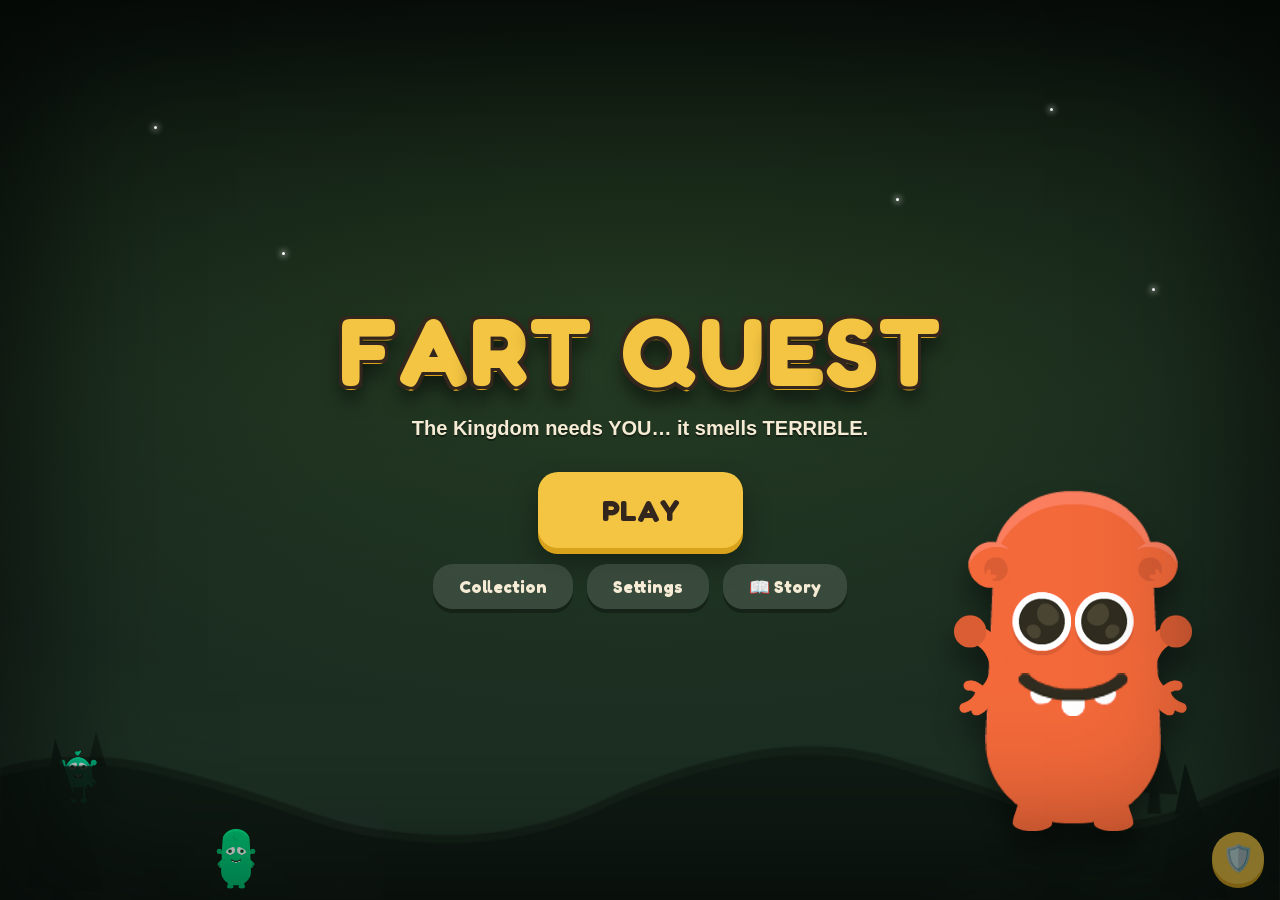
<file: index.html>
<!doctype html>
<html lang="en-GB">
<head>
  <meta charset="UTF-8">
  <meta name="viewport" content="width=device-width, initial-scale=1, maximum-scale=1, user-scalable=no, viewport-fit=cover">
  <title>Fart Quest</title>
  <meta name="description" content="De-stink the kingdom with the power of your brain.">
  <link rel="manifest" href="manifest.webmanifest">
  <meta name="theme-color" content="#16241B">
  <meta name="apple-mobile-web-app-capable" content="yes">
  <meta name="apple-mobile-web-app-status-bar-style" content="black-translucent">
  <meta name="apple-mobile-web-app-title" content="Fart Quest">
  <link rel="apple-touch-icon" href="assets/apple-touch-180.png">
  <link rel="icon" href="assets/icon-192.png">
  <link rel="stylesheet" href="css/main.css">
  <link rel="stylesheet" href="css/battle.css">
  <link rel="stylesheet" href="css/lesson.css">
  <link rel="stylesheet" href="css/formats.css">
  <link rel="stylesheet" href="css/passage.css">
  <link rel="stylesheet" href="css/exam.css">
  <link rel="stylesheet" href="css/story.css">
  <link rel="stylesheet" href="css/anims.css">
  <link rel="stylesheet" href="css/pier.css">
</head>
<body>
  <div id="app"></div>
  <div id="overlay"></div>

  <div class="rotate-hint" id="rotate-hint">
    <div class="spin-emoji">📱</div>
    <p style="font-family:'Fredoka',sans-serif;font-size:22px;max-width:320px;">Turn me sideways, hero! The Kingdom is much too wide for this.</p>
  </div>

  <script type="module" src="js/main.js"></script>
</body>
</html>
</file>
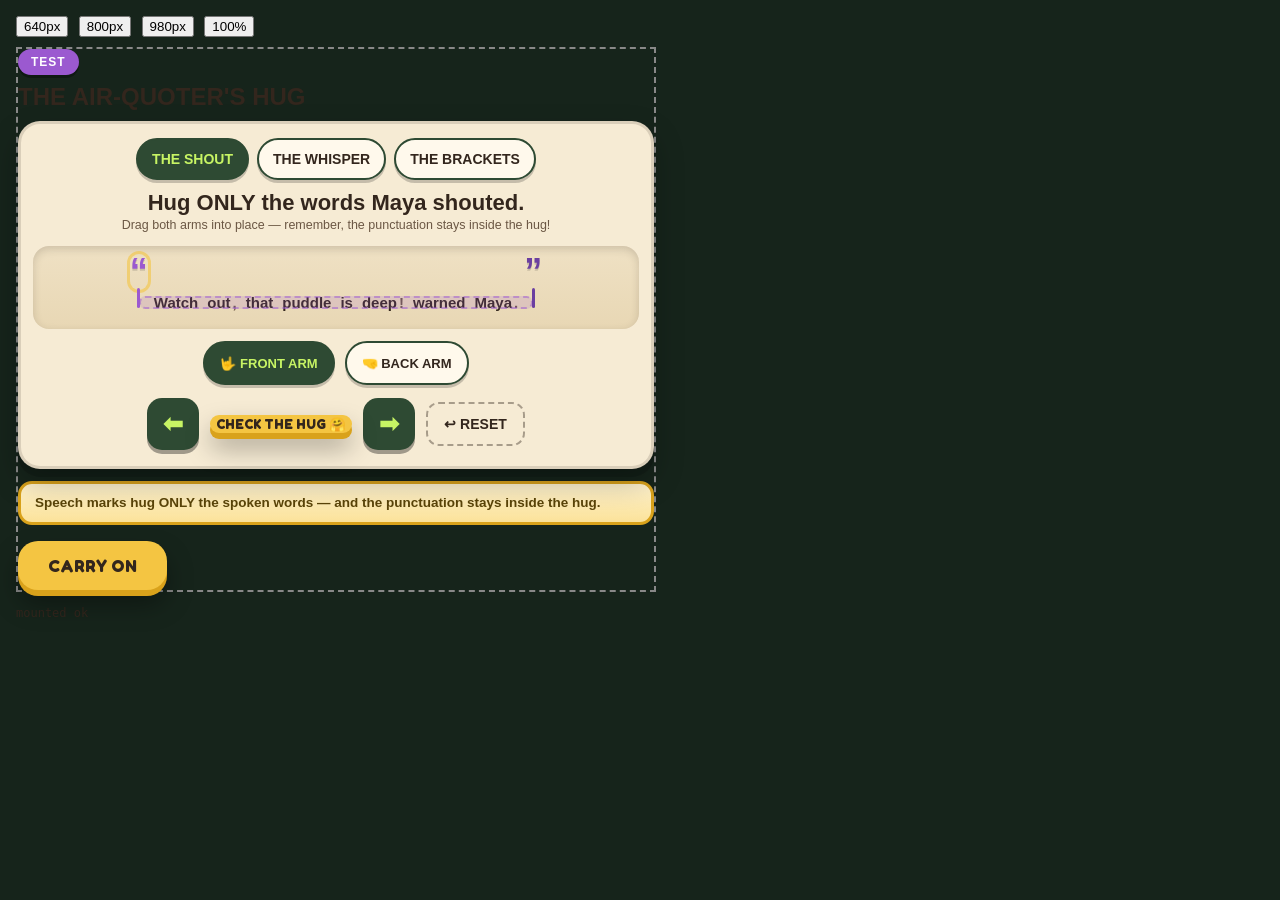
<file: _verify_harness.html>
<!doctype html>
<html lang="en-GB">
<head>
<meta charset="UTF-8">
<meta name="viewport" content="width=device-width, initial-scale=1">
<title>verify speech-brackets</title>
<link rel="stylesheet" href="css/main.css">
<link rel="stylesheet" href="css/anims.css">
<style>
  body { padding: 16px; }
  #widthbtns { margin-bottom: 10px; }
  #widthbtns button { margin-right: 6px; }
  #wrap { border: 2px dashed #888; }
</style>
</head>
<body>
  <div id="widthbtns">
    <button onclick="document.getElementById('wrap').style.width='640px'">640px</button>
    <button onclick="document.getElementById('wrap').style.width='800px'">800px</button>
    <button onclick="document.getElementById('wrap').style.width='980px'">980px</button>
    <button onclick="document.getElementById('wrap').style.width='100%'">100%</button>
  </div>
  <div id="wrap" style="width:640px;">
    <div class="lesson-card anim-card">
      <div class="anim-chip">TEST</div>
      <h2 id="title"></h2>
      <div class="anim-host" id="host"></div>
      <button class="btn btn-gold anim-carry" id="carry">CARRY ON</button>
    </div>
  </div>
  <div id="log" style="margin-top:14px;font-family:monospace;font-size:12px;white-space:pre-wrap;"></div>
<script>
  window.__listenerLog = [];
  const _add = EventTarget.prototype.addEventListener;
  EventTarget.prototype.addEventListener = function (type, fn, opts) {
    if (type === 'click' && this.tagName === 'BUTTON') {
      window.__listenerLog.push(this.className + '|' + this.textContent);
    }
    return _add.call(this, type, fn, opts);
  };
</script>
<script type="module">
  import mod from './js/anims/speech-brackets.js';
  import { sfx } from './js/anims/_kit.js';
  document.getElementById('title').textContent = mod.title;
  const host = document.getElementById('host');
  const carry = document.getElementById('carry');
  const logEl = document.getElementById('log');
  const cleanup = mod.mount(host, {
    audio: { sfx() {} },
    sfx,
    complete() { carry.classList.add('pulse'); logEl.textContent += 'COMPLETE called\n'; },
  });
  window.__cleanup = cleanup;
  logEl.textContent += 'mounted ok\n';
</script>
</body>
</html>
</file>
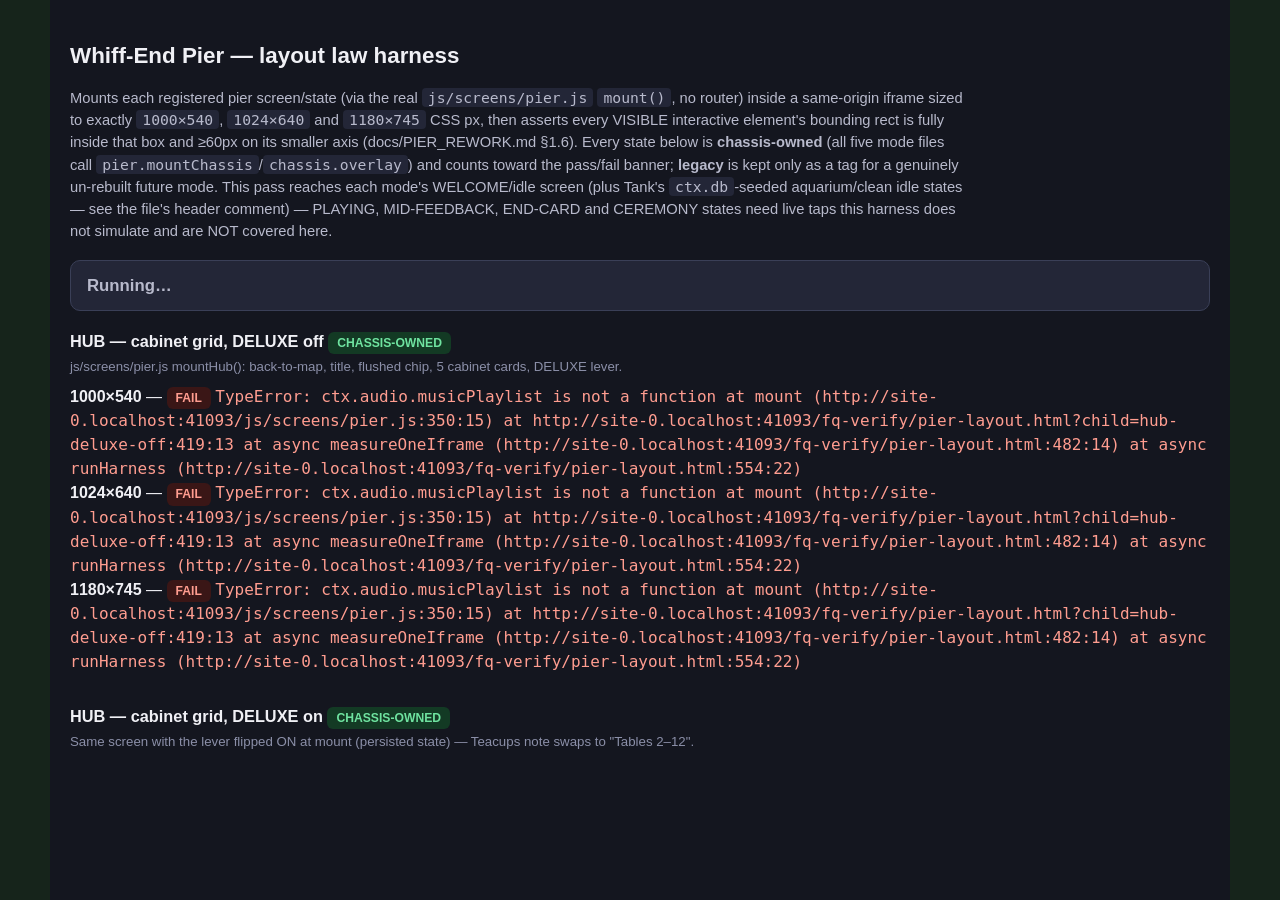
<file: fq-verify/pier-layout.html>
<!doctype html>
<html lang="en-GB">
<head>
<meta charset="UTF-8">
<meta name="viewport" content="width=device-width, initial-scale=1">
<title>Whiff-End Pier — layout law harness</title>
<!-- Same stylesheet set as index.html — this file is loaded a SECOND time,
     fresh, inside each measurement <iframe> (the "child" role), so these
     links apply there too, giving the child document the REAL app chrome
     (css/pier.css's chassis rules, css/main.css's .screen/.btn/etc). The
     harness's OWN chrome below is scoped to #harness/#summary/table/etc, so
     it never collides with the app's classes in the parent-role render. -->
<link rel="stylesheet" href="../css/main.css">
<link rel="stylesheet" href="../css/anims.css">
<link rel="stylesheet" href="../css/pier.css">
<!--
  docs/PIER_REWORK.md §1.6 — "build fq-verify/pier-layout.html — a harness
  page that mounts each pier screen/state at each of the three viewport sizes
  and asserts every interactive element's bounding rect is fully inside the
  viewport and >=60px on its smaller axis. Must print PASS/FAIL per screen."

  ONE file plays both roles, switched by a query string:
    ?child=<stateId>  — mounts THAT state's real screen (via the actual
                        js/screens/pier.js `mount()`, no router involved)
                        inside whatever CSS box this document is loaded at
                        (the harness sizes the <iframe> itself to
                        1000x540/1024x640/1180x745), measures every visible
                        interactive element, and exposes the result on
                        `window.__pierReady` (a Promise) for the parent to
                        read directly (same-origin, no postMessage needed).
    (no query)        — the harness itself: for every entry in STATES, spins
                        up a same-origin iframe at each of the three sizes
                        pointed at `?child=<id>`, awaits its measurement, and
                        renders a PASS/FAIL table.

  Must be served over http(s) (ES module imports + the app's own `fetch()`
  calls need a real origin) — `python3 -m http.server` from the repo root and
  open `http://localhost:<port>/fq-verify/pier-layout.html`.

  STATES is a small ARRAY OF PLAIN OBJECTS at the top of the script below.

  CHASSIS-FIXER UPDATE (see git history — this file was previously stale):
  all five machine mode files (splat/gunge/ghost/teacups/tank.js) now call
  `pier.mountChassis(...)` / `chassis.overlay(...)` — none of them still own
  an in-stage v1 veil. Every entry below that mounts a REAL screen (not a
  placeholder) is therefore `exercisable: 'full'` and counts toward the
  pass/fail banner. `'legacy'` remains a valid tag for a genuinely
  unmodified v1 mode file (none currently qualify) so a future regression
  doesn't get silently mislabelled the other way either.

  CHASSIS AGENT'S F1 FOLLOW-UP — "the assertion or its coverage is wrong,
  find out which": THE >=60px ASSERTION ITSELF WAS ALREADY CORRECT
  (`bigEnough = minAxis >= 60 - EPS`, below) — it is not what let 54px
  elements pass. What actually let them pass was TIMING, not coverage of
  which DOM states get mounted: this file has always frozen every CSS
  animation/transition (`* { animation:none!important; transition:none!
  important }`, in the child role below) BEFORE measuring, specifically to
  avoid a real, separately-diagnosed flakiness (rAF throttling for an
  off-screen/non-visible iframe — see that freeze's own comment). That
  freeze is exactly why this harness could never have reproduced F1: F1's
  root cause (css/pier.css's header contract, rule 3a) was `.pier-screen`'s
  entrance animation rendering — or, in a live/interactive session,
  sometimes genuinely getting stuck — AT a mid-keyframe `scale(.9)` instead
  of its settled `scale(1)`, shrinking every descendant (numpad keys, the
  mute button, the HUD back button) to exactly 90% of their true CSS size.
  Freezing the animation before measuring skips straight to the SETTLED
  end-state, which was always the correct final size — so this harness was
  PASSING elements that were correctly-sized IN THE STATE IT MEASURED, while
  a live/interactive/un-frozen render of the exact same screen could still
  show 54px. The chassis fix (rule 3a: `.pier-screen`'s entrance animates
  `opacity` only now, never `scale`/`transform`/`translate`) eliminates the
  underlying risk at the source, which is what makes this harness's freeze-
  then-measure approach safe/representative again — there is no longer any
  pier-chassis animation whose stuck-or-mid-flight state could under-report
  an element's true size. (Latent instances of the SAME class of risk this
  pass found in mode-owned files it could not edit — teacups.js's
  `.tcp-picker`/`.tcp-lap` still use css/main.css's `enter-pop` directly on
  containers holding real cup buttons — are flagged in the chassis agent's
  report; this harness cannot detect those either, for the identical
  freeze-before-measure reason, until they are fixed the same way.)

  COVERAGE: `mount()` with no simulated input only ever reaches each mode's
  FIRST screen, UNLESS that screen's content branches purely on `ctx.db`
  data read at mount time — in which case a `dbSeed` here can reach it with
  no click simulation at all. Tank's three idle states (fresh / aquarium /
  clean — js/pier/facts.js `gremlins()`/`flushed()`, both pure `ctx.db`
  reads) are exactly that case and are enumerated below.

  PLAYING-STATE COVERAGE (this pass adds what's achievable): a state may now
  carry a `drive: [{click:'<selector>', wait:<ms>}, …]` array — after
  `mount()` settles, the child role clicks each selector in turn (a real
  `.click()` against the mounted DOM, no synthetic event needed since every
  target here is a plain `<button>` with an `addEventListener('click', …)`
  handler) and waits the given `ms` (a real `setTimeout`, not a
  requestAnimationFrame — see the CHILD ROLE code below for why rAF timing
  can't be trusted in this harness's iframe) before the next step, THEN
  measures. This is genuinely "mount a mode and drive it far enough to
  render its dock" (not a simulation of the mode's own logic — it presses
  the mode's OWN real buttons) and is enough to reach: gunge's live numpad
  (press START), ghost's live numpad+tunnel (press START), tank's live
  numpad (seed one gremlin, press SPLAT 'EM), teacups' live numpad (press
  START on the welcome card, pick a cup, press LET'S GO on the lap-change
  ceremony — three real steps, matching its three real screens), and
  splat's live holes (press START, then wait through its real 3-2-1-GO!
  countdown — nominally 4 steps × 560ms plus a final 560ms hold (~2.8s) of
  `later()`/`setTimeout`-driven game logic, not a CSS animation, so freezing
  animations does not shorten it — MEASURED LIVE IN THIS HARNESS'S OWN
  OFF-SCREEN IFRAME: chained `setTimeout` callbacks here run at roughly
  HALF their requested rate — the same class of scheduler throttling this
  file's `runChild()` already documents for `requestAnimationFrame`, just
  showing up on `setTimeout` too for this particular countdown's length —
  so the real wall-clock time to holes-rendered was ~4.5–5s, not ~2.8s;
  `splat-playing`'s `drive` wait is set generously (7s) to clear this with
  margin rather than chase an exact number that may vary run to run). What
  this STILL does not
  reach, honestly: MID-FEEDBACK (a correct/wrong flash mid-question),
  END-CARD (round-complete scorecards), and CEREMONY (gunge's multi-stage
  death, tank's flush-to-Big-Toilet, any gold-trophy first-time
  celebration) — each needs either simulating a correct/wrong ANSWER
  through the numpad (mode-specific scoring/timing logic this shared
  harness has no business guessing at) or riding out a full round/survival
  timer (gunge's drain, ghost's 20 facts, splat's 60s), which is far more
  driving than "far enough to render its dock" — left for whichever
  mode-owning agent wants to extend their own entry's `drive` array.

  Full state list this pass DOES and does NOT exercise, for the report:
    welcome/idle : hub x2, splat, gunge, ghost, teacups, tank(fresh) — HERE
    empty state  : tank fresh-profile (dbSeed, no gremlins/flushes)  — HERE
    idle variants: tank aquarium (dbSeed: 1 gremlin), tank clean
                   (dbSeed: pierFlushed>0, no gremlins)              — HERE
    playing      : splat holes, gunge numpad-live, ghost numpad+
                   tunnel-live, teacups numpad-live, tank numpad-live — HERE
                   (driven via `drive:[…]`, see above)
    mid-feedback : any mode's correct/wrong flash                — NOT HERE
    end card     : gunge splash+scorecard, ghost photo-finish,
                   splat Dave-steals-mallet, tank round-complete  — NOT HERE
    ceremony     : gunge multi-stage death, tank flush-to-Big-
                   Toilet, any gold-trophy first-time celebration — NOT HERE
-->
<style>
  :root { color-scheme: light dark; }
  body {
    font-family: -apple-system, BlinkMacSystemFont, "Segoe UI", Roboto, Helvetica, Arial, sans-serif;
    max-width: 1180px; margin: 0 auto; padding: 24px 20px 80px; line-height: 1.5;
    background: #14161f; color: #f0f0f5;
  }
  h1 { font-size: 1.4rem; margin-bottom: 4px; }
  .intro { color: #b8bacc; margin-bottom: 10px; max-width: 900px; font-size: 0.92rem; }
  .intro code { background: #232637; padding: 1px 6px; border-radius: 4px; }
  #summary { font-size: 1.05rem; font-weight: 700; margin: 18px 0; padding: 12px 16px; border-radius: 10px; }
  #summary.pass { background: #133a24; border: 1px solid #2ecc71; color: #7be3a4; }
  #summary.fail { background: #3a1616; border: 1px solid #e74c3c; color: #ff9d90; }
  #summary.running { background: #232637; border: 1px solid #3a3f57; color: #b8bacc; }
  table { width: 100%; border-collapse: collapse; margin-bottom: 10px; }
  th, td { text-align: left; padding: 7px 10px; border-bottom: 1px solid #2a2d3d; vertical-align: top; font-size: 0.87rem; }
  th { color: #8b8fa8; font-weight: 600; text-transform: uppercase; font-size: 0.7rem; letter-spacing: .04em; }
  .state-block { margin-bottom: 30px; }
  .state-h { font-weight: 700; font-size: 1.02rem; margin: 0 0 3px; }
  .state-note { color: #8b8fa8; font-size: 0.83rem; margin-bottom: 8px; }
  .badge { display: inline-block; border-radius: 6px; padding: 2px 9px; font-weight: 700; font-size: 0.76rem; }
  .badge.pass { background: #133a24; color: #6fe3a0; }
  .badge.fail { background: #3a1616; color: #ff9d90; }
  .badge.legacy { background: #3a3116; color: #f0c96b; }
  .elrow-fail td { color: #ff9d90; }
  .elrow-fail b { color: #ffb3a6; }
  details summary { cursor: pointer; color: #8b8fa8; font-size: 0.85rem; margin: 4px 0 10px; }
  pre { white-space: pre-wrap; word-break: break-all; background: #0d0e15; padding: 8px 10px; border-radius: 6px; font-size: 0.76rem; color: #b8bacc; }
  iframe.rig { position: absolute; left: -20000px; top: 0; border: 0; background: #050914; }
  button#run { background: #e94f8a; color: #fff; border: none; border-radius: 8px; padding: 10px 18px; font-weight: 700; cursor: pointer; font-size: 0.95rem; }
  .err { color: #ff9d90; }
  .mono { font-family: ui-monospace, SFMono-Regular, Menlo, monospace; }
</style>
</head>
<body>
<div id="harness"></div>
<div id="child-root" style="display:none"></div>

<script type="module">
/* ===================================================================
 * SHARED CONFIG — sizes + states (both roles use this)
 * =================================================================== */
const SIZES = [
  { w: 1000, h: 540, label: '1000×540' },
  { w: 1024, h: 640, label: '1024×640' },
  { w: 1180, h: 745, label: '1180×745' },
];

// exercisable: 'full'   — mounts a REAL screen through the chassis this
//                         rework built (`pier.mountChassis(...)`/
//                         `chassis.overlay(...)`) and counts fully toward
//                         the pass/fail banner below.
//              'legacy' — would mount a REAL, currently-unmodified v1 mode
//                         file that still owns its own in-stage veil/layout
//                         instead of the shared chassis. Reserved for a
//                         genuinely un-rebuilt future mode; nothing in the
//                         array below currently qualifies (verified against
//                         the live files by the chassis fixer — every one of
//                         splat/gunge/ghost/teacups/tank.js now calls
//                         `pier.mountChassis`/`chassis.overlay`). Kept as a
//                         valid tag rather than deleted so a REAL future
//                         regression back to an in-stage veil has somewhere
//                         honest to be reported, instead of being silently
//                         miscounted as 'full'.
const STATES = [
  {
    id: 'hub-deluxe-off', label: 'HUB — cabinet grid, DELUXE off', params: {},
    dbSeed: { meta: { pierDeluxe: false } }, exercisable: 'full',
    note: 'js/screens/pier.js mountHub(): back-to-map, title, flushed chip, 5 cabinet cards, DELUXE lever.',
  },
  {
    id: 'hub-deluxe-on', label: 'HUB — cabinet grid, DELUXE on', params: {},
    dbSeed: { meta: { pierDeluxe: true } }, exercisable: 'full',
    note: 'Same screen with the lever flipped ON at mount (persisted state) — Teacups note swaps to "Tables 2–12".',
  },
  {
    id: 'splat-welcome', label: 'SPLAT — welcome card', params: { mode: 'splat' }, exercisable: 'full',
    note: 'js/pier/modes/splat.js showWelcome() via chassis.overlay() (rebuilt — no more in-stage .splat-veil). This is the exact machine v1’s off-screen-START-button bug was screenshot-confirmed on; now chassis-owned and gated on pass/fail.',
  },
  {
    id: 'gunge-welcome', label: 'GUNGE — welcome card', params: { mode: 'gunge' }, exercisable: 'full',
    note: 'js/pier/modes/gunge.js welcome card via chassis.overlay(); numpad (playing state, not exercised here) mounts into chassis.dock, not its own stage.',
  },
  {
    id: 'ghost-welcome', label: 'GHOST — welcome card', params: { mode: 'ghost' }, exercisable: 'full',
    note: 'js/pier/modes/ghost.js welcome card via chassis.overlay() (rebuilt — no more .gh-veil inside .gh-root).',
  },
  {
    id: 'teacups-welcome', label: 'TEACUPS — table picker', params: { mode: 'teacups' }, exercisable: 'full',
    note: 'js/pier/modes/teacups.js picker screen, mounted inside pier.mountChassis()’s stage.',
  },
  {
    id: 'tank-fresh', label: 'TANK — fresh-profile empty state', params: { mode: 'tank' }, exercisable: 'full',
    note: 'js/pier/modes/tank.js renderFresh(): no gremlins ever recorded, no flushes — net + empty tank, "go make some mistakes", SPLAT/PRACTICE buttons. No confetti (REWORK §3 tank).',
  },
  {
    id: 'tank-aquarium', label: 'TANK — aquarium (1 live gremlin)', params: { mode: 'tank' },
    dbSeed: { meta: { pierFacts: { families: { '6x7': { history: [{ correct: false, ms: 4000 }, { correct: false, ms: 4200 }], streak: 0, misses: 5, isGremlin: true } } } } },
    exercisable: 'full',
    note: 'js/pier/modes/tank.js renderAquarium() (reached via facts.gremlins().length>0, seeded through ctx.db meta.pierFacts — no simulated taps): gremlin card(s), name+fact+tally.',
  },
  {
    id: 'tank-clean', label: 'TANK — earned-clean celebration', params: { mode: 'tank' },
    dbSeed: { meta: { pierFlushed: 4 } }, exercisable: 'full',
    note: 'js/pier/modes/tank.js renderClean() (reached via facts.flushed()>0 AND no live gremlins — seeded through ctx.db meta.pierFlushed): SPARKLING CLEAN stamp + confetti. This is the ONE tank idle state that IS allowed to celebrate (REWORK §3).',
  },

  /* ---------------------------------------------------------------------
   * PLAYING states — real DOM clicks against the mode's own buttons via
   * `drive:[…]` (see the file-header comment "PLAYING-STATE COVERAGE" for
   * the mechanism and exactly what this does/doesn't reach). These are the
   * states that actually exercise a LIVE `.pier-numpad-key` (or, for splat,
   * live `.splat-hole` buttons) — this is the coverage gap the F1 report
   * flagged: every state ABOVE only ever measures a numpad that is present
   * but not yet interactive (gunge/ghost build theirs before their welcome
   * card closes) or measures no numpad at all (splat/teacups/tank build
   * theirs only once play actually starts).
   * --------------------------------------------------------------------- */
  {
    id: 'gunge-playing', label: 'GUNGE — playing (numpad live, plank ticking)', params: { mode: 'gunge' },
    exercisable: 'full', drive: [{ click: '.gg-startbtn', wait: 300 }],
    note: 'js/pier/modes/gunge.js: welcome card START pressed -> renderRoundShell()-equivalent live state. Numpad in chassis.dock is now the real interactive round, not the pre-round preview.',
  },
  {
    id: 'ghost-playing', label: 'GHOST — playing (numpad + tunnel live)', params: { mode: 'ghost' },
    exercisable: 'full', drive: [{ click: '.gh-start-btn', wait: 300 }],
    note: 'js/pier/modes/ghost.js: welcome card START/dare pressed -> the tunnel run begins, numpad enabled for real. This is the state F2/F3 (stage-beside-dock, full-height tunnel) are actually about — the welcome card alone never proved the RUNNING tunnel fits.',
  },
  {
    id: 'teacups-playing', label: 'TEACUPS — playing (numpad live, lap 1)', params: { mode: 'teacups' },
    exercisable: 'full',
    drive: [
      { click: '.tcp-start', wait: 200 },
      { click: '.tcp-cup', wait: 300 },
      { click: '.tcp-lap-go', wait: 300 },
    ],
    note: 'js/pier/modes/teacups.js: three real screens driven in sequence — welcome card START, then the FIRST cup in the picker grid (table 2), then the lap-change ceremony\'s LET\'S GO — lands on buildLapUI()\'s live numpad.',
  },
  {
    id: 'tank-playing', label: 'TANK — playing (targeted round, numpad live)', params: { mode: 'tank' },
    dbSeed: { meta: { pierFacts: { families: { '6x7': { history: [{ correct: false, ms: 4000 }, { correct: false, ms: 4200 }], streak: 0, misses: 5, isGremlin: true } } } } },
    exercisable: 'full', drive: [{ click: '.pt-dock-btn', wait: 300 }],
    note: 'js/pier/modes/tank.js: aquarium\'s "SPLAT \'EM!" pressed -> renderRoundShell()\'s live numpad in chassis.dock, replacing the gremlin grid in chassis.stage.',
  },
  {
    id: 'splat-playing', label: 'SPLAT — playing (holes live, post-countdown)', params: { mode: 'splat' },
    exercisable: 'full', drive: [{ click: '.splat-start-btn', wait: 7000 }],
    note: 'js/pier/modes/splat.js: welcome card START pressed -> runCountdown()\'s real 4-step, 560ms-per-step "3, 2, 1, GO!" (setTimeout-chained game logic, NOT a CSS animation the freeze below shortens) -> renderHoles() mounts five real .splat-hole <button>s. No numpad in this mode (tap-based) — this is the one PLAYING state proving TAP targets, not numpad keys, stay >=60px.',
  },
];
// STILL NOT exercised by this harness even after the PLAYING states above
// (see the file-header comment's "PLAYING-STATE COVERAGE" for the honest
// account of why): any mode's MID-FEEDBACK (a correct/wrong flash reached
// only by answering a live question), END-CARD (round-complete scorecards,
// reached only by finishing/losing a full round), or CEREMONY (gunge's
// multi-stage death, tank's flush-to-Big-Toilet, any gold-trophy first-time
// celebration) state — each needs simulating a real answer (right or wrong)
// through the numpad and/or riding out a full round or survival timer,
// which is real per-mode scoring/timing logic this shared chassis harness
// has no business guessing at on a mode-owning agent's behalf.

const isChild = new URLSearchParams(location.search).has('child');

/* ===================================================================
 * MOCK ctx — just enough for facts.load()/ensureContent()/mount() to run
 * without touching the real app's IndexedDB, main.js boot sequence, or
 * real audio/network. Mirrors the shapes js/main.js's real ctx object and
 * js/pier/facts.js / js/pier/padkit.js actually read.
 * =================================================================== */
function makeMockCtx(dbSeed) {
  const store = { meta: {}, settings: {} };
  if (dbSeed) {
    Object.keys(dbSeed).forEach((table) => {
      store[table] = Object.assign({}, store[table], dbSeed[table]);
    });
  }
  const db = {
    async get(table, key) { return store[table] ? store[table][key] : undefined; },
    async put(table, key, val) { store[table] = store[table] || {}; store[table][key] = val; },
    async del(table, key) { if (store[table]) delete store[table][key]; },
  };
  const prefs = {
    music: 1, sfx: 0, vo: 0, musicOn: true, sfxOn: false, voOn: false, fartOMeter: 0, textSize: 'A', examTimerSounds: false,
  };
  const audio = {
    music() {}, sfx() {}, async vo() { return false; }, setVolumes() {}, setFartOMeter() {}, parp() {}, duck() {}, stopMusic() {},
  };
  return {
    db, audio, prefs, state: {},
    go(hash) { /* no-op — the harness never navigates for real */ },
    toast(msg) { /* eslint-disable-next-line no-console */ console.log('[pier-layout harness] toast:', msg); },
    capabilities: {},
  };
}

/* ===================================================================
 * MEASUREMENT — run inside a CHILD document only
 * =================================================================== */
function round(n) { return Math.round(n * 10) / 10; }

function measureInteractive() {
  const sel = 'button, [role="button"], a[href], input, select, textarea, [tabindex]';
  const vw = window.innerWidth;
  const vh = window.innerHeight;
  const EPS = 0.5; // subpixel-rounding tolerance only
  const nodes = Array.from(document.querySelectorAll(sel)).filter((n) => {
    if (n.disabled) return false; // not a live target
    const tIdx = n.getAttribute('tabindex');
    if (tIdx === '-1') return false;
    const cs = getComputedStyle(n);
    if (cs.visibility === 'hidden' || cs.display === 'none') return false;
    const r = n.getBoundingClientRect();
    return r.width > 0 && r.height > 0;
  });
  return nodes.map((n) => {
    const r = n.getBoundingClientRect();
    const inside = r.left >= -EPS && r.top >= -EPS && r.right <= vw + EPS && r.bottom <= vh + EPS;
    const minAxis = Math.min(r.width, r.height);
    const bigEnough = minAxis >= 60 - EPS;
    return {
      tag: n.tagName.toLowerCase(),
      cls: String(n.className || '').split(' ').filter(Boolean).slice(0, 3).join(' '),
      text: (n.textContent || n.getAttribute('aria-label') || '').trim().replace(/\s+/g, ' ').slice(0, 34),
      rect: {
        left: round(r.left), top: round(r.top), right: round(r.right), bottom: round(r.bottom), width: round(r.width), height: round(r.height),
      },
      inside, bigEnough, pass: inside && bigEnough,
    };
  });
}

/* ===================================================================
 * CHILD ROLE
 * =================================================================== */
async function runChild() {
  document.getElementById('harness').remove();
  const rootHost = document.getElementById('child-root');
  rootHost.style.display = '';
  rootHost.id = 'app'; // faithful to real boot: main.js mounts screens into #app

  // Freeze every animation/transition BEFORE mount() runs any DOM writes.
  // This automation environment renders on-demand (no continuous compositor
  // tick unless something — a screenshot, a real user paint — asks for one),
  // so a running CSS animation's timeline can sit frozen at its 0% keyframe
  // indefinitely: caught for real during development, `.pier-screen`'s OLD
  // `.enter-pop` (css/main.css, 380ms `scale(.9)->scale(1)`) stayed stuck at
  // EXACTLY `matrix(0.9,...)` well past any wall-clock wait, under-reporting
  // every element inside it by a flat 10% — THIS is what F1 turned out to
  // be (chassis agent's report / css/pier.css contract §3a): not a floor/
  // clamp() bug, but the correct CSS size × a stuck entrance-animation scale
  // factor, live-reproducible with exactly this same "no real paint tick"
  // mechanism outside this harness too. `.pier-screen` no longer has any
  // size-or-position-changing entrance animation at all (opacity-only now)
  // specifically so that class of bug cannot recur regardless of paint
  // timing — this freeze is kept for OTHER mode-owned animations (still
  // useful, still avoids the iframe-throttling flakiness it was original
  // added for) but is no longer the thing standing between this harness and
  // catching a real F1. See the file-header comment's "CHASSIS AGENT'S F1
  // FOLLOW-UP" for the full account. This also mirrors the codebase's own
  // `@media (prefers-reduced-motion: reduce)` handling in css/main.css (same
  // fix, applied unconditionally here since the harness wants the SETTLED
  // end-state, not a mid-animation frame, and can't rely on a real rendering
  // loop to reach it).
  const freeze = document.createElement('style');
  freeze.textContent = '*, *::before, *::after { animation: none !important; transition: none !important; }';
  document.head.appendChild(freeze);

  const stateId = new URLSearchParams(location.search).get('child');
  const state = STATES.find((s) => s.id === stateId);
  if (!state) {
    window.__pierReady = Promise.resolve({ id: stateId, error: 'unknown state id', elements: [] });
    return;
  }

  const ctx = makeMockCtx(state.dbSeed);
  let error = null;
  window.__pierReady = (async () => {
    try {
      const { mount } = await import('../js/screens/pier.js');
      await mount(rootHost, ctx, state.params || {});
      // A plain setTimeout, NOT requestAnimationFrame, for the settle-wait:
      // this document is mounted off-screen (`.rig { left:-20000px }`)
      // inside the harness's measurement iframe, and Chrome throttles rAF
      // callbacks for iframes it judges non-visible — almost exactly the
      // "hidden tab" throttling js/anims/_kit.js's tween() guards against,
      // and it stalled this harness for real during development (a rAF
      // chain here could hang tens of seconds per iframe). CSS layout
      // itself is NOT throttled the same way, so getBoundingClientRect()
      // below is accurate regardless — only JS's rAF *scheduling* was the
      // problem.
      await new Promise((r) => { setTimeout(r, 50); });
      // PLAYING-STATE COVERAGE (file-header comment) — `drive` is a real
      // click-then-wait sequence against the mode's OWN buttons, not a
      // simulation of its logic. `Element.click()` fires a full, trusted
      // synthetic click a plain `addEventListener('click', …)` handler
      // reacts to identically to a real pointer tap (every target here IS
      // exactly that: a plain `<button>` with a click listener — see each
      // mode file). A missing selector is left to fail loudly at the
      // measurement stage (fewer elements than expected / an error) rather
      // than silently — a `drive` step that can't find its target is itself
      // a signal something upstream broke, not something to swallow.
      if (Array.isArray(state.drive)) {
        for (const step of state.drive) {
          const target = document.querySelector(step.click);
          if (target) target.click();
          // eslint-disable-next-line no-await-in-loop
          await new Promise((r) => { setTimeout(r, step.wait || 150); });
        }
      }
    } catch (e) {
      error = String((e && e.stack) || e);
    }
    const elements = error ? [] : measureInteractive();
    const result = {
      id: state.id, error, elements, vw: window.innerWidth, vh: window.innerHeight,
    };
    window.__pierResult = result;
    return result;
  })();
}

/* ===================================================================
 * PARENT (HARNESS) ROLE
 * =================================================================== */
function el(tag, cls, html) {
  const e = document.createElement(tag);
  if (cls) e.className = cls;
  if (html != null) e.innerHTML = html;
  return e;
}

async function measureOneIframe(state, size) {
  const iframe = document.createElement('iframe');
  iframe.className = 'rig';
  iframe.style.width = size.w + 'px';
  iframe.style.height = size.h + 'px';
  document.body.appendChild(iframe);
  const loaded = new Promise((resolve) => { iframe.addEventListener('load', resolve, { once: true }); });
  iframe.src = `pier-layout.html?child=${encodeURIComponent(state.id)}`;
  await loaded;
  let result;
  try {
    result = await iframe.contentWindow.__pierReady;
  } catch (e) {
    result = { id: state.id, error: String(e), elements: [] };
  }
  iframe.remove();
  return result;
}

function renderResult(container, state, size, result) {
  const failing = (result.elements || []).filter((e) => !e.pass);
  const hasError = !!result.error;
  const verdict = hasError ? 'fail' : (failing.length === 0 ? 'pass' : 'fail');

  const row = el('div');
  const head = el('div');
  head.innerHTML = `<b>${size.label}</b> — <span class="badge ${verdict}">${verdict.toUpperCase()}</span>`
    + (hasError ? ` <span class="err mono">${escapeHtml(result.error)}</span>`
      : ` <span class="mono">${result.elements.length} interactive element${result.elements.length === 1 ? '' : 's'} checked${failing.length ? `, ${failing.length} failing` : ''}</span>`);
  row.appendChild(head);

  if (!hasError && result.elements.length) {
    const details = el('details');
    details.appendChild(el('summary', null, 'element-by-element detail'));
    const table = el('table');
    table.innerHTML = '<tr><th>Elem</th><th>Text</th><th>Rect (l,t,r,b / w×h)</th><th>Inside?</th><th>&ge;60px?</th></tr>';
    result.elements.forEach((e) => {
      const tr = el('tr', e.pass ? '' : 'elrow-fail');
      tr.innerHTML = `<td class="mono">${e.tag}.${escapeHtml(e.cls)}</td>`
        + `<td>${escapeHtml(e.text)}</td>`
        + `<td class="mono">${e.rect.left},${e.rect.top},${e.rect.right},${e.rect.bottom} / ${e.rect.width}×${e.rect.height}</td>`
        + `<td>${e.inside ? '✅' : '❌ OUTSIDE VIEWPORT'}</td>`
        + `<td>${e.bigEnough ? '✅' : '❌ TOO SMALL'}</td>`;
      table.appendChild(tr);
    });
    details.appendChild(table);
    row.appendChild(details);
  }
  container.appendChild(row);
  return verdict;
}

function escapeHtml(s) {
  return String(s == null ? '' : s).replace(/[&<>"']/g, (c) => ({
    '&': '&amp;', '<': '&lt;', '>': '&gt;', '"': '&quot;', "'": '&#39;',
  }[c]));
}

async function runHarness() {
  const root = document.getElementById('harness');
  root.innerHTML = `
    <h1>Whiff-End Pier — layout law harness</h1>
    <p class="intro">Mounts each registered pier screen/state (via the real <code>js/screens/pier.js</code> <code>mount()</code>, no router) inside a same-origin iframe sized to exactly <code>1000×540</code>, <code>1024×640</code> and <code>1180×745</code> CSS px, then asserts every VISIBLE interactive element's bounding rect is fully inside that box and &ge;60px on its smaller axis (docs/PIER_REWORK.md §1.6). Every state below is <b>chassis-owned</b> (all five mode files call <code>pier.mountChassis</code>/<code>chassis.overlay</code>) and counts toward the pass/fail banner; <b>legacy</b> is kept only as a tag for a genuinely un-rebuilt future mode. This pass reaches each mode's WELCOME/idle screen (plus Tank's <code>ctx.db</code>-seeded aquarium/clean idle states — see the file's header comment) — PLAYING, MID-FEEDBACK, END-CARD and CEREMONY states need live taps this harness does not simulate and are NOT covered here.</p>
    <div id="summary" class="running">Running…</div>
    <div id="states"></div>
  `;
  const summaryEl = document.getElementById('summary');
  const statesEl = document.getElementById('states');

  let overallPass = true;
  const lines = [];

  for (const state of STATES) {
    const block = el('div', 'state-block');
    const badge = state.exercisable === 'legacy' ? '<span class="badge legacy">LEGACY MODE FILE</span>' : '<span class="badge pass">CHASSIS-OWNED</span>';
    block.appendChild(el('div', 'state-h', `${state.label} ${badge}`));
    block.appendChild(el('div', 'state-note', state.note || ''));
    statesEl.appendChild(block);

    let stateAllPass = true;
    // eslint-disable-next-line no-await-in-loop
    for (const size of SIZES) {
      // eslint-disable-next-line no-await-in-loop
      const result = await measureOneIframe(state, size);
      const verdict = renderResult(block, state, size, result);
      if (verdict !== 'pass') stateAllPass = false;
      lines.push(`${verdict.toUpperCase()} — ${state.label} @ ${size.label}${state.exercisable === 'legacy' ? ' [legacy mode file]' : ''}`);
    }
    // Only chassis-owned states count toward the pass/fail this rework is
    // actually accountable for — legacy states are printed in full above
    // (nothing is hidden) but don't flip the top banner red for a mode file
    // outside this pass's ownership; see the console/report line-by-line
    // PASS/FAIL either way.
    if (state.exercisable !== 'legacy' && !stateAllPass) overallPass = false;
  }

  summaryEl.className = overallPass ? 'pass' : 'fail';
  summaryEl.textContent = overallPass
    ? 'PASS — every chassis-owned screen/state fits all three viewport sizes with zero scrolling.'
    : 'FAIL — see the red rows above.';

  // eslint-disable-next-line no-console
  console.log('=== Whiff-End Pier layout harness ===\n' + lines.join('\n'));
}

if (isChild) {
  runChild();
} else {
  runHarness();
}
</script>
</body>
</html>
</file>
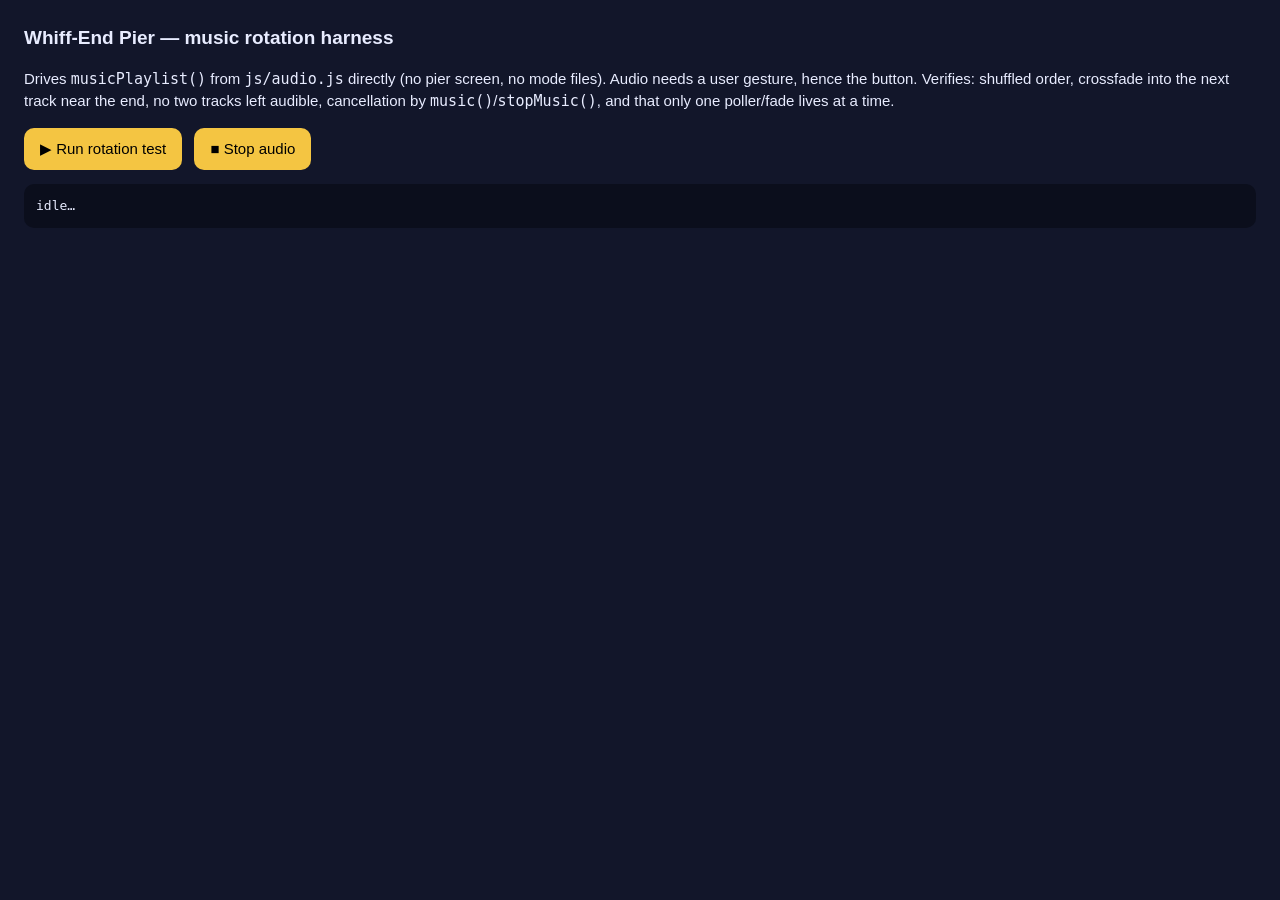
<file: fq-verify/pier-music-rotation.html>
<!doctype html>
<meta charset="utf-8">
<title>Pier music rotation harness</title>
<style>
  body { font: 15px/1.5 -apple-system, sans-serif; margin: 24px; background:#12162a; color:#e8ecff; }
  h1 { font-size: 19px; }
  button { font: inherit; padding: 10px 16px; margin-right: 8px; border-radius: 10px; border:0; background:#f4c542; cursor:pointer; }
  #log { white-space: pre-wrap; background:#0b0e1c; padding:12px; border-radius:10px; margin-top:14px; max-height:60vh; overflow:auto; font-family: ui-monospace, monospace; font-size:13px; }
  .ok { color:#7BC950; } .warn { color:#f4c542; } .bad { color:#e74c3c; }
</style>
<h1>Whiff-End Pier — music rotation harness</h1>
<p>Drives <code>musicPlaylist()</code> from <code>js/audio.js</code> directly (no pier screen, no mode files).
Audio needs a user gesture, hence the button. Verifies: shuffled order, crossfade into the next track near the end,
no two tracks left audible, cancellation by <code>music()</code>/<code>stopMusic()</code>, and that only one poller/fade lives at a time.</p>
<button id="run">▶ Run rotation test</button>
<button id="stop">■ Stop audio</button>
<div id="log">idle…</div>
<script type="module">
import audio from '../js/audio.js';

const logEl = document.getElementById('log');
const lines = [];
function log(msg, cls) {
  lines.push(cls ? `<span class="${cls}">${msg}</span>` : msg);
  logEl.innerHTML = lines.join('\n');
  logEl.scrollTop = logEl.scrollHeight;
}
const audible = () => Array.from(document.querySelectorAll('audio'))
  .filter((a) => !a.paused && a.volume > 0.02)
  .map((a) => ({ track: (a.src || '').split('/').pop(), vol: +a.volume.toFixed(2), t: +a.currentTime.toFixed(1) }));

const TRACKS = ['pier-1', 'pier-2', 'pier-3', 'pier-4'];

document.getElementById('stop').onclick = () => { audio.stopMusic(200); log('stopMusic() called'); };

document.getElementById('run').onclick = async () => {
  lines.length = 0;
  audio.attachUnlock();
  audio.setVolumes({ music: 1, sfx: 1, vo: 1 });

  log('--- TEST 1: start rotation ---');
  audio.musicPlaylist(TRACKS, { crossfadeMs: 3000 });
  await new Promise((r) => setTimeout(r, 3500));
  const first = audio.getMusicState();
  log(`live=${audio.isPlaylistLive()} track=${first.track} vol=${first.volume} paused=${first.paused}`,
      audio.isPlaylistLive() && first.track && !first.paused ? 'ok' : 'bad');
  if (!first.track) { log('No track started — is the preview serving audio/music/pier-*.mp3?', 'bad'); return; }

  log('\n--- TEST 2: seek near the end, expect a crossfade to a DIFFERENT track ---');
  const els = Array.from(document.querySelectorAll('audio'));
  const playing = els.find((a) => !a.paused);
  const dur = playing.duration;
  log(`duration=${dur.toFixed(1)}s — seeking to ${(dur - 4).toFixed(1)}s`);
  playing.currentTime = dur - 4;
  const before = first.track;
  let switched = null;
  for (let i = 0; i < 24; i++) {                    // poll up to ~12s
    await new Promise((r) => setTimeout(r, 500));
    const st = audio.getMusicState();
    if (st.track && st.track !== before) { switched = st.track; break; }
  }
  log(switched ? `crossfaded ${before} → ${switched}` : `NO SWITCH after 12s (still ${before})`,
      switched ? 'ok' : 'bad');

  log('\n--- TEST 3: mid-crossfade, how many elements are audible? ---');
  const mid = audible();
  log(JSON.stringify(mid));
  log(mid.length <= 2 ? `${mid.length} audible (<=2 = a real blend, not a pile-up)` : `${mid.length} AUDIBLE — overlap bug`,
      mid.length <= 2 ? 'ok' : 'bad');
  await new Promise((r) => setTimeout(r, 4000));
  const after = audible();
  log(`after settle: ${JSON.stringify(after)}`, after.length === 1 ? 'ok' : 'bad');

  log('\n--- TEST 4: a plain music() for another track must cancel the rotation ---');
  audio.music('map');
  await new Promise((r) => setTimeout(r, 1600));
  log(`live=${audio.isPlaylistLive()} track=${audio.getMusicState().track}`,
      audio.isPlaylistLive() === false ? 'ok' : 'bad');

  log('\n--- TEST 5: restart rotation, then stopMusic() must cancel it ---');
  audio.musicPlaylist(TRACKS, { crossfadeMs: 3000 });
  await new Promise((r) => setTimeout(r, 2000));
  const restarted = audio.isPlaylistLive();
  audio.stopMusic(200);
  await new Promise((r) => setTimeout(r, 1200));
  log(`restarted=${restarted} → afterStop live=${audio.isPlaylistLive()} audible=${JSON.stringify(audible())}`,
      restarted && !audio.isPlaylistLive() && audible().length === 0 ? 'ok' : 'bad');

  log('\n--- TEST 6: shuffle actually varies the order ---');
  const orders = [];
  for (let i = 0; i < 6; i++) {
    audio.musicPlaylist(TRACKS, { crossfadeMs: 3000 });
    await new Promise((r) => setTimeout(r, 900));
    orders.push(audio.getMusicState().track);
    audio.stopMusic(60);
    await new Promise((r) => setTimeout(r, 250));
  }
  const uniq = new Set(orders.filter(Boolean));
  log(`first tracks across 6 starts: ${JSON.stringify(orders)} — ${uniq.size} distinct`,
      uniq.size > 1 ? 'ok' : 'warn');

  log('\nDONE. Any "bad" line above is a real defect.', 'ok');
};
</script>
</file>
<file: css/main.css>
/* FART QUEST — css/main.css (UI agent) — tokens, layout, title, map, collection, armoury, parent, settings */

@font-face {
  font-family: 'Fredoka';
  src: url('../assets/fonts/fredoka-500.woff2') format('woff2');
  font-weight: 500;
  font-style: normal;
  font-display: swap;
}
@font-face {
  font-family: 'Fredoka';
  src: url('../assets/fonts/fredoka-700.woff2') format('woff2');
  font-weight: 700;
  font-style: normal;
  font-display: swap;
}

:root {
  --swamp-night: #16241B;
  --swamp-deep: #1E3325;
  --swamp-mid: #2E4A33;
  --swamp-glow: #7BC950;
  --stink: #9B59D0;
  --stink-lime: #C7F464;
  --parchment: #F6EBD4;
  --card: #FFF9EC;
  --ink: #33261D;
  --gold: #F4C542;
  --gold-deep: #D9A21B;
  --correct: #2ecc71;
  --wrong: #e74c3c;
  --r-lg: 28px;
  --r-md: 20px;
  --r-sm: 14px;
  --shadow-card: 0 10px 0 rgba(0, 0, 0, .18), 0 18px 40px rgba(0, 0, 0, .35);
  --spring: cubic-bezier(.34, 1.56, .64, 1);
  --fume-scale: 1;
  --safe-t: env(safe-area-inset-top, 0px);
  --safe-b: env(safe-area-inset-bottom, 0px);
  --safe-l: env(safe-area-inset-left, 0px);
  --safe-r: env(safe-area-inset-right, 0px);
}

* { box-sizing: border-box; }

html, body {
  margin: 0;
  padding: 0;
  width: 100%;
  height: 100%;
  background: var(--swamp-night);
  overscroll-behavior: none;
}

body {
  font-family: -apple-system, BlinkMacSystemFont, 'Segoe UI', Roboto, sans-serif;
  color: var(--ink);
  -webkit-tap-highlight-color: transparent;
  user-select: none;
  -webkit-user-select: none;
}

#app {
  position: fixed;
  inset: 0;
  overflow: hidden;
}

.screen {
  position: absolute;
  inset: 0;
  overflow: auto;
  -webkit-overflow-scrolling: touch;
}

#overlay {
  position: fixed;
  inset: 0;
  pointer-events: none;
  z-index: 500;
}
#overlay:empty { display: none; }

button {
  font-family: inherit;
  -webkit-tap-highlight-color: transparent;
}

.text-size-large .fmt-stem,
.text-size-large .lesson-html,
.text-size-large .lesson-bubble-text {
  font-size: 26px !important;
}

/* ---------- reduced motion ---------- */
@media (prefers-reduced-motion: reduce) {
  * {
    animation-duration: .01ms !important;
    animation-iteration-count: 1 !important;
    transition-duration: .01ms !important;
  }
}

/* ---------- shared: entrance motion ---------- */
@keyframes enter-pop {
  0% { opacity: 0; transform: scale(.9) translateY(18px); }
  100% { opacity: 1; transform: scale(1) translateY(0); }
}
.enter-pop { animation: enter-pop 380ms var(--spring) both; }

@keyframes enter-up {
  0% { opacity: 0; transform: translateY(24px); }
  100% { opacity: 1; transform: translateY(0); }
}
.enter-up { animation: enter-up 360ms var(--spring) both; }

/* ---------- fumes (reusable) ---------- */
.fumes {
  position: absolute;
  inset: 0;
  pointer-events: none;
  overflow: hidden;
  z-index: 1;
}
.fumes .blob {
  position: absolute;
  bottom: -10%;
  width: calc(150px * var(--fume-scale));
  height: calc(200px * var(--fume-scale));
  border-radius: 50%;
  opacity: .55;
  filter: blur(22px);
  background: radial-gradient(circle at 50% 50%, var(--stink-lime), var(--stink) 55%, transparent 75%);
}
.fumes .blob:nth-child(1) { left: 10%; animation: fume-rise 7s ease-in-out infinite; }
.fumes .blob:nth-child(2) {
  left: 45%;
  width: calc(190px * var(--fume-scale));
  height: calc(240px * var(--fume-scale));
  background: radial-gradient(circle at 50% 50%, var(--stink-lime), transparent 70%);
  animation: fume-rise 9s ease-in-out infinite 1.2s;
}
.fumes .blob:nth-child(3) { left: 75%; animation: fume-rise 8s ease-in-out infinite 2.4s; }

@keyframes fume-rise {
  0% { transform: translateY(0) translateX(0) scale(.8) rotate(0deg); opacity: 0; }
  15% { opacity: .55; }
  50% { transform: translateY(-45vh) translateX(14px) scale(1.1) rotate(6deg); }
  85% { opacity: .3; }
  100% { transform: translateY(-95vh) translateX(-10px) scale(1.2) rotate(-4deg); opacity: 0; }
}

/* ---------- idle bob ---------- */
@keyframes idle-bob {
  from { transform: translateY(0); }
  to { transform: translateY(-6px); }
}
.idle-bob { animation: idle-bob 2.4s ease-in-out infinite alternate; }

/* ---------- confetti ---------- */
@keyframes confetti-fall {
  0% { transform: translateY(-10vh) rotate(0deg); opacity: 1; }
  100% { transform: translateY(110vh) rotate(720deg); opacity: .9; }
}
.confetti-piece {
  position: absolute;
  top: -5vh;
  width: 10px;
  height: 16px;
  opacity: .95;
  animation: confetti-fall linear forwards;
}

/* ---------- press affordance ---------- */
.btn {
  border: none;
  cursor: pointer;
  font-family: 'Fredoka', sans-serif;
  font-weight: 700;
  border-radius: var(--r-md);
  transform: scale(1);
  transition: transform 140ms var(--spring), box-shadow 140ms var(--spring);
}
.btn:active { transform: scale(.94) translateY(2px); }
.btn:disabled { opacity: .4; cursor: not-allowed; }

.btn-gold {
  background: var(--gold);
  color: var(--ink);
  box-shadow: 0 6px 0 var(--gold-deep), 0 14px 26px rgba(0, 0, 0, .35);
}
.btn-ghost {
  background: rgba(255, 255, 255, .12);
  color: var(--parchment);
  box-shadow: 0 4px 0 rgba(0, 0, 0, .3);
}
.btn-parchment {
  background: var(--card);
  color: var(--ink);
  box-shadow: var(--shadow-card);
}

.crest-btn {
  width: 52px;
  height: 52px;
  border-radius: 50%;
  background: var(--gold);
  box-shadow: 0 4px 0 var(--gold-deep);
  display: flex;
  align-items: center;
  justify-content: center;
  font-size: 26px;
  border: none;
}

/* =====================================================================
   ORIENTATION LOCK
   ===================================================================== */
.rotate-hint {
  display: none;
  position: fixed;
  inset: 0;
  z-index: 900;
  background: var(--swamp-night);
  color: var(--parchment);
  flex-direction: column;
  align-items: center;
  justify-content: center;
  text-align: center;
  padding: 24px;
  font-family: 'Fredoka', sans-serif;
}
.rotate-hint .spin-emoji {
  font-size: 64px;
  animation: rotate-wobble 1.6s ease-in-out infinite;
  margin-bottom: 16px;
}
@keyframes rotate-wobble {
  0%, 100% { transform: rotate(0deg); }
  50% { transform: rotate(90deg); }
}
@media (orientation: portrait) and (max-width: 900px) {
  .rotate-hint { display: flex; }
}

/* =====================================================================
   TITLE SCREEN
   ===================================================================== */
.title-screen {
  position: relative;
  width: 100%;
  min-height: 100%;
  background:
    radial-gradient(120% 70% at 50% 38%, rgba(123,201,80,.14), transparent 60%),
    linear-gradient(180deg, #0a120c 0%, var(--swamp-night) 42%, var(--swamp-deep) 100%);
  display: flex;
  flex-direction: column;
  align-items: center;
  justify-content: center;
  overflow: hidden;
  padding: 24px;
}

/* ---- sky: stars + drifting clouds ---- */
.title-sky {
  position: absolute;
  inset: 0;
  z-index: 0;
  pointer-events: none;
  overflow: hidden;
}
.title-star {
  position: absolute;
  width: 3px;
  height: 3px;
  border-radius: 50%;
  background: #fff;
  box-shadow: 0 0 6px 1px rgba(255,255,255,.8);
  animation: star-twinkle 2.6s ease-in-out infinite;
  animation-delay: var(--d, 0s);
}
@keyframes star-twinkle {
  0%, 100% { opacity: .25; }
  50% { opacity: 1; }
}
.title-cloud {
  position: absolute;
  width: 220px;
  opacity: .35;
  filter: brightness(.5) saturate(0);
}
.title-cloud.c1 { top: 8%; left: -25%; animation: title-cloud-drift 75s linear infinite; }
.title-cloud.c2 { top: 18%; left: -40%; width: 260px; opacity: .28; animation: title-cloud-drift 95s linear infinite -30s; }
@keyframes title-cloud-drift {
  from { transform: translateX(0); }
  to { transform: translateX(160vw); }
}

/* ---- fumes either side of the buttons, not on top of them ---- */
.title-fumes {
  z-index: 1;
  width: 30%;
  top: 0;
  bottom: 0;
  opacity: .6;
  -webkit-mask-image: linear-gradient(to bottom, transparent, transparent 38%, #000 55%);
  mask-image: linear-gradient(to bottom, transparent, transparent 38%, #000 55%);
}
.title-fumes-left { left: 0; }
.title-fumes-right { right: 0; left: auto; }

/* ---- silhouette hills / trees / stinklings ---- */
.title-hills {
  position: absolute;
  bottom: 0;
  left: 0;
  width: 100%;
  height: 48%;
  pointer-events: none;
  z-index: 2;
}
.title-hills img {
  position: absolute;
  bottom: 0;
  width: 100%;
  height: auto;
  object-fit: cover;
  opacity: .9;
}
.title-hills .hill-back { bottom: -2%; opacity: .5; filter: brightness(.55); }
.title-hills .hill-front { bottom: -4%; }

.title-tree {
  position: absolute !important;
  width: auto !important;
  height: 130px !important;
  bottom: 12% !important;
  opacity: .85;
  object-fit: contain !important;
}
.title-tree.tree-back-1 { left: 6%; height: 90px !important; opacity: .5; filter: brightness(.55); bottom: 18% !important; }
.title-tree.tree-back-2 { right: 8%; height: 100px !important; opacity: .5; filter: brightness(.55); bottom: 20% !important; }
.title-tree.tree-front-1 { left: 2%; height: 170px !important; bottom: -2% !important; }
.title-tree.tree-front-2 { right: 4%; height: 150px !important; bottom: -3% !important; }

.stinkling {
  position: absolute !important;
  width: 64px !important;
  height: auto !important;
  object-fit: contain !important;
}
.stinkling-a { left: 4%; bottom: 22% !important; width: 54px !important; opacity: .95; animation-duration: 3.1s; }
.stinkling-b { right: 10%; bottom: 26% !important; width: 48px !important; opacity: .9; animation-duration: 2.7s; }
.stinkling-c { left: 16%; bottom: 2% !important; width: 62px !important; animation-duration: 3.4s; }

.title-whiffbeard {
  position: absolute;
  right: 6%;
  bottom: 6%;
  width: clamp(150px, 22vw, 260px);
  height: auto;
  z-index: 4;
  filter: drop-shadow(0 18px 14px rgba(0,0,0,.45));
  animation-duration: 3.2s;
}

.title-vignette {
  position: absolute;
  inset: 0;
  z-index: 6;
  pointer-events: none;
  box-shadow: inset 0 0 140px 40px rgba(0,0,0,.55);
}

.title-wordmark {
  position: relative;
  z-index: 5;
  display: flex;
  justify-content: center;
  flex-wrap: wrap;
  font-family: 'Fredoka', sans-serif;
  font-weight: 700;
  font-size: clamp(44px, 9vw, 96px);
  color: var(--gold);
  text-shadow:
    3px 3px 0 var(--ink),
    -3px -3px 0 var(--ink),
    3px -3px 0 var(--ink),
    -3px 3px 0 var(--ink),
    0 4px 0 var(--gold-deep),
    0 14px 18px rgba(0,0,0,.55);
  letter-spacing: 2px;
  margin-bottom: 8px;
}
.title-wordmark .ch {
  display: inline-block;
  animation: letter-arc 3.2s ease-in-out infinite;
}
.title-wordmark .ch.q-letter { position: relative; }
.title-puff {
  position: absolute;
  top: -10px;
  right: -6px;
  font-size: .4em;
  opacity: 0;
}
.title-puff.go {
  animation: puff-out 1.8s ease-out forwards;
}
@keyframes puff-out {
  0% { opacity: 0; transform: translate(0,0) scale(.5); }
  20% { opacity: 1; }
  100% { opacity: 0; transform: translate(24px, -34px) scale(1.6); }
}
@keyframes letter-arc {
  0%, 100% { transform: translateY(0) rotate(var(--tilt, 0deg)); }
  50% { transform: translateY(-6px) rotate(var(--tilt, 0deg)); }
}

.title-subtitle {
  position: relative;
  z-index: 5;
  color: var(--parchment);
  font-size: 20px;
  text-align: center;
  max-width: 480px;
  margin: 0 0 32px;
  font-weight: 600;
  text-shadow: 0 2px 0 rgba(0,0,0,.4);
}

.title-buttons {
  position: relative;
  z-index: 5;
  display: flex;
  flex-direction: column;
  align-items: center;
  gap: 16px;
}
.title-play-btn {
  font-size: 30px;
  padding: 20px 64px;
}
.title-secondary-row {
  display: flex;
  gap: 14px;
  flex-wrap: wrap;
  justify-content: center;
}
.title-secondary-row .btn {
  font-size: 17px;
  padding: 12px 26px;
}

.title-crest-corner {
  position: absolute;
  bottom: calc(16px + var(--safe-b));
  right: calc(16px + var(--safe-r));
  z-index: 7;
  opacity: .55;
}

/* =====================================================================
   MAP SCREEN
   ===================================================================== */
.map-screen {
  position: relative;
  width: 100%;
  height: 100%;
  background: linear-gradient(180deg, #101d14 0%, var(--swamp-deep) 38%, var(--swamp-mid) 100%);
  overflow: hidden;
}

.map-hud {
  position: absolute;
  top: 0;
  left: 0;
  right: 0;
  z-index: 20;
  display: flex;
  align-items: center;
  justify-content: space-between;
  padding: calc(12px + var(--safe-t)) calc(16px + var(--safe-r)) 12px calc(16px + var(--safe-l));
  pointer-events: none;
}
.map-hud > * { pointer-events: auto; }

.hud-chip {
  display: flex;
  align-items: center;
  gap: 8px;
  background: rgba(22, 36, 27, .75);
  color: var(--parchment);
  padding: 8px 16px;
  border-radius: 999px;
  font-family: 'Fredoka', sans-serif;
  font-weight: 700;
  font-size: 16px;
  box-shadow: 0 4px 0 rgba(0,0,0,.3);
}

.map-scroll {
  position: absolute;
  inset: 0;
  overflow-x: scroll;
  overflow-y: hidden;
  -webkit-overflow-scrolling: touch;
}

.map-stage {
  position: relative;
  width: 5400px;
  height: 100%;
  min-height: 560px;
}

/* ---- sky band (top ~35%): moon + stars ---- */
.map-sky {
  position: absolute;
  top: 0;
  left: 0;
  width: 100%;
  height: 38%;
  z-index: 0;
  pointer-events: none;
  overflow: hidden;
}
.map-moon {
  position: absolute;
  top: 10%;
  left: 6%;
  width: 130px;
  height: 130px;
  border-radius: 50%;
  background: radial-gradient(circle at 38% 35%, #fffbe8, #f3e9c0 55%, #d9cd9c 100%);
  box-shadow:
    0 0 70px 18px rgba(243, 233, 192, .35),
    inset -18px -14px 0 rgba(0,0,0,.08),
    inset 10px 18px 0 rgba(0,0,0,.06),
    inset -34px 20px 0 rgba(0,0,0,.05);
}
.map-star {
  position: absolute;
  width: 3px;
  height: 3px;
  border-radius: 50%;
  background: #fff;
  box-shadow: 0 0 6px 1px rgba(255,255,255,.8);
  animation: star-twinkle 2.6s ease-in-out infinite;
  animation-delay: var(--d, 0s);
}

.map-fireflies {
  position: absolute;
  inset: 0;
  z-index: 2;
  pointer-events: none;
}
.firefly {
  position: absolute;
  width: 5px;
  height: 5px;
  border-radius: 50%;
  background: var(--gold);
  box-shadow: 0 0 8px 3px rgba(244,197,66,.7);
  animation-name: firefly-drift;
  animation-timing-function: ease-in-out;
  animation-iteration-count: infinite;
}
@keyframes firefly-drift {
  0%, 100% { transform: translate(0,0); opacity: .4; }
  25% { transform: translate(30px,-24px); opacity: 1; }
  50% { transform: translate(-10px,-46px); opacity: .5; }
  75% { transform: translate(-34px,-16px); opacity: 1; }
}

.map-layer {
  position: absolute;
  inset: 0;
  pointer-events: none;
}
.map-layer.layer-hills { z-index: 1; opacity: .6; top: 22%; }
.map-layer.layer-clouds { z-index: 1; opacity: .7; }
.map-layer img {
  position: absolute;
  bottom: 10%;
  height: 260px;
  width: auto;
}
.map-layer.layer-clouds img { bottom: auto; top: 6%; height: 100px; opacity: .55; }

/* region entrance sign */
.region-sign {
  position: absolute;
  left: 40px;
  top: 30%;
  z-index: 4;
  background: #5a4632;
  color: var(--parchment);
  font-family: 'Fredoka', sans-serif;
  font-weight: 700;
  font-size: 26px;
  padding: 12px 26px;
  border-radius: 6px;
  transform: rotate(-3deg);
  box-shadow: 0 6px 0 rgba(0,0,0,.35), 0 10px 20px rgba(0,0,0,.4);
  border: 3px solid #3f3122;
}
.region-sign::before, .region-sign::after {
  content: '';
  position: absolute;
  top: -6px;
  width: 14px;
  height: 14px;
  border-radius: 50%;
  background: #2b2118;
  box-shadow: inset 0 2px 2px rgba(0,0,0,.5);
}
.region-sign::before { left: 12px; }
.region-sign::after { right: 12px; }

.map-trail {
  position: absolute;
  bottom: 17%;
  left: 40px;
  right: 0;
  height: 4px;
  z-index: 2;
  background-image: radial-gradient(circle, rgba(246,235,212,.5) 3px, transparent 3px);
  background-size: 22px 4px;
  background-repeat: repeat-x;
}

/* ---- ground/trail band (bottom ~50%) ---- */
.map-region {
  position: absolute;
  bottom: 6%;
  left: 20px;
  z-index: 3;
  display: flex;
  flex-direction: row;
  align-items: flex-end;
  height: 46%;
}

.map-pad {
  position: relative;
  width: 210px;
  min-height: 220px;
  display: flex;
  flex-direction: column;
  align-items: center;
  justify-content: flex-end;
  cursor: pointer;
  border: none;
  background: transparent;
  padding: 0;
  margin: 0 20px;
  transform: translateY(var(--pad-offset, 0));
}

/* Widths are PINNED (not `auto`) so map.js's band-width arithmetic —
   TREE_CELL_A / TREE_CELL_B — always matches what the row actually occupies.
   These are the exact widths the PNGs rendered at when sized by height alone,
   so nothing moves; object-fit keeps the aspect ratio. */
.map-between-tree {
  align-self: flex-end;
  height: 120px;
  width: 56px;
  opacity: .8;
  margin: 0 -8px;
  pointer-events: none;
  object-fit: contain;
}
.map-between-tree.tree-b { height: 90px; width: 41px; opacity: .65; filter: brightness(.7); }

.pad-stone {
  width: 168px;
  height: 46px;
  border-radius: 50%;
  background: radial-gradient(ellipse at 50% 30%, #6b6255, #45403a);
  box-shadow: 0 8px 0 rgba(0,0,0,.35), inset 0 -4px 8px rgba(0,0,0,.4);
}
.map-pad.conquered .pad-stone {
  background: radial-gradient(ellipse at 50% 30%, var(--gold), var(--gold-deep));
}

.pad-creature {
  width: 130px;
  height: 130px;
  object-fit: contain;
  filter: brightness(0) saturate(100%);
  margin-bottom: -12px;
}
.map-pad.conquered .pad-creature {
  filter: none;
}
.pad-creature.idle-bob { animation-duration: 2.6s; }

.pad-plaque {
  margin-top: 8px;
  background: var(--parchment);
  color: var(--ink);
  font-family: 'Fredoka', sans-serif;
  font-weight: 700;
  font-size: 14px;
  padding: 5px 12px;
  border-radius: 8px;
  box-shadow: 0 3px 0 rgba(0,0,0,.25);
  white-space: normal;
  line-height: 1.15;
  max-width: 180px;
  text-align: center;
}

.pad-sparkle {
  position: absolute;
  top: -6px;
  right: 12px;
  font-size: 26px;
  animation: sparkle-spin 2.4s linear infinite;
}
@keyframes sparkle-spin {
  0%, 100% { transform: rotate(0deg) scale(1); }
  50% { transform: rotate(20deg) scale(1.2); }
}

.map-pad .pad-fumes {
  position: absolute;
  bottom: 0;
  width: 100%;
  height: 320px;
  /* visible near the pad, fading as the stink rises */
  -webkit-mask-image: linear-gradient(to top, #000 0%, #000 45%, transparent 95%);
  mask-image: linear-gradient(to top, #000 0%, #000 45%, transparent 95%);
}
/* shorter rise inside the pad's 320px fume column (the shared keyframe travels in vh) */
.map-pad .pad-fumes .blob { animation-name: pad-fume-rise !important; }
@keyframes pad-fume-rise {
  0% { transform: translateY(40px) translateX(0) scale(.8) rotate(0deg); opacity: 0; }
  18% { opacity: .6; }
  60% { transform: translateY(-130px) translateX(12px) scale(1.05) rotate(6deg); opacity: .4; }
  100% { transform: translateY(-240px) translateX(-8px) scale(1.15) rotate(-4deg); opacity: 0; }
}

.map-pad-fogged {
  opacity: .55;
  filter: grayscale(.4);
}
.plank-sign {
  background: linear-gradient(180deg, #6b5236, #4a3722);
  color: var(--parchment);
  font-family: 'Fredoka', sans-serif;
  font-weight: 700;
  font-size: 13px;
  padding: 8px 12px;
  border-radius: 4px;
  transform: rotate(-3deg);
  box-shadow: 0 4px 0 rgba(0,0,0,.3), inset 0 0 0 2px rgba(0,0,0,.2);
  text-align: center;
  max-width: 150px;
  border: 2px solid #3a2c1c;
  position: relative;
}
.plank-sign::before {
  content: '';
  position: absolute;
  top: 4px; left: 4px; right: 4px; bottom: 4px;
  border: 1px dashed rgba(246,235,212,.25);
  border-radius: 2px;
  pointer-events: none;
}

.map-far-wrap {
  position: absolute;
  left: 3280px;
  display: flex;
  align-items: flex-end;
  gap: 56px;
  bottom: 14%;
}

.map-region-far {
  position: relative;
  z-index: 2;
  opacity: .4;
  display: flex;
  flex-direction: column;
  align-items: center;
  filter: grayscale(.5) brightness(.7);
}
.closed-sign {
  background: #3a2e20;
  color: var(--parchment);
  font-size: 11px;
  font-family: 'Fredoka', sans-serif;
  font-weight: 600;
  padding: 5px 9px;
  border-radius: 4px;
  width: 110px;
  text-align: center;
  transform: rotate(2deg);
}
.map-region-far .region-block {
  width: 70px;
  height: 90px;
  border-radius: 10px;
  background: #24352a;
  margin-bottom: 6px;
}

.map-boss-hill {
  position: absolute;
  bottom: 14%;
  left: 2900px;
  z-index: 3;
  display: flex;
  flex-direction: column;
  align-items: center;
  text-align: center;
  cursor: pointer;
  /* it is a real <button> since fq-v21 (the way in to the region gauntlet) */
  background: transparent;
  border: none;
  padding: 0;
  font: inherit;
  color: inherit;
}
.boss-aura {
  position: absolute;
  bottom: 10%;
  width: 220px;
  height: 220px;
  border-radius: 50%;
  background: radial-gradient(circle, rgba(155,89,208,.45), transparent 70%);
  filter: blur(6px);
  animation: boss-aura-pulse 3.4s ease-in-out infinite;
  pointer-events: none;
}
@keyframes boss-aura-pulse {
  0%, 100% { transform: scale(1); opacity: .7; }
  50% { transform: scale(1.15); opacity: 1; }
}
.map-boss-hill img {
  position: relative;
  width: 170px;
  filter: brightness(0);
  opacity: .9;
}
.boss-note {
  margin-top: 8px;
  background: var(--swamp-night);
  color: var(--gold);
  font-family: 'Fredoka', sans-serif;
  font-weight: 700;
  font-size: 13px;
  padding: 8px 14px;
  border-radius: 10px;
  max-width: 170px;
  box-shadow: 0 4px 0 rgba(0,0,0,.3);
  position: relative;
}

.coach-bubble {
  position: absolute;
  z-index: 30;
  bottom: calc(120px + var(--safe-b));
  left: 50%;
  transform: translateX(-50%);
  background: var(--card);
  color: var(--ink);
  padding: 14px 22px;
  border-radius: var(--r-md);
  box-shadow: var(--shadow-card);
  max-width: 320px;
  font-weight: 600;
  font-size: 16px;
  text-align: center;
}
.coach-bubble::after {
  content: '';
  position: absolute;
  bottom: -14px;
  left: 50%;
  transform: translateX(-50%);
  border: 14px solid transparent;
  border-top-color: var(--card);
}

/* =====================================================================
   MAP SCREEN v2 — themed region bands, locked blocks, Castle Clench gate,
   HUD next-quest/patrol buttons (ENGINE_SPEC_2 §G/§H/§I)
   ===================================================================== */
.map-hud { gap: 10px; }
.hud-left, .hud-right { display: flex; align-items: center; gap: 10px; }
.hud-btn {
  border: none;
  cursor: pointer;
  font-family: 'Fredoka', sans-serif;
  font-size: 14px;
}
.hud-btn-disabled { opacity: .45; cursor: not-allowed; }

.map-band {
  position: absolute;
  bottom: 0;
  z-index: 3;
  height: 66%;
  border-top-left-radius: 44px;
  border-top-right-radius: 44px;
  box-shadow: inset 0 14px 30px rgba(0, 0, 0, .35);
}
.map-band.cleansed { filter: brightness(1.25) saturate(1.1); }

.region-band-sign {
  position: absolute;
  left: 24px;
  top: 7%;
  background: #5a4632;
  color: var(--parchment);
  font-family: 'Fredoka', sans-serif;
  font-weight: 700;
  font-size: 20px;
  padding: 8px 18px;
  border-radius: 6px;
  transform: rotate(-3deg);
  box-shadow: 0 5px 0 rgba(0, 0, 0, .35), 0 8px 16px rgba(0, 0, 0, .4);
  border: 3px solid rgba(0, 0, 0, .3);
  white-space: nowrap;
  max-width: calc(100% - 48px);
  overflow: hidden;
  text-overflow: ellipsis;
}

.band-pads-row {
  position: absolute;
  bottom: 6%;
  left: 20px;
  display: flex;
  flex-direction: row;
  align-items: flex-end;
  height: 46%;
}

/* boss hill inside a region band anchors to the band's own right edge
   instead of the old fixed stage-wide left:2900px position. */
.map-boss-hill.map-boss-hill-region {
  left: auto;
  right: 20px;
  bottom: 14%;
}
.map-boss-hill-region img {
  /* only Countfather's asset is a pre-baked silhouette; other region bosses
     ship full-colour art and must not be flattened to black. */
  filter: none;
  opacity: 1;
}

/* ---- region boss states (fq-v21) ---- */
.map-boss-hill.ready .boss-aura {
  background: radial-gradient(circle, rgba(244,197,66,.6), transparent 70%);
}
.map-boss-hill.ready img { animation: boss-ready-bob 1.8s ease-in-out infinite alternate; }
@keyframes boss-ready-bob {
  from { transform: translateY(0) scale(1); }
  to { transform: translateY(-10px) scale(1.03); }
}
.boss-fight-chip {
  margin-top: 6px;
  background: var(--gold);
  color: var(--ink);
  font-family: 'Fredoka', sans-serif;
  font-weight: 700;
  font-size: 15px;
  padding: 8px 16px;
  border-radius: 999px;
  box-shadow: 0 4px 0 var(--gold-deep);
  animation: pulse-glow 1.8s ease-in-out infinite;
  position: relative;
}
.map-boss-hill.beaten .boss-aura {
  background: radial-gradient(circle, rgba(123,201,80,.4), transparent 70%);
}
.map-boss-hill.beaten .boss-note { color: var(--stink-lime); }
.boss-sparkle {
  position: absolute;
  top: -6px;
  right: 6px;
  font-size: 26px;
  animation: idle-bob 1.8s ease-in-out infinite alternate;
  pointer-events: none;
}

.plank-creature {
  display: block;
  font-size: 11px;
  font-weight: 600;
  opacity: .85;
}

@keyframes next-quest-ping {
  0% { box-shadow: 0 0 0 0 rgba(244, 197, 66, .9); }
  100% { box-shadow: 0 0 0 26px rgba(244, 197, 66, 0); }
}
.next-quest-ping .pad-stone { animation: next-quest-ping 900ms ease-out 2; }

.map-region-locked {
  position: absolute;
  bottom: 14%;
  z-index: 2;
  border: none;
  background: transparent;
  padding: 0;
  cursor: pointer;
  display: flex;
  flex-direction: column;
  align-items: center;
  opacity: .6;
  filter: grayscale(.5) brightness(.75);
}
.map-region-locked .region-block {
  width: 140px;
  height: 150px;
  border-radius: 16px;
}
.map-region-locked .closed-sign {
  width: 220px;
  font-size: 12px;
}
.locked-requirement {
  margin-top: 0;
  max-width: 220px;
  background: var(--swamp-night);
  color: var(--gold);
  font-size: 11px;
  font-weight: 700;
  padding: 0 12px;
  border-radius: 8px;
  text-align: center;
  max-height: 0;
  opacity: 0;
  overflow: hidden;
  transition: max-height 220ms ease, opacity 220ms ease, padding 220ms ease, margin-top 220ms ease;
}
.locked-requirement.show {
  margin-top: 8px;
  max-height: 120px;
  opacity: 1;
  padding: 8px 12px;
}

.map-castle-gate { opacity: .85; filter: none; }
.castle-block {
  width: 160px;
  height: 190px;
  border-radius: 20px;
  background: linear-gradient(180deg, #241a14, #120c08);
  display: flex;
  align-items: center;
  justify-content: center;
  font-size: 52px;
  box-shadow: inset 0 0 0 4px rgba(244, 197, 66, .25), 0 10px 0 rgba(0, 0, 0, .4);
}
.map-castle-gate .closed-sign { width: 260px; font-size: 13px; background: #241a14; }

/* =====================================================================
   TOPIC SCREEN
   ===================================================================== */
/* SCROLL LAW (fq-v20): #app is `position:fixed; overflow:hidden`, so a screen
   that lays itself out as a normal-flow child with `min-height:100%` grows past
   the fold and is CLIPPED with no way to scroll to the rest. Content screens
   must therefore fill #app absolutely and do their own scrolling (`.screen`
   already supplies `overflow:auto`). Flex-centred panels use `margin:auto`
   instead of `align-items:center`: auto margins centre while there is spare
   room but collapse to 0 when the panel is taller than the viewport, so the top
   of a tall panel is never cut off above the scroll origin. */
.topic-screen {
  position: absolute;
  inset: 0;
  overflow-y: auto;
  background: linear-gradient(180deg, var(--swamp-deep), var(--swamp-mid));
  display: flex;
  align-items: flex-start;
  justify-content: center;
  padding: calc(20px + var(--safe-t)) calc(20px + var(--safe-r)) calc(20px + var(--safe-b)) calc(20px + var(--safe-l));
}
.topic-screen .topic-panel,
.settings-screen .settings-panel { margin: auto; }

.topic-back {
  position: absolute;
  top: calc(16px + var(--safe-t));
  left: calc(16px + var(--safe-l));
  z-index: 10;
  /* App-wide 60px touch floor (fq-v19) — this was a 32px-tall target, which is
     a hard tap on an iPad and read as "the Map button doesn't work". */
  min-height: 60px;
  display: inline-flex;
  align-items: center;
}

.topic-panel {
  position: relative;
  background: var(--parchment);
  border-radius: var(--r-lg);
  box-shadow: var(--shadow-card);
  max-width: 760px;
  width: 100%;
  padding: 32px;
  display: grid;
  grid-template-columns: 200px 1fr;
  gap: 24px;
}

.topic-creature-art {
  display: flex;
  flex-direction: column;
  align-items: center;
  gap: 8px;
}
.topic-creature-art img {
  width: 160px;
  height: 160px;
  object-fit: contain;
}
.topic-creature-art img.silhouette {
  filter: brightness(0);
  opacity: .8;
}
.topic-creature-name {
  font-family: 'Fredoka', sans-serif;
  font-weight: 700;
  font-size: 18px;
  text-align: center;
}
.topic-creature-line {
  font-size: 13px;
  text-align: center;
  color: #6b5c47;
  font-style: italic;
}

.topic-info h1 {
  font-family: 'Fredoka', sans-serif;
  font-size: 30px;
  margin: 0 0 4px;
}
.topic-tagline {
  margin: 0 0 16px;
  color: #6b5c47;
  font-size: 15px;
}

.mastery-ladder {
  display: flex;
  gap: 8px;
  margin-bottom: 20px;
  flex-wrap: wrap;
}
.mastery-badge {
  flex: 1;
  min-width: 84px;
  text-align: center;
  padding: 8px 4px;
  border-radius: var(--r-sm);
  background: rgba(0,0,0,.06);
  font-size: 11px;
  font-weight: 700;
  color: #8c7a63;
}
.mastery-badge .badge-emoji { display: block; font-size: 20px; margin-bottom: 2px; }
.mastery-badge.reached {
  background: var(--gold);
  color: var(--ink);
  box-shadow: 0 4px 0 var(--gold-deep);
}

.topic-actions {
  display: flex;
  flex-direction: column;
  gap: 12px;
}
.topic-action-btn {
  display: flex;
  align-items: center;
  justify-content: space-between;
  padding: 16px 20px;
  min-height: 60px;
  font-size: 18px;
  position: relative;
}
.topic-action-btn .lock-note {
  font-size: 12px;
  font-weight: 600;
  opacity: .85;
}
.topic-action-btn .action-right {
  display: flex;
  align-items: center;
  gap: 10px;
}
/* Completed step: green rim on the button + a tick badge, so the child can see
   at a glance which parts of a topic they have already beaten. Uses outline
   rather than box-shadow so the buttons keep their 3D drop shadow. */
.topic-action-btn.done {
  outline: 2px solid rgba(46, 204, 113, .75);
  outline-offset: -2px;
}
.topic-action-btn .done-tick {
  flex: none;
  width: 26px;
  height: 26px;
  border-radius: 50%;
  background: #2ecc71;
  color: #fff;
  font-size: 15px;
  font-weight: 800;
  line-height: 26px;
  text-align: center;
  box-shadow: 0 2px 0 #24a45c;
}
@keyframes pulse-glow {
  0%, 100% { box-shadow: 0 6px 0 var(--gold-deep), 0 0 0 0 rgba(244,197,66,.6); }
  50% { box-shadow: 0 6px 0 var(--gold-deep), 0 0 0 10px rgba(244,197,66,0); }
}
.topic-action-btn.pulsing { animation: pulse-glow 1.8s ease-in-out infinite; }

.weapon-mini {
  margin-top: 16px;
  padding: 12px 16px;
  background: rgba(0,0,0,.05);
  border-radius: var(--r-sm);
  font-size: 13px;
}
.weapon-mini b { font-family: 'Fredoka', sans-serif; }

@media (max-width: 640px) {
  .topic-panel { grid-template-columns: 1fr; }
  .topic-creature-art { flex-direction: row; justify-content: center; }
  .topic-creature-art img { width: 100px; height: 100px; }
}

/* =====================================================================
   COLLECTION SCREEN
   ===================================================================== */
.collection-screen {
  position: absolute; /* scroll law — see .topic-screen */
  inset: 0;
  overflow-y: auto;
  background: linear-gradient(180deg, #241a12, #16110c);
  padding: calc(88px + var(--safe-t)) 24px calc(24px + var(--safe-b));
}
.collection-title {
  font-family: 'Fredoka', sans-serif;
  color: var(--gold);
  font-size: 30px;
  text-align: center;
  margin: 0 0 6px;
}
.collection-sub {
  text-align: center;
  color: var(--parchment);
  opacity: .8;
  margin: 0 0 24px;
}
.collection-grid {
  display: grid;
  grid-template-columns: repeat(auto-fill, minmax(140px, 1fr));
  gap: 18px;
  max-width: 1000px;
  margin: 0 auto;
}
.plinth {
  background: linear-gradient(180deg, #3a2c1e, #241a12);
  border-radius: var(--r-md);
  padding: 16px 10px 12px;
  text-align: center;
  box-shadow: var(--shadow-card);
  cursor: pointer;
  border: none;
  color: var(--parchment);
}
.plinth img {
  width: 76px;
  height: 76px;
  object-fit: contain;
  margin-bottom: 6px;
}
.plinth.unowned img { filter: brightness(0); opacity: .7; }
.plinth-name {
  font-family: 'Fredoka', sans-serif;
  font-weight: 700;
  font-size: 14px;
}
.plinth-stars { color: var(--gold); font-size: 12px; }
.plinth.locked-teaser {
  opacity: .7;
}
.plinth .shiny-badge {
  display: inline-block;
  margin-left: 4px;
}

.creature-modal {
  position: fixed;
  inset: 0;
  z-index: 600;
  display: flex;
  align-items: center;
  justify-content: center;
  background: rgba(0,0,0,.6);
  pointer-events: auto;
}
.creature-modal-card {
  background: var(--card);
  border-radius: var(--r-lg);
  box-shadow: var(--shadow-card);
  padding: 28px;
  max-width: 420px;
  width: 90%;
  text-align: center;
  position: relative;
}
.creature-modal-card img { width: 140px; height: 140px; object-fit: contain; }
.creature-modal-card h2 { font-family: 'Fredoka', sans-serif; margin: 8px 0 4px; }
.creature-modal-card .stars { color: var(--gold-deep); margin-bottom: 10px; }
.creature-modal-card p { font-size: 15px; line-height: 1.5; }
.modal-close {
  position: absolute;
  top: 12px;
  right: 12px;
  width: 36px;
  height: 36px;
  border-radius: 50%;
  border: none;
  background: rgba(0,0,0,.08);
  font-size: 18px;
  cursor: pointer;
}

/* =====================================================================
   ARMOURY SCREEN
   ===================================================================== */
.armoury-screen {
  position: absolute; /* scroll law — see .topic-screen */
  inset: 0;
  overflow-y: auto;
  background: linear-gradient(180deg, #2b2118, #1a130d);
  padding: calc(88px + var(--safe-t)) 24px calc(24px + var(--safe-b));
}
.armoury-title {
  font-family: 'Fredoka', sans-serif;
  color: var(--gold);
  font-size: 30px;
  text-align: center;
  margin: 0 0 24px;
}
.pegboard {
  display: grid;
  grid-template-columns: repeat(auto-fill, minmax(240px, 1fr));
  gap: 20px;
  max-width: 900px;
  margin: 0 auto;
}
.weapon-card {
  background: var(--card);
  border-radius: var(--r-md);
  box-shadow: var(--shadow-card);
  padding: 20px;
}
.weapon-card h3 {
  font-family: 'Fredoka', sans-serif;
  margin: 0 0 4px;
  font-size: 20px;
}
.weapon-card .tagline {
  font-style: italic;
  color: #6b5c47;
  font-size: 13px;
  margin-bottom: 10px;
}
.weapon-card .rule {
  font-size: 14px;
  line-height: 1.4;
  margin-bottom: 10px;
}
.weapon-card .used-against {
  font-size: 12px;
  font-weight: 700;
  color: var(--gold-deep);
  background: rgba(244,197,66,.15);
  display: inline-block;
  padding: 4px 10px;
  border-radius: 8px;
  cursor: pointer;
  border: none;
}
.armoury-empty {
  text-align: center;
  color: var(--parchment);
  opacity: .8;
  max-width: 400px;
  margin: 40px auto;
}

/* =====================================================================
   PARENT DASHBOARD
   ===================================================================== */
.parent-screen {
  position: absolute; /* scroll law — see .topic-screen */
  inset: 0;
  overflow-y: auto;
  background: #f2f2f0;
  color: #222;
  padding: calc(60px + var(--safe-t)) 24px calc(24px + var(--safe-b));
  font-family: -apple-system, sans-serif;
}
.parent-title {
  font-size: 24px;
  font-weight: 700;
  margin: 0 0 16px;
  text-align: center;
}
.parent-table {
  width: 100%;
  max-width: 800px;
  margin: 0 auto 24px;
  border-collapse: collapse;
  background: #fff;
  box-shadow: 0 1px 4px rgba(0,0,0,.1);
}
.parent-table th, .parent-table td {
  border: 1px solid #ddd;
  padding: 8px 10px;
  font-size: 13px;
  text-align: left;
}
.parent-table th { background: #e9e9e6; }

.topic-reset-btn {
  border: none;
  background: #a12f2f;
  color: #fff;
  font-size: 12px;
  font-weight: 600;
  padding: 6px 12px;
  border-radius: 6px;
  cursor: pointer;
}

.parent-subhead {
  max-width: 800px;
  margin: 24px auto 10px;
  font-size: 17px;
  font-weight: 700;
}
.parent-empty-note {
  max-width: 800px;
  margin: 0 auto 16px;
  font-size: 13px;
  color: #555;
}
.parent-mock-section {
  max-width: 800px;
  margin: 0 auto;
}

.parent-export-note {
  max-width: 800px;
  margin: -12px auto 20px;
  font-size: 12px;
  color: #555;
  text-align: center;
}

.parent-actions {
  max-width: 800px;
  margin: 0 auto 24px;
  display: flex;
  gap: 12px;
  flex-wrap: wrap;
}
.parent-actions .btn {
  padding: 10px 18px;
  font-size: 14px;
  font-family: -apple-system, sans-serif;
  font-weight: 600;
}

.parent-sliders {
  max-width: 800px;
  margin: 0 auto;
  background: #fff;
  padding: 16px 20px;
  box-shadow: 0 1px 4px rgba(0,0,0,.1);
}
.slider-row {
  display: flex;
  align-items: center;
  gap: 12px;
  margin-bottom: 10px;
}
.slider-row label { width: 140px; font-size: 14px; }
.slider-row input[type=range] { flex: 1; }

.parent-back {
  position: absolute;
  top: calc(14px + var(--safe-t));
  left: calc(16px + var(--safe-l));
}
.parent-back .btn {
  background: #333;
  color: #fff;
  padding: 8px 16px;
  font-size: 14px;
}

/* =====================================================================
   SETTINGS SCREEN
   ===================================================================== */
.settings-screen {
  position: absolute; /* scroll law — see .topic-screen */
  inset: 0;
  overflow-y: auto;
  background: linear-gradient(180deg, var(--swamp-deep), var(--swamp-mid));
  display: flex;
  align-items: flex-start;
  justify-content: center;
  padding: calc(20px + var(--safe-t)) 20px calc(20px + var(--safe-b));
}
.settings-panel {
  background: var(--parchment);
  border-radius: var(--r-lg);
  box-shadow: var(--shadow-card);
  max-width: 480px;
  width: 100%;
  padding: 28px;
}
.settings-panel h1 {
  font-family: 'Fredoka', sans-serif;
  margin: 0 0 20px;
  text-align: center;
}
.settings-row {
  display: flex;
  align-items: center;
  justify-content: space-between;
  padding: 14px 0;
  border-bottom: 1px solid rgba(0,0,0,.08);
}
.settings-row:last-of-type { border-bottom: none; }
.settings-label { font-weight: 700; font-size: 16px; }

.toggle-switch {
  width: 56px;
  height: 32px;
  border-radius: 999px;
  background: #ccc;
  border: none;
  position: relative;
  cursor: pointer;
  transition: background 200ms;
}
.toggle-switch.on { background: var(--gold); }
.toggle-switch::after {
  content: '';
  position: absolute;
  top: 3px;
  left: 3px;
  width: 26px;
  height: 26px;
  border-radius: 50%;
  background: #fff;
  box-shadow: 0 2px 4px rgba(0,0,0,.3);
  transition: left 200ms var(--spring);
}
.toggle-switch.on::after { left: 27px; }

.fart-slider-row {
  padding: 14px 0;
  border-bottom: 1px solid rgba(0,0,0,.08);
}
.fart-slider-row input[type=range] { width: 100%; margin-top: 8px; }
.fart-slider-labels {
  display: flex;
  justify-content: space-between;
  font-size: 11px;
  color: #8c7a63;
}

.text-size-btns { display: flex; gap: 8px; }
.text-size-btns button {
  width: 40px;
  height: 40px;
  border-radius: var(--r-sm);
  border: none;
  background: rgba(0,0,0,.06);
  font-weight: 700;
  cursor: pointer;
}
.text-size-btns button.active {
  background: var(--gold);
  box-shadow: 0 3px 0 var(--gold-deep);
}

.settings-replay-row {
  justify-content: center;
  gap: 12px;
  flex-wrap: wrap;
}

.settings-back {
  position: absolute;
  top: calc(16px + var(--safe-t));
  left: calc(16px + var(--safe-l));
}

/* ---------- toast ---------- */
.toast {
  position: fixed;
  bottom: calc(30px + var(--safe-b));
  left: 50%;
  transform: translateX(-50%);
  background: var(--ink);
  color: var(--parchment);
  padding: 12px 24px;
  border-radius: 999px;
  font-weight: 600;
  z-index: 700;
  box-shadow: 0 6px 20px rgba(0,0,0,.4);
  animation: toast-in 260ms var(--spring), toast-out 300ms ease-in 2.4s forwards;
}
@keyframes toast-in { from { opacity: 0; transform: translate(-50%, 20px); } to { opacity: 1; transform: translate(-50%, 0); } }
@keyframes toast-out { to { opacity: 0; transform: translate(-50%, -10px); } }

/* ---------- parent gate ---------- */
.gate-modal {
  position: fixed;
  inset: 0;
  z-index: 800;
  background: rgba(0,0,0,.7);
  display: flex;
  align-items: center;
  justify-content: center;
  pointer-events: auto;
}
.gate-card {
  background: var(--card);
  border-radius: var(--r-lg);
  padding: 28px;
  max-width: 340px;
  width: 90%;
  text-align: center;
  box-shadow: var(--shadow-card);
}
.gate-card h2 { font-family: 'Fredoka', sans-serif; margin: 0 0 6px; font-size: 20px; }
.gate-card input {
  width: 100%;
  font-size: 22px;
  text-align: center;
  padding: 10px;
  margin: 14px 0;
  border-radius: var(--r-sm);
  border: 2px solid #ccc;
}
.gate-card .gate-error { color: var(--wrong); font-size: 13px; min-height: 18px; }
</file>
<file: css/battle.css>
/* FART QUEST — css/battle.css (UI agent) */

.battle-screen {
  position: relative;
  width: 100%;
  height: 100%;
  overflow: hidden;
  display: flex;
  flex-direction: column;
}

.battle-hud {
  position: relative;
  z-index: 20;
  display: flex;
  align-items: center;
  gap: 16px;
  padding: calc(10px + var(--safe-t)) calc(16px + var(--safe-r)) 8px calc(16px + var(--safe-l));
}

.pong-meter-wrap {
  flex: 1 1 auto;
  display: flex;
  align-items: center;
  gap: 10px;
}
.pong-meter-label {
  font-family: 'Fredoka', sans-serif;
  color: var(--gold);
  font-weight: 700;
  font-size: 13px;
  white-space: nowrap;
}
.pong-meter {
  flex: 1 1 auto;
  height: 26px;
  border-radius: 999px;
  background: rgba(0,0,0,.35);
  box-shadow: inset 0 3px 6px rgba(0,0,0,.5);
  overflow: hidden;
  position: relative;
}
.pong-meter-fill {
  height: 100%;
  border-radius: 999px;
  background: repeating-linear-gradient(45deg, var(--swamp-glow) 0 14px, #93e05e 14px 28px);
  background-size: 200% 100%;
  animation: pong-bubble 1.2s linear infinite;
  transition: width 300ms ease;
  width: 100%;
  position: relative;
  overflow: hidden;
}
.pong-meter-fill::before {
  /* bubbling-liquid top highlight */
  content: '';
  position: absolute;
  top: 0; left: 0; right: 0;
  height: 45%;
  background: linear-gradient(180deg, rgba(255,255,255,.55), rgba(255,255,255,0));
  border-radius: 999px 999px 0 0;
}
.pong-meter-fill::after {
  /* small rising bubbles for extra fizz */
  content: '';
  position: absolute;
  inset: 0;
  background-image:
    radial-gradient(circle, rgba(255,255,255,.6) 2px, transparent 2.5px),
    radial-gradient(circle, rgba(255,255,255,.45) 1.5px, transparent 2px);
  background-size: 26px 14px, 18px 10px;
  background-position: 4px 10px, 14px 2px;
  animation: pong-fizz 2.4s linear infinite;
  mix-blend-mode: overlay;
}
@keyframes pong-fizz {
  from { background-position: 4px 10px, 14px 2px; }
  to { background-position: 4px -14px, 14px -18px; }
}
@keyframes pong-bubble {
  from { background-position: 0 0; }
  to { background-position: -56px 0; }
}
.pong-meter-fill.refill-flash {
  animation: pong-bubble 1.2s linear infinite, refill-glow 500ms ease;
}
@keyframes refill-glow {
  0% { filter: brightness(2.2); }
  100% { filter: brightness(1); }
}

.battle-back {
  flex: 0 0 auto;
}

.boss-nameplate {
  font-family: 'Fredoka', sans-serif;
  color: var(--parchment);
  background: rgba(0,0,0,.4);
  padding: 6px 14px;
  border-radius: 999px;
  font-size: 13px;
  font-weight: 700;
  white-space: nowrap;
}

.streak-pips {
  display: flex;
  justify-content: center;
  gap: 10px;
  padding: 6px 0 2px;
  position: relative;
  z-index: 15;
}
.streak-pip {
  width: 18px;
  height: 18px;
  border-radius: 50%;
  background: rgba(255,255,255,.2);
  box-shadow: inset 0 2px 4px rgba(0,0,0,.3);
  transition: background 200ms, transform 200ms var(--spring);
}
.streak-pip.lit {
  background: var(--gold);
  box-shadow: 0 0 10px var(--gold);
  transform: scale(1.15);
}

.mega-parp-banner {
  position: absolute;
  top: 30%;
  left: 50%;
  z-index: 60;
  transform: translate(-50%, -50%) scale(0);
  font-family: 'Fredoka', sans-serif;
  font-weight: 700;
  font-size: clamp(28px, 6vw, 52px);
  color: var(--gold);
  text-shadow: 3px 3px 0 var(--ink), -3px -3px 0 var(--ink), 3px -3px 0 var(--ink), -3px 3px 0 var(--ink);
  pointer-events: none;
  letter-spacing: 1px;
}
.mega-parp-banner.show {
  animation: mega-parp-pop 1.3s var(--spring) forwards;
}
@keyframes mega-parp-pop {
  0% { transform: translate(-50%, -50%) scale(0) rotate(-8deg); opacity: 0; }
  25% { transform: translate(-50%, -50%) scale(1.15) rotate(4deg); opacity: 1; }
  40% { transform: translate(-50%, -50%) scale(1) rotate(-2deg); }
  85% { opacity: 1; }
  100% { transform: translate(-50%, -50%) scale(1.05) rotate(0deg); opacity: 0; }
}
/* full-width diagonal flash ribbon behind the banner text */
.mega-parp-banner::before {
  content: '';
  position: absolute;
  left: 50%;
  top: 50%;
  width: 160vw;
  height: 84px;
  transform: translate(-50%, -50%) rotate(-6deg) scaleX(0);
  background: linear-gradient(90deg, transparent, var(--gold-deep) 12%, var(--gold) 50%, var(--gold-deep) 88%, transparent);
  box-shadow: 0 0 40px 10px rgba(244,197,66,.5);
  z-index: -1;
  transform-origin: center;
}
.mega-parp-banner.show::before {
  animation: mega-parp-ribbon 1.3s var(--spring) forwards;
}
@keyframes mega-parp-ribbon {
  0% { transform: translate(-50%, -50%) rotate(-6deg) scaleX(0); opacity: 0; }
  30% { transform: translate(-50%, -50%) rotate(-6deg) scaleX(1); opacity: 1; }
  75% { opacity: 1; }
  100% { transform: translate(-50%, -50%) rotate(-6deg) scaleX(1); opacity: 0; }
}

.battle-arena {
  position: relative;
  flex: 1 1 auto;
  display: flex;
  align-items: center;
  overflow: hidden;
  padding: 0 24px;
}
.battle-arena::before {
  /* stage floor: soft gradient grounding the arena */
  content: '';
  position: absolute;
  left: 0; right: 0; bottom: 0;
  height: 30%;
  background: linear-gradient(180deg, transparent, rgba(0,0,0,.28));
  pointer-events: none;
  z-index: 1;
}
.battle-arena::after {
  /* soft vignette so the card/creature pop against the region bg */
  content: '';
  position: absolute;
  inset: 0;
  box-shadow: inset 0 0 120px 20px rgba(0,0,0,.35);
  pointer-events: none;
  z-index: 1;
}

/* CSS-only wisps drifting around the creature (battle.js's .fumes div ships empty,
   so we render the wisps here via pseudo-elements — no JS/markup dependency). */
.battle-creature-wrap {
  position: absolute;
  right: 4%;
  top: 50%;
  transform: translateY(-50%);
  width: 34%;
  max-width: 320px;
  display: flex;
  flex-direction: column;
  align-items: center;
  z-index: 5;
  /* soft elliptical ground shadow, layered behind the creature art */
  background: radial-gradient(ellipse 55% 40% at 50% 96%, rgba(0,0,0,.45), transparent 72%);
}
.battle-creature-wrap::before,
.battle-creature-wrap::after {
  content: '';
  position: absolute;
  bottom: 6%;
  width: 60%;
  height: 55%;
  border-radius: 50%;
  filter: blur(20px);
  opacity: .5;
  pointer-events: none;
  z-index: -1;
  background: radial-gradient(circle at 50% 50%, var(--stink-lime), var(--stink) 55%, transparent 75%);
  animation: creature-wisp-rise 6.5s ease-in-out infinite;
}
.battle-creature-wrap::before { left: -10%; animation-delay: 0s; }
.battle-creature-wrap::after { right: -14%; width: 46%; animation-delay: 2.6s; }
@keyframes creature-wisp-rise {
  0% { transform: translateY(0) scale(.85); opacity: 0; }
  20% { opacity: .5; }
  60% { transform: translateY(-60%) scale(1.05); }
  100% { transform: translateY(-115%) scale(1.15); opacity: 0; }
}
.battle-creature-wrap img {
  width: 100%;
  height: auto;
  object-fit: contain;
  filter: drop-shadow(0 16px 12px rgba(0,0,0,.4));
  position: relative;
  z-index: 1;
}
.battle-creature-wrap.jolt {
  animation: creature-jolt 340ms var(--spring);
}
@keyframes creature-jolt {
  0% { transform: translateY(-50%) translateX(0) scaleY(1); }
  30% { transform: translateY(-50%) translateX(18px) scaleY(.85); }
  60% { transform: translateY(-50%) translateX(-6px) scaleY(1.05); }
  100% { transform: translateY(-50%) translateX(0) scaleY(1); }
}
.battle-creature-wrap.wiggle {
  animation: creature-wiggle 500ms ease;
}
@keyframes creature-wiggle {
  0%, 100% { transform: translateY(-50%) rotate(0deg); }
  25% { transform: translateY(-50%) rotate(-6deg); }
  50% { transform: translateY(-50%) rotate(5deg); }
  75% { transform: translateY(-50%) rotate(-3deg); }
}
.battle-creature-wrap.slowmo-wobble {
  animation: slowmo-wobble 1.6s ease-in-out;
}
@keyframes slowmo-wobble {
  0%, 100% { transform: translateY(-50%) scale(1); }
  50% { transform: translateY(-50%) scale(1.18) rotate(4deg); }
}

.battle-nameplate-under {
  margin-top: 8px;
  font-family: 'Fredoka', sans-serif;
  color: var(--parchment);
  font-weight: 700;
  background: rgba(0,0,0,.35);
  padding: 6px 14px;
  border-radius: 999px;
  font-size: 14px;
}

.battle-card {
  position: relative;
  z-index: 10;
  max-width: 620px;
  width: 100%;
  background: var(--card);
  border-radius: calc(var(--r-lg) + 4px);
  box-shadow: 0 12px 0 rgba(0,0,0,.2), 0 26px 52px rgba(0,0,0,.42);
  padding: 32px;
  border: 3px solid rgba(255,255,255,.5);
}
.battle-card.flash-correct {
  animation: card-flash-correct 500ms ease;
}
@keyframes card-flash-correct {
  0% { box-shadow: 0 0 0 0 var(--correct), var(--shadow-card); }
  40% { box-shadow: 0 0 0 10px var(--correct), var(--shadow-card); }
  100% { box-shadow: var(--shadow-card); }
}
.battle-card.shake {
  animation: card-shake 420ms ease;
}
@keyframes card-shake {
  0%, 100% { transform: translateX(0); }
  20% { transform: translateX(-4px); }
  40% { transform: translateX(4px); }
  60% { transform: translateX(-4px); }
  80% { transform: translateX(4px); }
}

.float-score {
  position: absolute;
  z-index: 40;
  left: 50%;
  top: 40%;
  transform: translate(-50%, 0);
  font-family: 'Fredoka', sans-serif;
  font-weight: 700;
  font-size: 22px;
  color: var(--correct);
  text-shadow: 2px 2px 0 var(--ink);
  pointer-events: none;
  opacity: 0;
}
.float-score.go {
  animation: float-up 1.1s ease-out forwards;
}
@keyframes float-up {
  0% { opacity: 0; transform: translate(-50%, 0) scale(.8); }
  20% { opacity: 1; transform: translate(-50%, -10px) scale(1.1); }
  100% { opacity: 0; transform: translate(-50%, -80px) scale(1); }
}

.vignette-wrong {
  position: fixed;
  inset: 0;
  z-index: 45;
  pointer-events: none;
  box-shadow: inset 0 0 0 0 rgba(46, 204, 113, 0);
  opacity: 0;
}
.vignette-wrong.pulse {
  animation: vignette-pulse 550ms ease;
}
@keyframes vignette-pulse {
  0% { opacity: 0; box-shadow: inset 0 0 60px 10px rgba(46,204,113,0); }
  40% { opacity: 1; box-shadow: inset 0 0 120px 40px rgba(46,204,113,.55); }
  100% { opacity: 0; box-shadow: inset 0 0 60px 10px rgba(46,204,113,0); }
}

/* ---------- reteach card ---------- */
.reteach-overlay {
  position: absolute;
  inset: 0;
  z-index: 30;
  display: flex;
  align-items: center;
  justify-content: center;
  padding: 24px;
  pointer-events: none;
}
.reteach-card {
  pointer-events: auto;
  background: var(--parchment);
  border-radius: var(--r-lg);
  box-shadow: var(--shadow-card);
  max-width: 560px;
  width: 100%;
  padding: 26px;
  transform: translateY(40px);
  opacity: 0;
}
.reteach-card.show {
  animation: reteach-slide-up 420ms var(--spring) forwards;
}
@keyframes reteach-slide-up {
  to { transform: translateY(0); opacity: 1; }
}
.reteach-head {
  display: flex;
  align-items: center;
  gap: 12px;
  margin-bottom: 12px;
}
.reteach-head .wb-portrait {
  width: 52px;
  height: 52px;
  border-radius: 50%;
  background: var(--swamp-deep);
  display: flex;
  align-items: center;
  justify-content: center;
  font-size: 28px;
  flex: 0 0 auto;
}
.reteach-head h3 {
  margin: 0;
  font-family: 'Fredoka', sans-serif;
  font-size: 18px;
}
.reteach-body { font-size: 16px; line-height: 1.5; margin-bottom: 16px; }
.reteach-body .rule-line { font-weight: 700; margin-bottom: 6px; }
.reteach-body .why-wrong {
  background: rgba(231,76,60,.1);
  border-radius: var(--r-sm);
  padding: 10px 14px;
  margin-top: 8px;
  font-size: 14px;
}

/* ---------- end screens ---------- */
.battle-end-screen {
  position: absolute;
  inset: 0;
  z-index: 50;
  background: linear-gradient(180deg, var(--swamp-deep), var(--swamp-night));
  display: flex;
  flex-direction: column;
  align-items: center;
  justify-content: center;
  text-align: center;
  padding: calc(24px + var(--safe-t)) 24px calc(24px + var(--safe-b));
  overflow-y: auto;
}
.end-title {
  font-family: 'Fredoka', sans-serif;
  font-size: clamp(28px, 6vw, 48px);
  color: var(--gold);
  margin: 0 0 8px;
  text-shadow: 2px 2px 0 var(--ink);
}
.end-tally {
  color: var(--parchment);
  font-size: 18px;
  margin-bottom: 20px;
}
.end-creature-card {
  background: var(--card);
  border-radius: var(--r-lg);
  box-shadow: var(--shadow-card);
  padding: 20px 28px;
  margin-bottom: 20px;
  max-width: 340px;
}
.end-creature-card img { width: 120px; height: 120px; object-fit: contain; }
.end-creature-card .stars { color: var(--gold-deep); font-size: 18px; }

.wisdom-tip {
  background: rgba(255,255,255,.08);
  color: var(--parchment);
  border-radius: var(--r-md);
  padding: 14px 20px;
  max-width: 460px;
  font-size: 14px;
  margin-bottom: 24px;
}
.wisdom-tip b { color: var(--gold); }

.stamp-captured {
  position: absolute;
  top: 20%;
  left: 50%;
  font-family: 'Fredoka', sans-serif;
  font-weight: 700;
  font-size: clamp(30px, 7vw, 60px);
  color: var(--wrong);
  border: 6px solid var(--wrong);
  padding: 6px 24px;
  border-radius: 12px;
  transform: translate(-50%, -50%) rotate(-8deg) scale(0);
  opacity: 0;
  z-index: 55;
  pointer-events: none;
}
.stamp-captured.show {
  animation: stamp-in 500ms var(--spring) forwards;
}
@keyframes stamp-in {
  0% { transform: translate(-50%, -50%) rotate(-8deg) scale(2.4); opacity: 0; }
  60% { opacity: 1; }
  100% { transform: translate(-50%, -50%) rotate(-8deg) scale(1); opacity: 1; }
}

.white-flash {
  position: fixed;
  inset: 0;
  background: #fff;
  z-index: 70;
  opacity: 0;
  pointer-events: none;
}
.white-flash.go {
  animation: white-flash-anim 220ms ease;
}
@keyframes white-flash-anim {
  0% { opacity: 0; }
  40% { opacity: 1; }
  100% { opacity: 0; }
}

.stinkling-drop-card {
  background: var(--card);
  border-radius: var(--r-md);
  box-shadow: var(--shadow-card);
  padding: 16px 22px;
  margin-bottom: 18px;
  display: flex;
  align-items: center;
  gap: 12px;
  max-width: 320px;
}
.stinkling-drop-card img { width: 56px; height: 56px; object-fit: contain; }

@media (max-width: 720px) {
  .battle-creature-wrap { position: static; width: 130px; margin: 0 auto 10px; transform: none; }
  .battle-arena { flex-direction: column; justify-content: flex-start; padding-top: 10px; }
}
</file>
<file: css/lesson.css>
/* FART QUEST — css/lesson.css (UI agent) */

.lesson-screen {
  position: relative;
  width: 100%;
  height: 100%;
  background: linear-gradient(180deg, #ecdcb8, var(--parchment));
  display: flex;
  flex-direction: column;
  overflow: hidden;
}

.lesson-topbar {
  display: flex;
  align-items: center;
  gap: 14px;
  padding: calc(10px + var(--safe-t)) calc(16px + var(--safe-r)) 8px calc(16px + var(--safe-l));
}

.lesson-progress-dots {
  flex: 1 1 auto;
  display: flex;
  gap: 6px;
  justify-content: center;
  flex-wrap: wrap;
}
.lesson-dot {
  width: 12px;
  height: 12px;
  border-radius: 50%;
  background: rgba(51,38,29,.2);
}
.lesson-dot.done { background: var(--gold-deep); }
.lesson-dot.current {
  background: var(--gold);
  box-shadow: 0 0 0 3px rgba(244,197,66,.4);
}

.lesson-body {
  flex: 1 1 auto;
  overflow-y: auto;
  -webkit-overflow-scrolling: touch;
  display: flex;
  flex-direction: column;
  align-items: center;
  justify-content: center;
  padding: 10px 20px calc(140px + var(--safe-b));
}

.lesson-card {
  max-width: 640px;
  width: 100%;
}

/* ---- talk card ---- */
.talk-card-wrap {
  display: flex;
  gap: 16px;
  align-items: flex-end;
}
.wb-frame {
  flex: 0 0 auto;
  width: clamp(140px, 20vw, 210px);
  align-self: flex-end;
  display: flex;
  align-items: flex-end;
  justify-content: center;
  filter: drop-shadow(0 12px 10px rgba(0,0,0,.25));
}
.wb-img {
  width: 100%;
  height: auto;
  object-fit: contain;
  animation: idle-bob 2.6s ease-in-out infinite alternate;
}
.speech-bubble {
  position: relative;
  background: var(--card);
  border-radius: var(--r-md);
  box-shadow: var(--shadow-card);
  padding: 20px 24px;
  font-size: 22px;
  line-height: 1.45;
  flex: 1 1 auto;
  margin-bottom: 18px;
}
.speech-bubble::after {
  content: '';
  position: absolute;
  left: -14px;
  bottom: 24px;
  border: 12px solid transparent;
  border-right-color: var(--card);
}
.speech-bubble .caret {
  display: inline-block;
  width: 2px;
  background: var(--ink);
  margin-left: 2px;
  animation: caret-blink 700ms steps(1) infinite;
}
@keyframes caret-blink { 50% { opacity: 0; } }
.speech-bubble.tap-hint::before {
  content: 'tap to skip';
  position: absolute;
  bottom: -18px;
  right: 6px;
  font-size: 11px;
  color: #8c7a63;
  font-style: italic;
}
/* END state: typing finished (tap-hint class removed) — pulsing "tap to continue" chevron */
.speech-bubble:not(.tap-hint)::before {
  content: '▸';
  position: absolute;
  bottom: -8px;
  right: 10px;
  width: 26px;
  height: 26px;
  border-radius: 50%;
  background: var(--gold);
  color: var(--ink);
  font-size: 13px;
  font-weight: 700;
  display: flex;
  align-items: center;
  justify-content: center;
  box-shadow: 0 3px 0 var(--gold-deep);
  animation: tap-chevron-pulse 1.3s ease-in-out infinite;
}
@keyframes tap-chevron-pulse {
  0%, 100% { transform: scale(1); }
  50% { transform: scale(1.18); }
}

/* ---- show card ---- */
.show-card {
  background: var(--card);
  border-radius: var(--r-lg);
  box-shadow: var(--shadow-card);
  padding: 26px;
}
.show-card h2 {
  font-family: 'Fredoka', sans-serif;
  margin: 0 0 12px;
  font-size: 22px;
}
.lesson-html {
  font-size: 20px;
  line-height: 1.5;
}
.lesson-html p { margin: 0 0 14px; }
.lesson-html p:last-child { margin-bottom: 0; }

/* ---- pv-grid ---- */
.pv-grid {
  display: flex;
  gap: 6px;
  justify-content: center;
  margin: 18px 0;
  flex-wrap: wrap;
}
.pv-col {
  display: flex;
  flex-direction: column;
  align-items: center;
  gap: 4px;
  min-width: 56px;
}
.pv-head {
  font-size: 11px;
  font-weight: 700;
  color: #8c7a63;
  text-transform: uppercase;
}
.pv-cell {
  width: 64px;
  height: 64px;
  border-radius: var(--r-sm);
  background: var(--swamp-deep);
  color: var(--gold);
  font-family: 'Fredoka', sans-serif;
  font-weight: 700;
  font-size: 30px;
  display: flex;
  align-items: center;
  justify-content: center;
  box-shadow: 0 4px 0 rgba(0,0,0,.3);
}
.pv-cell.pv-zero {
  background: var(--stink);
  color: #fff;
}
.pv-cell.pv-ghost {
  background: transparent;
  box-shadow: none;
  color: transparent;
}
.pv-val {
  font-size: 13px;
  font-weight: 700;
  color: var(--gold-deep);
}
.pv-col.pv-point .pv-cell {
  width: 24px;
  background: transparent;
  box-shadow: none;
  color: var(--ink);
  font-size: 34px;
}

.digit-tile {
  display: inline-flex;
  align-items: center;
  justify-content: center;
  width: 64px;
  height: 64px;
  border-radius: var(--r-sm);
  background: var(--swamp-deep);
  color: var(--gold);
  font-family: 'Fredoka', sans-serif;
  font-weight: 700;
  font-size: 30px;
  box-shadow: 0 4px 0 rgba(0,0,0,.3);
}

/* ---- slide-demo ---- */
.slide-demo {
  margin: 18px 0;
  text-align: center;
}
.slide-demo .pv-grid { transition: transform 600ms var(--spring); }
.slide-demo .pv-grid.pv-before.animating { transform: translateX(var(--slide-x, 0)); opacity: 0; }
.slide-arrow {
  font-family: 'Fredoka', sans-serif;
  font-weight: 700;
  color: var(--stink);
  margin: 6px 0;
  font-size: 16px;
}
.slide-arrow.whoosh {
  animation: whoosh-text 600ms var(--spring);
}
@keyframes whoosh-text {
  0% { transform: scale(.7); opacity: 0; }
  50% { transform: scale(1.25); opacity: 1; }
  100% { transform: scale(1); }
}
.slide-replay {
  margin-top: 10px;
  border: none;
  background: var(--gold);
  color: var(--ink);
  font-family: 'Fredoka', sans-serif;
  font-weight: 700;
  padding: 10px 20px;
  border-radius: var(--r-sm);
  box-shadow: 0 4px 0 var(--gold-deep);
  cursor: pointer;
  font-size: 14px;
}
.slide-replay:active { transform: translateY(2px); box-shadow: 0 2px 0 var(--gold-deep); }

.pv-after.sliding-in {
  animation: slide-appear 600ms var(--spring);
}
.pv-after.sliding-in .pv-cell {
  animation: slide-tile-pop 600ms var(--spring) backwards;
}
.pv-after.sliding-in .pv-col.pv-point .pv-cell {
  animation: none;
}
.pv-after.sliding-in .pv-col:nth-child(1) .pv-cell { animation-delay: 0ms; }
.pv-after.sliding-in .pv-col:nth-child(2) .pv-cell { animation-delay: 40ms; }
.pv-after.sliding-in .pv-col:nth-child(3) .pv-cell { animation-delay: 80ms; }
.pv-after.sliding-in .pv-col:nth-child(4) .pv-cell { animation-delay: 120ms; }
@keyframes slide-appear {
  from { opacity: 0; transform: translateY(14px) scale(.9); }
  to { opacity: 1; transform: translateY(0) scale(1); }
}
@keyframes slide-tile-pop {
  0% { transform: scale(.6); box-shadow: 0 4px 0 rgba(0,0,0,.3), 0 0 0 0 rgba(244,197,66,0); }
  55% { transform: scale(1.12); box-shadow: 0 4px 0 rgba(0,0,0,.3), 0 0 18px 4px rgba(244,197,66,.6); }
  100% { transform: scale(1); box-shadow: 0 4px 0 rgba(0,0,0,.3), 0 0 0 0 rgba(244,197,66,0); }
}

/* ---- numline ---- */
.numline {
  display: flex;
  align-items: center;
  gap: 10px;
  margin: 20px 0;
}
.camp {
  font-family: 'Fredoka', sans-serif;
  font-weight: 700;
  font-size: 20px;
  background: var(--swamp-deep);
  color: var(--gold);
  padding: 10px 14px;
  border-radius: var(--r-sm);
  box-shadow: 0 4px 0 rgba(0,0,0,.3);
}
.numline-track {
  position: relative;
  flex: 1 1 auto;
  height: 4px;
  background: #cbb98f;
  border-radius: 2px;
  display: flex;
  align-items: center;
  justify-content: space-between;
}
.tick {
  width: 2px;
  height: 10px;
  background: #a8946a;
}
.numline-marker {
  position: absolute;
  left: var(--pos, 50%);
  top: 50%;
  transform: translate(-50%, -50%);
  background: var(--stink);
  color: #fff;
  font-family: 'Fredoka', sans-serif;
  font-weight: 700;
  font-size: 14px;
  padding: 6px 10px;
  border-radius: 999px;
  box-shadow: 0 4px 8px rgba(0,0,0,.3);
  animation: marker-bounce 1s ease-in-out infinite alternate;
  white-space: nowrap;
}
@keyframes marker-bounce {
  from { transform: translate(-50%, -50%) translateY(0); }
  to { transform: translate(-50%, -50%) translateY(-10px); }
}

/* ---- law-scroll ---- */
.law-scroll {
  background: var(--swamp-deep);
  color: var(--gold);
  border-radius: var(--r-md);
  padding: 18px 22px;
  font-size: 18px;
  line-height: 1.5;
  margin: 16px 0;
  box-shadow: 0 4px 0 rgba(0,0,0,.3);
}

/* ---- estimate-demo ---- */
.estimate-demo {
  background: rgba(0,0,0,.04);
  border-radius: var(--r-md);
  padding: 16px 20px;
  margin: 16px 0;
}
.est-line {
  font-size: 18px;
  margin: 4px 0;
  font-weight: 600;
}
.est-note {
  font-size: 13px;
  font-style: italic;
  color: #8c7a63;
}

/* ---- try card ---- */
.try-card {
  background: var(--card);
  border-radius: var(--r-lg);
  box-shadow: var(--shadow-card);
  padding: 24px;
}
.try-hint-box {
  margin-top: 14px;
  background: rgba(155,89,208,.1);
  border-radius: var(--r-sm);
  padding: 12px 16px;
  font-size: 15px;
  color: var(--ink);
}
.try-worked-box {
  margin-top: 14px;
  background: rgba(46,204,113,.12);
  border-radius: var(--r-sm);
  padding: 14px 16px;
  font-size: 15px;
}
.try-continue-btn {
  margin-top: 16px;
}

/* ---- weapon card ---- */
.weapon-fullscreen {
  position: fixed;
  inset: 0;
  z-index: 300;
  background: linear-gradient(180deg, var(--swamp-night), var(--swamp-deep));
  display: flex;
  align-items: center;
  justify-content: center;
  padding: 24px;
  pointer-events: auto;
}
.weapon-card-flip {
  perspective: 1200px;
  width: 100%;
  max-width: 420px;
}
.weapon-card-inner {
  position: relative;
  background: linear-gradient(135deg, var(--card), #fff3d6);
  border-radius: var(--r-lg);
  box-shadow: var(--shadow-card);
  padding: 32px 26px;
  text-align: center;
  transform: rotateY(180deg);
  overflow: hidden;
}
.weapon-card-inner.flip-in {
  animation: card-flip 700ms var(--spring) forwards;
}
@keyframes card-flip {
  from { transform: rotateY(180deg); }
  to { transform: rotateY(0deg); }
}
.weapon-card-inner .shine {
  position: absolute;
  top: 0;
  left: -60%;
  width: 40%;
  height: 100%;
  background: linear-gradient(120deg, transparent, rgba(255,255,255,.7), transparent);
  transform: skewX(-20deg);
}
.weapon-card-inner .shine.sweep {
  animation: shine-sweep 1s ease 700ms;
}
@keyframes shine-sweep {
  to { left: 140%; }
}
.weapon-icon { font-size: 54px; margin-bottom: 10px; }
.weapon-card-inner h2 {
  font-family: 'Fredoka', sans-serif;
  margin: 0 0 6px;
  font-size: 26px;
  color: var(--gold-deep);
}
.weapon-card-inner .tagline {
  font-style: italic;
  color: #6b5c47;
  margin-bottom: 14px;
}
.weapon-card-inner .rule-text {
  font-size: 17px;
  line-height: 1.5;
  margin-bottom: 18px;
}
.weapon-card-inner .example-text {
  font-size: 15px;
  background: rgba(0,0,0,.05);
  border-radius: var(--r-sm);
  padding: 10px 14px;
  margin-bottom: 18px;
}

@media (max-width: 640px) {
  .talk-card-wrap { flex-direction: column; align-items: center; text-align: center; }
  .speech-bubble::after { display: none; }
}
</file>
<file: css/formats.css>
/* FART QUEST — FORMATS agent — ONLY .fmt-* class names live here */

.fmt-stem {
  font-size: 22px;
  line-height: 1.45;
  color: var(--ink);
  margin: 0 0 16px;
}

.fmt-visual {
  margin: 0 0 16px;
}

/* ---------- mcq5 ---------- */

.fmt-mcq5 {
  display: flex;
  flex-direction: column;
  width: 100%;
}

.fmt-options {
  display: grid;
  gap: 14px;
}

.fmt-options-2col {
  grid-template-columns: 1fr 1fr;
}

.fmt-options-1col {
  grid-template-columns: 1fr;
}

.fmt-option-card {
  display: flex;
  align-items: center;
  gap: 12px;
  min-height: 64px;
  padding: 14px 18px;
  background: var(--card);
  color: var(--ink);
  border: none;
  border-radius: var(--r-md);
  box-shadow: var(--shadow-card);
  font-family: inherit;
  font-size: 20px;
  text-align: left;
  cursor: pointer;
  transform: scale(1);
  transition: transform 140ms var(--spring), box-shadow 140ms var(--spring);
}

.fmt-option-card:hover {
  transform: translateY(-2px);
}

.fmt-option-card:active,
.fmt-option-card.fmt-pressed {
  transform: scale(.94) translateY(2px);
  box-shadow: 0 4px 0 rgba(0, 0, 0, .18), 0 8px 18px rgba(0, 0, 0, .3);
}

.fmt-letter-chip {
  flex: 0 0 auto;
  display: inline-flex;
  align-items: center;
  justify-content: center;
  width: 36px;
  height: 36px;
  border-radius: 50%;
  background: var(--gold);
  color: var(--ink);
  font-weight: 700;
  font-size: 18px;
  box-shadow: 0 3px 0 var(--gold-deep);
}

.fmt-option-text {
  flex: 1 1 auto;
}

.fmt-option-card.fmt-correct {
  box-shadow: 0 0 0 4px var(--correct), var(--shadow-card);
}

.fmt-option-card.fmt-wrong {
  box-shadow: 0 0 0 4px var(--wrong), var(--shadow-card);
}

/* ---------- numpad ---------- */

.fmt-numpad {
  display: flex;
  flex-direction: column;
  width: 100%;
}

.fmt-entry-wrap {
  display: flex;
  align-items: center;
  gap: 12px;
  min-height: 72px;
  padding: 10px 20px;
  margin-bottom: 16px;
  background: var(--card);
  border-radius: var(--r-md);
  box-shadow: var(--shadow-card);
}

.fmt-entry-display {
  flex: 1 1 auto;
  font-family: 'Fredoka', -apple-system, sans-serif;
  font-weight: 700;
  font-size: 40px;
  color: var(--ink);
  min-height: 48px;
  letter-spacing: 1px;
}

.fmt-unit-chip {
  flex: 0 0 auto;
  padding: 6px 14px;
  border-radius: var(--r-sm);
  background: var(--gold);
  color: var(--ink);
  font-weight: 700;
  font-size: 18px;
}

.fmt-keypad {
  display: grid;
  grid-template-columns: repeat(3, 1fr);
  gap: 12px;
}

.fmt-key {
  min-height: 64px;
  min-width: 64px;
  border: none;
  border-radius: var(--r-sm);
  background: var(--card);
  color: var(--ink);
  font-family: 'Fredoka', -apple-system, sans-serif;
  font-weight: 700;
  font-size: 26px;
  box-shadow: var(--shadow-card);
  cursor: pointer;
  transform: scale(1);
  transition: transform 120ms var(--spring);
}

.fmt-key:active {
  transform: scale(.92);
}

.fmt-key-back,
.fmt-key-dot {
  font-size: 22px;
}

.fmt-key-fire {
  grid-column: 1 / -1;
  background: var(--gold);
  color: var(--ink);
  box-shadow: 0 6px 0 var(--gold-deep), 0 12px 24px rgba(0, 0, 0, .3);
  font-size: 24px;
}

.fmt-key-fire:disabled {
  opacity: .45;
  cursor: not-allowed;
  box-shadow: var(--shadow-card);
}

@media (max-width: 480px) {
  .fmt-options-2col {
    grid-template-columns: 1fr;
  }
}

/* ---------- errorspot ("Spot the Stink") ---------- */

.fmt-errorspot {
  display: flex;
  flex-direction: column;
  width: 100%;
}

.fmt-errorspot-sentence {
  display: flex;
  flex-wrap: wrap;
  align-items: flex-end;
  gap: 10px 8px;
  padding: 20px;
  margin-bottom: 18px;
  background: var(--card);
  border-radius: var(--r-md);
  box-shadow: var(--shadow-card);
  font-size: 22px;
  line-height: 1.6;
}

.fmt-errorspot-seg-wrap {
  display: inline-flex;
  flex-direction: column;
  align-items: center;
  gap: 4px;
}

.fmt-errorspot-pill {
  display: inline-flex;
  align-items: center;
  min-height: 60px;
  padding: 10px 16px;
  background: var(--parchment);
  color: var(--ink);
  border: none;
  border-radius: var(--r-sm);
  box-shadow: 0 4px 0 rgba(0, 0, 0, .12);
  font-family: inherit;
  font-size: 22px;
  cursor: pointer;
  transform: scale(1);
  transition: transform 140ms var(--spring), box-shadow 140ms var(--spring);
}

.fmt-errorspot-pill:hover {
  transform: translateY(-2px);
}

.fmt-errorspot-pill:active,
.fmt-errorspot-pill.fmt-pressed {
  transform: scale(.94) translateY(2px);
}

.fmt-errorspot-chip {
  display: inline-flex;
  align-items: center;
  justify-content: center;
  width: 28px;
  height: 28px;
  border-radius: 50%;
  background: var(--gold);
  color: var(--ink);
  font-weight: 700;
  font-size: 14px;
  box-shadow: 0 2px 0 var(--gold-deep);
}

.fmt-errorspot-pill.fmt-wrong-seg {
  box-shadow: 0 0 0 4px var(--wrong), 0 4px 0 rgba(0, 0, 0, .12);
}

.fmt-errorspot-pill.fmt-correct {
  box-shadow: 0 0 0 4px var(--correct), 0 4px 0 rgba(0, 0, 0, .12);
}

.fmt-errorspot-nbutton {
  min-height: 64px;
  padding: 14px 18px;
  border: none;
  border-radius: var(--r-md);
  background: var(--gold);
  color: var(--ink);
  font-family: 'Fredoka', -apple-system, sans-serif;
  font-weight: 700;
  font-size: 22px;
  box-shadow: 0 6px 0 var(--gold-deep), 0 12px 24px rgba(0, 0, 0, .3);
  cursor: pointer;
  transform: scale(1);
  transition: transform 140ms var(--spring), box-shadow 140ms var(--spring);
}

.fmt-errorspot-nbutton:active,
.fmt-errorspot-nbutton.fmt-pressed {
  transform: scale(.96) translateY(2px);
}

.fmt-errorspot-nbutton.fmt-correct {
  box-shadow: 0 0 0 4px var(--correct), 0 6px 0 var(--gold-deep);
}

.fmt-errorspot-nbutton.fmt-wrong {
  box-shadow: 0 0 0 4px var(--wrong), 0 6px 0 var(--gold-deep);
}

/* ---------- clozebox ---------- */

.fmt-clozebox {
  display: flex;
  flex-direction: column;
  width: 100%;
}

.fmt-clozebox-sentence {
  padding: 20px;
  margin-bottom: 18px;
  background: var(--card);
  border-radius: var(--r-md);
  box-shadow: var(--shadow-card);
  font-size: 22px;
  line-height: 1.6;
  color: var(--ink);
}

.fmt-clozebox-gap {
  display: inline-flex;
  align-items: center;
  justify-content: center;
  min-width: 100px;
  padding: 4px 12px;
  margin: 0 4px;
  border-radius: var(--r-sm);
  background: var(--parchment);
  box-shadow: inset 0 0 0 2px var(--gold-deep);
  font-weight: 700;
  color: var(--gold-deep);
}

.fmt-clozebox-gap.fmt-clozebox-filled {
  color: var(--ink);
  background: var(--gold);
  box-shadow: inset 0 0 0 2px var(--gold-deep);
  animation: fmt-clozebox-snap 320ms var(--spring);
}

@keyframes fmt-clozebox-snap {
  0% { transform: scale(.7); }
  100% { transform: scale(1); }
}

.fmt-clozebox-tray {
  display: grid;
  grid-template-columns: repeat(auto-fit, minmax(120px, 1fr));
  gap: 14px;
}

.fmt-clozebox-tile {
  display: flex;
  align-items: center;
  gap: 10px;
  min-height: 64px;
  padding: 12px 16px;
  background: var(--card);
  color: var(--ink);
  border: none;
  border-radius: var(--r-md);
  box-shadow: var(--shadow-card);
  font-family: inherit;
  font-size: 18px;
  cursor: pointer;
  transform: scale(1);
  transition: transform 140ms var(--spring), box-shadow 140ms var(--spring);
}

.fmt-clozebox-tile:hover {
  transform: translateY(-2px);
}

.fmt-clozebox-tile:active,
.fmt-clozebox-tile.fmt-pressed {
  transform: scale(.94) translateY(2px);
}

.fmt-clozebox-tile-text {
  flex: 1 1 auto;
}

.fmt-clozebox-tile.fmt-correct {
  box-shadow: 0 0 0 4px var(--correct), var(--shadow-card);
}

.fmt-clozebox-tile.fmt-wrong {
  box-shadow: 0 0 0 4px var(--wrong), var(--shadow-card);
}

/* ---------- wordentry ---------- */

.fmt-wordentry {
  display: flex;
  flex-direction: column;
  width: 100%;
}

.fmt-wordentry-hint {
  margin: -8px 0 16px;
  font-size: 16px;
  font-style: italic;
  color: var(--ink);
  opacity: .7;
}

.fmt-wordentry-wrap {
  padding: 10px 20px;
}

.fmt-wordentry-input {
  flex: 1 1 auto;
  width: 100%;
  min-height: 48px;
  border: none;
  background: transparent;
  font-family: 'Fredoka', -apple-system, sans-serif;
  font-weight: 500;
  font-size: 28px;
  color: var(--ink);
  outline: none;
}

.fmt-wordentry-fire {
  width: 100%;
  margin-top: 16px;
}

/* ---------- selecttwo ---------- */

.fmt-selecttwo {
  display: flex;
  flex-direction: column;
  width: 100%;
}

.fmt-selecttwo-grid {
  display: grid;
  grid-template-columns: repeat(auto-fit, minmax(140px, 1fr));
  gap: 14px;
  margin-bottom: 18px;
}

.fmt-selecttwo-tile {
  display: flex;
  align-items: center;
  gap: 12px;
  min-height: 64px;
  padding: 14px 18px;
  background: var(--card);
  color: var(--ink);
  border: none;
  border-radius: var(--r-md);
  box-shadow: var(--shadow-card);
  font-family: inherit;
  font-size: 20px;
  text-align: left;
  cursor: pointer;
  transform: scale(1);
  transition: transform 140ms var(--spring), box-shadow 140ms var(--spring);
}

.fmt-selecttwo-tile:hover {
  transform: translateY(-2px);
}

.fmt-selecttwo-tile:active {
  transform: scale(.94) translateY(2px);
}

.fmt-selecttwo-tile.fmt-selecttwo-selected {
  box-shadow: 0 0 0 4px var(--gold), var(--shadow-card);
}

.fmt-selecttwo-text {
  flex: 1 1 auto;
}

.fmt-selecttwo-tile.fmt-correct {
  box-shadow: 0 0 0 4px var(--correct), var(--shadow-card);
}

.fmt-selecttwo-tile.fmt-wrong {
  box-shadow: 0 0 0 4px var(--wrong), var(--shadow-card);
}

.fmt-selecttwo-confirm {
  min-height: 64px;
  border: none;
  border-radius: var(--r-md);
  background: var(--gold);
  color: var(--ink);
  font-family: 'Fredoka', -apple-system, sans-serif;
  font-weight: 700;
  font-size: 22px;
  box-shadow: 0 6px 0 var(--gold-deep), 0 12px 24px rgba(0, 0, 0, .3);
  cursor: pointer;
  transform: scale(1);
  transition: transform 140ms var(--spring), box-shadow 140ms var(--spring);
}

.fmt-selecttwo-confirm:disabled {
  opacity: .45;
  cursor: not-allowed;
  box-shadow: var(--shadow-card);
}

.fmt-selecttwo-confirm:active:not(:disabled) {
  transform: scale(.96) translateY(2px);
}
</file>
<file: css/passage.css>
/* FART QUEST — ENGINE agent (css/passage.css) */
/* Parchment-scroll passage panel for Storybog "interrogation" battles. */

.passage-panel {
  display: flex;
  flex-direction: column;
  min-height: 0;
  background: linear-gradient(180deg, #ecdcb8, var(--parchment));
  border-radius: var(--r-lg);
  box-shadow: var(--shadow-card);
  overflow: hidden;
}

.passage-header {
  display: flex;
  align-items: center;
  gap: 12px;
  padding: 14px 20px;
  border-bottom: 2px dashed rgba(51, 38, 29, 0.18);
  flex: 0 0 auto;
}

.passage-genre-icon {
  font-size: 26px;
  line-height: 1;
  flex: 0 0 auto;
}

.passage-title-wrap {
  min-width: 0;
  display: flex;
  flex-direction: column;
  gap: 2px;
}

.passage-title {
  font-family: 'Fredoka', sans-serif;
  font-weight: 700;
  font-size: 18px;
  margin: 0;
  color: var(--ink);
  overflow: hidden;
  text-overflow: ellipsis;
  white-space: nowrap;
}

.passage-genre-label {
  font-size: 11px;
  font-weight: 600;
  letter-spacing: 0.04em;
  text-transform: uppercase;
  color: #8c7a63;
}

.passage-scroll {
  flex: 1 1 auto;
  min-height: 0;
  overflow-y: auto;
  -webkit-overflow-scrolling: touch;
  padding: 18px 20px 26px;
  scroll-behavior: smooth;
}

@media (prefers-reduced-motion: reduce) {
  .passage-scroll { scroll-behavior: auto; }
}

/* exam-calm: plain system text, no game font, no colour tricks */
.passage-line {
  display: grid;
  grid-template-columns: 30px 1fr;
  gap: 8px;
  align-items: baseline;
  font-family: -apple-system, BlinkMacSystemFont, 'Segoe UI', Roboto, sans-serif;
  font-size: 17px;
  line-height: 1.65;
  color: var(--ink);
  border-radius: 6px;
  transition: background-color 200ms ease;
}

.passage-linenum {
  text-align: right;
  font-variant-numeric: tabular-nums;
  font-size: 12px;
  font-weight: 600;
  color: #a8946a;
  padding-top: 0.15em;
}

.passage-text {
  white-space: pre-wrap;
  word-break: break-word;
}

.passage-gap-para { height: 0.6em; }
.passage-gap-stanza { height: 1.4em; }

/* flash-highlight when a line-ref chip is tapped */
.line-hit {
  animation: passage-line-flash 1500ms ease-out;
}
@keyframes passage-line-flash {
  0% { background-color: rgba(244, 197, 66, 0.85); }
  100% { background-color: rgba(244, 197, 66, 0); }
}
@media (prefers-reduced-motion: reduce) {
  .line-hit { animation: none; background-color: rgba(244, 197, 66, 0.45); }
}

/* line-ref chip — mounted by the battle screen next to a passage question */
.line-ref-chip {
  display: inline-flex;
  align-items: center;
  justify-content: center;
  gap: 6px;
  min-height: 60px;
  padding: 10px 20px;
  border: none;
  border-radius: 999px;
  background: var(--gold);
  color: var(--ink);
  font-family: 'Fredoka', sans-serif;
  font-weight: 700;
  font-size: 15px;
  box-shadow: 0 4px 0 var(--gold-deep);
  cursor: pointer;
}
.line-ref-chip::before {
  content: '📜';
  font-size: 16px;
}
.line-ref-chip:active {
  transform: translateY(2px);
  box-shadow: 0 2px 0 var(--gold-deep);
}

@media (max-width: 640px) {
  .passage-title { font-size: 16px; }
  .passage-line { font-size: 16px; }
}
</file>
<file: css/exam.css>
/* FART QUEST — css/exam.css (EXAM agent) — Castle Clench: hub + mock-exam paper + results */

/* =====================================================================
   HUB (#/exam) — same swamp/gold theme as the rest of the app
   ===================================================================== */
.exam-hub {
  position: relative;
  width: 100%;
  min-height: 100%;
  background: linear-gradient(180deg, var(--swamp-deep), var(--swamp-night));
  padding: calc(70px + var(--safe-t)) 24px calc(40px + var(--safe-b));
  color: var(--parchment);
}
.exam-back {
  position: absolute;
  top: calc(16px + var(--safe-t));
  left: calc(16px + var(--safe-l));
  min-height: 60px;
  padding: 10px 18px;
  font-size: 15px;
}
.exam-hub-title {
  font-family: 'Fredoka', sans-serif;
  color: var(--gold);
  text-align: center;
  font-size: clamp(28px, 5vw, 44px);
  margin: 0 0 4px;
}
.exam-hub-sub {
  text-align: center;
  opacity: .85;
  margin: 0 0 28px;
}
.exam-doors {
  display: grid;
  grid-template-columns: repeat(auto-fit, minmax(260px, 1fr));
  gap: 20px;
  max-width: 800px;
  margin: 0 auto 32px;
}
.exam-door {
  background: var(--card);
  color: var(--ink);
  border-radius: var(--r-lg);
  box-shadow: var(--shadow-card);
  padding: 24px;
  text-align: center;
}
.exam-door.locked {
  opacity: .72;
  filter: grayscale(.35);
}
.exam-door-emoji { font-size: 48px; margin-bottom: 8px; }
.exam-door h2 { font-family: 'Fredoka', sans-serif; margin: 0 0 6px; font-size: 20px; }
.exam-door p { margin: 4px 0; font-size: 14px; }
.exam-door-lock { color: #6b5c47; font-size: 13px; min-height: 34px; }
.exam-door-btn { margin-top: 12px; padding: 12px 28px; font-size: 16px; width: 100%; min-height: 60px; }

.exam-history {
  max-width: 700px;
  margin: 0 auto;
  background: rgba(0,0,0,.22);
  border-radius: var(--r-md);
  padding: 18px 22px;
}
.exam-history h3 { font-family: 'Fredoka', sans-serif; color: var(--gold); margin: 0 0 12px; }
.exam-history-empty { opacity: .75; font-size: 14px; }
.exam-history-list { list-style: none; margin: 0; padding: 0; }
.exam-history-list li {
  display: flex;
  align-items: center;
  gap: 12px;
  padding: 8px 0;
  border-bottom: 1px solid rgba(255,255,255,.08);
  font-size: 13px;
  flex-wrap: wrap;
}
.exam-history-list li:last-child { border-bottom: none; }
.exam-history-date { opacity: .7; width: 90px; }
.exam-history-type { font-weight: 700; flex: 1 1 auto; }
.exam-history-score { font-weight: 700; color: var(--gold); }
.exam-history-badge {
  font-size: 11px;
  font-weight: 700;
  padding: 3px 10px;
  border-radius: 999px;
}
.exam-history-badge.pass { background: var(--correct); color: #08331a; }
.exam-history-badge.try-again { background: rgba(255,255,255,.15); }

/* =====================================================================
   THE PAPER — deliberately plain: white, black text, small serif headers.
   The game's chrome (gold/parchment/Fredoka) drops away entirely here.
   ===================================================================== */
.exam-paper {
  position: relative;
  width: 100%;
  height: 100%;
  background: #fdfdfb;
  color: #111;
  font-family: Georgia, 'Times New Roman', serif;
  display: flex;
  flex-direction: column;
}

.exam-paper-topbar {
  display: flex;
  align-items: center;
  gap: 16px;
  padding: calc(10px + var(--safe-t)) calc(16px + var(--safe-r)) 10px calc(16px + var(--safe-l));
  border-bottom: 2px solid #222;
  background: #fff;
}
.exam-progress {
  flex: 1 1 auto;
  text-align: center;
  font-size: 15px;
  font-weight: 700;
}
.exam-timer {
  font-family: 'Courier New', monospace;
  font-size: 20px;
  font-weight: 700;
  min-width: 74px;
  text-align: right;
}
.exam-timer-low { color: #b3261e; }

.exam-exit-btn {
  min-height: 60px;
  padding: 8px 16px;
  font-size: 14px;
  flex: 0 0 auto;
}
.exam-finish-btn {
  margin-top: 14px;
  width: 100%;
  min-height: 60px;
  padding: 12px 16px;
  font-size: 16px;
}

.exam-paper-body {
  flex: 1 1 auto;
  display: flex;
  overflow: hidden;
}
.exam-question-area {
  flex: 1 1 auto;
  overflow-y: auto;
  padding: 24px calc(24px + var(--safe-r)) 24px calc(24px + var(--safe-l));
}
.exam-palette-wrap {
  width: 220px;
  flex: 0 0 auto;
  border-left: 2px solid #222;
  background: #f4f3ee;
  padding: 16px;
  overflow-y: auto;
}
.exam-palette-wrap h4 { margin: 0 0 10px; font-size: 14px; }
.exam-palette {
  display: grid;
  grid-template-columns: repeat(auto-fill, minmax(60px, 1fr));
  gap: 6px;
}
.exam-palette-cell {
  min-height: 60px;
  border: 1px solid #999;
  background: #fff;
  color: #222;
  font-size: 14px;
  font-weight: 700;
  cursor: pointer;
  border-radius: 4px;
  position: relative;
}
.exam-palette-cell.answered { background: #dfeee2; border-color: #4a9a63; }
.exam-palette-cell.flagged::after {
  content: '🚩';
  position: absolute;
  top: -8px;
  right: -6px;
  font-size: 11px;
}
.exam-palette-cell.current { outline: 2px solid #1a4fb4; outline-offset: 1px; }

.exam-question-card {
  max-width: 720px;
  margin: 0 auto;
}
.exam-question-header {
  display: flex;
  align-items: center;
  justify-content: space-between;
  margin-bottom: 14px;
}
.exam-q-section {
  font-size: 12px;
  text-transform: uppercase;
  letter-spacing: .06em;
  color: #666;
  font-family: -apple-system, sans-serif;
}
.exam-flag-btn {
  display: inline-flex;
  align-items: center;
  justify-content: center;
  min-height: 60px;
  border: 1px solid #999;
  background: #fff;
  border-radius: 6px;
  padding: 6px 16px;
  font-size: 14px;
  cursor: pointer;
  font-family: -apple-system, sans-serif;
}
.exam-flag-btn.on { background: #fff4d6; border-color: #caa53d; }

.exam-stem {
  font-size: 19px;
  line-height: 1.5;
  margin-bottom: 14px;
}
.exam-segment sup { font-weight: 700; color: #555; margin-left: 1px; }
.exam-gap { font-weight: 700; letter-spacing: 1px; }
.exam-unit-hint { font-size: 14px; color: #555; margin-bottom: 10px; font-family: -apple-system, sans-serif; }

.exam-option-list {
  font-size: 16px;
  line-height: 1.7;
  margin-bottom: 18px;
}

.exam-omr-strip { margin-top: 18px; }
.exam-omr-bubbles {
  display: flex;
  gap: 14px;
  flex-wrap: wrap;
}
.exam-omr-bubble {
  width: 60px;
  height: 60px;
  border-radius: 50%;
  border: 2px solid #333;
  background: #fff;
  color: #222;
  font-weight: 700;
  font-size: 18px;
  cursor: pointer;
  font-family: -apple-system, sans-serif;
}
.exam-omr-bubble.filled {
  background: #222;
  color: #fff;
}
.exam-writein-box {
  width: 100%;
  max-width: 420px;
  min-height: 60px;
  font-size: 18px;
  padding: 12px 14px;
  border: 2px solid #333;
  border-radius: 4px;
  font-family: -apple-system, sans-serif;
  box-sizing: border-box;
}

.exam-question-nav {
  display: flex;
  justify-content: space-between;
  margin-top: 28px;
  padding-top: 16px;
  border-top: 1px solid #ccc;
}
.exam-question-nav .btn {
  font-family: -apple-system, sans-serif;
  color: #222;
  background: transparent;
  border: 1px solid #999;
  padding: 8px 20px;
  font-size: 15px;
  min-height: 60px;
}

/* ---- passage panel (plain, exam-style — not the themed in-game one) ---- */
.exam-passage-panel {
  background: #fff;
  border: 1px solid #ccc;
  border-radius: 4px;
  padding: 16px 20px;
  margin-bottom: 18px;
  max-height: 320px;
  overflow-y: auto;
}
.exam-passage-panel h4 {
  margin: 0 0 10px;
  font-size: 16px;
  font-family: -apple-system, sans-serif;
}
.exam-passage-line {
  display: flex;
  gap: 10px;
  font-size: 15px;
  line-height: 1.6;
  transition: background 300ms;
}
.exam-passage-line.highlight { background: #fff4d6; }
.exam-line-num {
  width: 26px;
  flex: 0 0 auto;
  color: #999;
  font-size: 12px;
  text-align: right;
  font-family: -apple-system, sans-serif;
}
.exam-line-text { flex: 1 1 auto; }
.exam-lineref-chip {
  display: inline-flex;
  align-items: center;
  min-height: 60px;
  margin-top: 10px;
  background: #eee;
  border-radius: 999px;
  padding: 4px 18px;
  font-size: 13px;
  cursor: pointer;
  font-family: -apple-system, sans-serif;
}

/* =====================================================================
   MODALS (blank-check / nudge / exit) — plain, calm, matches the paper
   ===================================================================== */
.exam-modal-overlay {
  position: fixed;
  inset: 0;
  z-index: 900;
  background: rgba(0,0,0,.55);
  display: flex;
  align-items: center;
  justify-content: center;
  padding: 20px;
}
.exam-modal-card {
  background: #fff;
  color: #111;
  border-radius: var(--r-md);
  box-shadow: 0 20px 50px rgba(0,0,0,.4);
  padding: 26px;
  max-width: 380px;
  width: 100%;
  text-align: center;
  font-family: -apple-system, sans-serif;
}
.exam-modal-card h3 { margin: 0 0 8px; font-size: 18px; }
.exam-modal-card p { font-size: 14px; color: #444; margin: 0 0 18px; }
.exam-modal-actions { display: flex; gap: 10px; justify-content: center; flex-wrap: wrap; }
.exam-modal-actions .btn { padding: 10px 18px; font-size: 14px; min-height: 60px; }

@media (max-width: 720px) {
  .exam-paper-body { flex-direction: column; }
  .exam-palette-wrap { width: 100%; border-left: none; border-top: 2px solid #222; max-height: 160px; }
}

/* =====================================================================
   RESULTS — back to the game's own theme
   ===================================================================== */
.exam-results {
  position: relative;
  width: 100%;
  min-height: 100%;
  background: linear-gradient(180deg, var(--swamp-deep), var(--swamp-night));
  color: var(--parchment);
  display: flex;
  flex-direction: column;
  align-items: center;
  justify-content: center;
  text-align: center;
  padding: calc(24px + var(--safe-t)) 24px calc(24px + var(--safe-b));
}
.exam-results-title {
  font-family: 'Fredoka', sans-serif;
  color: var(--gold);
  font-size: clamp(28px, 6vw, 46px);
  margin: 0 0 18px;
  text-shadow: 2px 2px 0 var(--ink);
}
.exam-boss-card {
  background: var(--card);
  color: var(--ink);
  border-radius: var(--r-lg);
  box-shadow: var(--shadow-card);
  padding: 22px 32px;
  margin-bottom: 18px;
  max-width: 340px;
  width: 100%;
}
.exam-boss-emoji { font-size: 56px; }
.exam-boss-name { font-family: 'Fredoka', sans-serif; font-weight: 700; margin: 4px 0 12px; }
.exam-hp-bar {
  height: 22px;
  border-radius: 999px;
  background: rgba(0,0,0,.15);
  overflow: hidden;
}
.exam-hp-fill {
  height: 100%;
  background: linear-gradient(90deg, var(--wrong), #ff8b6b);
  transition: width 900ms ease;
}
.exam-score-line { font-size: 20px; margin-bottom: 10px; }
.exam-flavour { max-width: 460px; margin: 0 0 20px; opacity: .9; }
.exam-weakest {
  background: rgba(255,255,255,.08);
  border-radius: var(--r-md);
  padding: 14px 20px;
  max-width: 460px;
  margin-bottom: 22px;
  text-align: left;
}
.exam-weakest h4 { margin: 0 0 8px; color: var(--gold); font-family: 'Fredoka', sans-serif; font-size: 14px; }
.exam-weakest ul { margin: 0; padding-left: 20px; font-size: 13px; }
.exam-results-actions { display: flex; gap: 14px; flex-wrap: wrap; justify-content: center; }
.exam-results-actions .btn { padding: 14px 26px; font-size: 16px; min-height: 60px; }
</file>
<file: css/story.css>
/* FART QUEST — css/story.css (UI agent) — #/story cold-open + coach.js tutorial overlay */

/* =====================================================================
   STORY SCREEN
   ===================================================================== */
.story-screen {
  position: absolute;
  inset: 0;
  overflow: hidden;
  background: var(--swamp-night);
}

.story-stage {
  position: absolute;
  inset: 0;
  overflow: hidden;
  display: flex;
  align-items: center;
  justify-content: center;
}

.story-stage.tint-dawn {
  background:
    radial-gradient(120% 70% at 50% 30%, rgba(244, 197, 66, .16), transparent 60%),
    linear-gradient(180deg, #2c4a2f 0%, var(--swamp-mid) 45%, var(--swamp-deep) 100%);
}
.story-stage.tint-dusk {
  background:
    radial-gradient(120% 70% at 50% 70%, rgba(155, 89, 208, .22), transparent 60%),
    linear-gradient(180deg, #120a18 0%, #1c1024 45%, #0d0812 100%);
}
.story-stage.tint-stink {
  background:
    radial-gradient(130% 80% at 50% 60%, rgba(199, 244, 100, .16), transparent 65%),
    linear-gradient(180deg, #0e1a10 0%, var(--swamp-night) 50%, #1a0f22 100%);
}

.story-sky { position: absolute; inset: 0; z-index: 0; }

.story-layer { position: absolute; inset: 0; z-index: 1; }
.story-hill { position: absolute; bottom: 0; left: 0; width: 100%; object-fit: cover; object-position: bottom; }
.story-hill.back { bottom: -2%; opacity: .85; filter: brightness(.7); }
.story-hill.front { bottom: -4%; }
.story-tree { position: absolute; bottom: 6%; width: 14%; max-width: 160px; filter: brightness(.85); }
.story-tree.t1 { left: 8%; }
.story-tree.t2 { right: 10%; bottom: 8%; width: 11%; }

.story-cloud { position: absolute; top: 8%; width: 22%; max-width: 260px; opacity: .9; z-index: 1; }
.story-cloud.c1 { left: -5%; }
.story-cloud.c2 { right: -8%; top: 16%; width: 16%; }
.story-cloud.drift { animation: story-cloud-drift 26s linear infinite; }
.story-cloud.drift-slow { animation: story-cloud-drift 38s linear infinite reverse; }
@keyframes story-cloud-drift {
  from { transform: translateX(0); }
  to { transform: translateX(6vw); }
}

.story-critter { position: absolute; bottom: 10%; width: 13%; max-width: 150px; z-index: 2; }
.story-critter.a { left: 30%; }
.story-critter.b { left: 55%; width: 11%; }
.story-critter.c { left: 72%; width: 12%; }
.story-critter.stink-tinted { filter: saturate(1.8) hue-rotate(-15deg) brightness(.9) drop-shadow(0 0 18px rgba(155, 89, 208, .5)); }

/* scene 2/3 — the Skidmark King */
.story-king {
  position: absolute;
  bottom: -4%;
  left: 50%;
  transform: translateX(-50%);
  width: 46%;
  max-width: 420px;
  z-index: 3;
  filter: brightness(.4) contrast(1.25) drop-shadow(0 0 50px rgba(155, 89, 208, .55));
}
.story-king.slide-up { animation: story-king-rise 1.6s var(--spring) both; }
@keyframes story-king-rise {
  0% { transform: translateX(-50%) translateY(60%); opacity: 0; }
  100% { transform: translateX(-50%) translateY(0); opacity: 1; }
}
.story-king-glow {
  position: absolute;
  left: 50%;
  bottom: 0;
  width: 60%;
  height: 40%;
  transform: translateX(-50%);
  background: radial-gradient(circle, rgba(155, 89, 208, .45), transparent 70%);
  filter: blur(30px);
  z-index: 2;
  animation: story-glow-pulse 2.4s ease-in-out infinite alternate;
}
@keyframes story-glow-pulse {
  from { opacity: .5; transform: translateX(-50%) scale(.9); }
  to { opacity: .9; transform: translateX(-50%) scale(1.08); }
}
/* darker CSS-filtered variant — the King's influence looming over the spreading stink (scene 3) */
.story-king.story-king-loom {
  bottom: -12%;
  width: 60%;
  max-width: 560px;
  opacity: .5;
  filter: brightness(.16) contrast(1.4) saturate(1.3) drop-shadow(0 0 70px rgba(199, 244, 100, .35));
  animation: story-loom-drift 9s ease-in-out infinite alternate;
}
@keyframes story-loom-drift {
  from { transform: translateX(-52%) translateY(0); }
  to { transform: translateX(-48%) translateY(-2%); }
}

.story-fumes { z-index: 4; }

/* scene 4 — close-up mood swap (sad -> cheeky), no extra art needed */
.story-closeup {
  width: 46%;
  max-width: 380px;
  filter: drop-shadow(0 20px 40px rgba(0, 0, 0, .4));
  animation: story-closeup-in 500ms var(--spring) both;
}
@keyframes story-closeup-in {
  from { transform: scale(.85) translateY(20px); opacity: 0; }
  to { transform: scale(1) translateY(0); opacity: 1; }
}
.story-closeup.sad-then-cheeky {
  animation:
    story-closeup-in 500ms var(--spring) both,
    story-sad-droop 2.2s ease-in-out 500ms 1,
    story-cheeky-wiggle 900ms ease-in-out 2.9s 1;
}
@keyframes story-sad-droop {
  0%, 100% { transform: rotate(0deg) translateY(0); }
  50% { transform: rotate(-3deg) translateY(6px); }
}
@keyframes story-cheeky-wiggle {
  0%, 100% { transform: rotate(0deg) scale(1); }
  25% { transform: rotate(6deg) scale(1.05); }
  50% { transform: rotate(-6deg) scale(1.05); }
  75% { transform: rotate(4deg) scale(1.02); }
}

/* scene 5 — Whiffbeard arrives */
.story-closeup.whiffbeard-arrive { width: 42%; max-width: 340px; }
.story-sparkle-rays {
  position: absolute;
  inset: 0;
  background: radial-gradient(circle at 50% 55%, rgba(244, 197, 66, .35), transparent 60%);
  z-index: 0;
  animation: story-rays-pulse 2.6s ease-in-out infinite alternate;
}
@keyframes story-rays-pulse {
  from { opacity: .6; }
  to { opacity: 1; }
}

/* scene 6 — hero title card + slow zoom */
.story-layer.zoom-in { animation: story-zoom 7s ease-out both; transform-origin: 50% 65%; }
@keyframes story-zoom {
  from { transform: scale(1); }
  to { transform: scale(1.22); }
}
.story-hero-card {
  position: relative;
  z-index: 5;
  background: rgba(22, 36, 27, .55);
  border: 2px solid var(--gold);
  border-radius: var(--r-lg);
  padding: 28px 44px;
  box-shadow: var(--shadow-card);
}
.story-hero-title {
  font-family: 'Fredoka', sans-serif;
  font-weight: 700;
  font-size: clamp(28px, 5vw, 52px);
  color: var(--gold);
  text-align: center;
  line-height: 1.25;
  text-shadow: 0 3px 0 var(--gold-deep), 0 10px 24px rgba(0, 0, 0, .5);
}

/* chrome: skip, caption band, dots */
.story-skip {
  position: absolute;
  top: calc(16px + var(--safe-t));
  right: calc(16px + var(--safe-r));
  z-index: 10;
  padding: 10px 18px;
  font-size: 15px;
}

.story-caption-band {
  position: absolute;
  left: 0;
  right: 0;
  bottom: calc(28px + var(--safe-b));
  z-index: 10;
  display: flex;
  justify-content: center;
  padding: 0 24px;
  pointer-events: none;
}
.story-caption-text {
  max-width: 760px;
  background: var(--card);
  color: var(--ink);
  font-size: 20px;
  line-height: 1.45;
  text-align: center;
  padding: 16px 26px;
  border-radius: var(--r-md);
  box-shadow: var(--shadow-card);
}

.story-dots {
  position: absolute;
  left: 50%;
  bottom: calc(10px + var(--safe-b));
  transform: translateX(-50%);
  z-index: 10;
  display: flex;
  gap: 8px;
}
.story-dot {
  width: 8px;
  height: 8px;
  border-radius: 50%;
  background: rgba(255, 255, 255, .3);
}
.story-dot.active { background: var(--gold); }

/* =====================================================================
   COACH OVERLAY (tutorial) — js/engine/coach.js
   ===================================================================== */
.coach-overlay {
  position: fixed;
  inset: 0;
  z-index: 600;
  font-family: -apple-system, BlinkMacSystemFont, 'Segoe UI', Roboto, sans-serif;
}
.coach-dim {
  position: absolute;
  inset: 0;
  background: rgba(10, 14, 10, .68);
}
.coach-cutout-ring {
  position: absolute;
  border-radius: var(--r-md);
  box-shadow: 0 0 0 4000px rgba(10, 14, 10, .68), 0 0 0 4px var(--gold), 0 0 24px 4px rgba(244, 197, 66, .6);
  animation: coach-ring-pulse 1.6s ease-in-out infinite;
  pointer-events: auto;
  cursor: pointer;
}
@keyframes coach-ring-pulse {
  0%, 100% { box-shadow: 0 0 0 4000px rgba(10, 14, 10, .68), 0 0 0 4px var(--gold), 0 0 20px 2px rgba(244, 197, 66, .5); }
  50% { box-shadow: 0 0 0 4000px rgba(10, 14, 10, .68), 0 0 0 6px var(--gold), 0 0 32px 8px rgba(244, 197, 66, .8); }
}
.coach-skip {
  position: absolute;
  top: calc(16px + var(--safe-t));
  right: calc(16px + var(--safe-r));
  padding: 10px 16px;
  font-size: 14px;
  z-index: 2;
}

.coach-card {
  position: absolute;
  z-index: 2;
  width: 320px;
  max-width: calc(100vw - 32px);
  /* never taller than the window — scroll inside instead, so the answer row and
     Got it! button are always reachable on short windows */
  max-height: calc(100vh - 32px);
  max-height: calc(100dvh - 32px);
  overflow-y: auto;
  background: var(--card);
  color: var(--ink);
  border-radius: var(--r-lg);
  box-shadow: var(--shadow-card);
  padding: 18px 20px 20px;
  display: flex;
  flex-direction: column;
  gap: 10px;
}
.coach-card.coach-card-centred {
  position: absolute;
  top: 50%;
  left: 50%;
  /* the translate PROPERTY, not transform: the card's enter-up entry animation
     animates transform with fill-mode both, which permanently overrides any
     transform declared here — the card's top-left corner sat at the viewport
     centre and its bottom hung off-screen. The separate translate property
     composes with the animated transform instead of losing to it. */
  translate: -50% -50%;
}
.coach-card.coach-card-wide { width: 480px; }

/* Fixed box: the portrait is a full-size monster PNG (width:100% inline) — without
   an explicit size it fills the card's width and balloons the card so tall it
   covers the very thing the tutorial is spotlighting. */
.coach-portrait { width: 72px; height: 72px; flex: none; align-self: center; font-size: 30px; line-height: 1; }
.coach-text { font-size: 18px; line-height: 1.4; font-weight: 600; }
.coach-next { align-self: center; padding: 10px 26px; font-size: 16px; }

/* battle-demo (step type 'battle-demo') */
.coach-demo { display: flex; flex-direction: column; gap: 12px; }
.coach-demo-arena {
  position: relative;
  background: linear-gradient(180deg, var(--swamp-mid), var(--swamp-deep));
  border-radius: var(--r-md);
  padding: 14px;
  display: flex;
  flex-direction: column;
  align-items: center;
  gap: 8px;
}
.coach-demo-creature { width: 84px; filter: drop-shadow(0 8px 12px rgba(0, 0, 0, .4)); }
.coach-demo-meter {
  width: 100%;
  height: 16px;
  background: rgba(0, 0, 0, .35);
  border-radius: 999px;
  overflow: hidden;
  box-shadow: inset 0 2px 4px rgba(0, 0, 0, .5);
}
.coach-demo-meter-fill {
  width: 100%;
  height: 100%;
  background: linear-gradient(90deg, var(--swamp-glow), var(--stink-lime));
  transition: width 400ms ease;
}
.coach-demo-question { font-size: 17px; font-weight: 600; text-align: center; }
.coach-demo-options { display: grid; grid-template-columns: 1fr 1fr; gap: 8px; }
.coach-demo-opt {
  padding: 12px 10px;
  min-height: 44px;
  font-size: 15px;
  font-weight: 700;
}
.coach-demo-opt.is-correct { outline: 3px solid var(--correct); background: #eafff2; }
.coach-demo-opt.is-wrong { outline: 3px solid var(--wrong); background: #ffefec; }
.coach-demo-note { text-align: center; font-size: 12px; opacity: .6; }

@media (prefers-reduced-motion: reduce) {
  .story-king.slide-up,
  .story-layer.zoom-in,
  .story-closeup.sad-then-cheeky,
  .coach-cutout-ring { animation: none !important; }
}
</file>
<file: css/anims.css>
/* FART QUEST — css/anims.css
   Scout Report helper animations: the shared "anim" lesson card + kit widgets
   (toasts, sparkles, particles, explainer bubbles) + per-anim styles, all
   scoped under .anim-card so nothing leaks into the rest of the app. */

/* ---------- the lesson card that hosts an animation ---------- */
.anim-card { width: 100%; max-width: 980px; margin: 0 auto; }
.anim-card .anim-chip {
  display: inline-block; background: var(--stink); color: #fff; font-weight: 700;
  font-size: 12px; letter-spacing: .08em; padding: 6px 13px; border-radius: 999px;
  box-shadow: 0 3px 0 rgba(0,0,0,.3); margin-bottom: 6px;
}
.anim-card h2 { margin: 2px 0 10px; }
.anim-card .anim-carry {
  margin-top: 16px; padding: 14px 30px; font-size: 17px;
}
.anim-card .anim-carry.pulse { animation: animCarryPulse 1.2s ease-in-out infinite; }
@keyframes animCarryPulse { 0%,100% { transform: scale(1); } 50% { transform: scale(1.05); } }

/* ---------- the stage every anim mounts into ---------- */
.anim-stage {
  position: relative; background: var(--parchment); border-radius: 22px;
  border: 3px solid rgba(51,38,29,.14); box-shadow: 0 8px 0 rgba(0,0,0,.15), 0 14px 30px rgba(0,0,0,.25);
  padding: 14px 12px 16px; overflow: visible; touch-action: none;
  -webkit-user-select: none; user-select: none;
}

/* ---------- kit widgets ---------- */
.anim-toast {
  position: absolute; left: 50%; transform: translateX(-50%); z-index: 22;
  background: rgba(36,29,21,.92); color: var(--parchment); padding: 8px 15px;
  border-radius: 999px; font-size: 14px; font-weight: 500; white-space: nowrap;
  max-width: 94%; overflow: hidden; text-overflow: ellipsis;
  animation: animToastIn 2.6s ease both; pointer-events: none;
}
@keyframes animToastIn {
  0% { opacity: 0; transform: translate(-50%, 8px); }
  10%, 82% { opacity: 1; transform: translate(-50%, 0); }
  100% { opacity: 0; transform: translate(-50%, -8px); }
}
.anim-sparkler {
  position: absolute; z-index: 24; font-size: 22px; pointer-events: none;
  animation: animSparkFly .9s ease-out both;
}
@keyframes animSparkFly {
  0% { transform: translate(0,0) scale(.6); opacity: 1; }
  100% { transform: translate(var(--dx), var(--dy)) scale(1.25); opacity: 0; }
}
.anim-particle {
  position: absolute; z-index: 24; font-size: 24px; pointer-events: none;
  animation: animPartyFall var(--dur) ease-in both;
}
@keyframes animPartyFall {
  0% { transform: translate(0,0) rotate(0); opacity: 1; }
  100% { transform: translate(var(--dx), var(--fall)) rotate(var(--rot)); opacity: .6; }
}
.anim-bubble-veil {
  position: absolute; inset: 0; z-index: 30; background: rgba(16,24,18,.55);
  border-radius: 20px; display: flex; align-items: center; justify-content: center;
  padding: 14px; animation: animVeilIn .22s ease both;
}
@keyframes animVeilIn { from { opacity: 0; } to { opacity: 1; } }
.anim-bubble {
  background: var(--card); border: 4px solid var(--gold); border-radius: 20px;
  box-shadow: 0 10px 24px rgba(0,0,0,.35); max-width: 460px; width: 100%;
  padding: 14px 16px; display: flex; gap: 12px; align-items: flex-start;
  animation: animBubbleIn .34s var(--spring) both;
}
@keyframes animBubbleIn { from { transform: scale(.75) translateY(20px); opacity: 0; } to { transform: scale(1) translateY(0); opacity: 1; } }
.anim-bubble img { width: 64px; flex: 0 0 auto; filter: drop-shadow(0 5px 8px rgba(0,0,0,.3)); }
.anim-bubble .ab-title { font-weight: 700; font-size: 17px; color: var(--stink); margin-bottom: 4px; }
.anim-bubble .ab-text { font-size: 14.5px; font-weight: 500; line-height: 1.4; }
.anim-bubble .ab-text b { color: var(--gold-deep); }
.anim-bubble .ab-btn { margin-top: 10px; padding: 10px 20px; font-size: 15px; }

/* generic buttons/rows most anims share */
.anim-controls { display: flex; align-items: center; justify-content: center; gap: 11px; margin-top: 13px; flex-wrap: wrap; }
.anim-nudge {
  width: 52px; height: 52px; border-radius: 15px; background: var(--swamp-mid);
  color: var(--stink-lime); font-size: 24px; font-weight: 700; border: none; cursor: pointer;
  box-shadow: 0 4px 0 rgba(0,0,0,.35);
}
.anim-nudge:active { transform: translateY(3px); box-shadow: 0 1px 0 rgba(0,0,0,.35); }
.anim-ghostbtn {
  background: transparent; border: 2.5px dashed rgba(51,38,29,.4); color: var(--ink);
  padding: 9px 16px; border-radius: 13px; font-size: 14px; font-weight: 700; min-height: 44px; cursor: pointer;
}
.anim-ghostbtn:active { background: rgba(51,38,29,.08); }
.anim-chiprow { display: flex; gap: 8px; flex-wrap: wrap; justify-content: center; margin-bottom: 10px; }
.anim-mchip {
  background: var(--card); border: 2.5px solid var(--swamp-mid); color: var(--ink);
  border-radius: 999px; padding: 8px 14px; font-weight: 700; font-size: 14px;
  min-height: 42px; cursor: pointer; box-shadow: 0 3px 0 rgba(0,0,0,.2);
}
.anim-mchip.active { background: var(--swamp-mid); color: var(--stink-lime); }
.anim-mchip.done { border-color: var(--correct); }
.anim-mchip.done::after { content: ' ✓'; color: var(--correct); }

/* ============================================================
   decimals-x10 — THE SLIDE-O-MATIC 1000
   (classes prefixed som- and scoped to the stage)
   ============================================================ */
.som-q { text-align: center; font-weight: 700; font-size: clamp(20px, 3.4vw, 30px); margin-bottom: 2px; }
.som-q .op { color: var(--stink); }
.som-qsub { text-align: center; font-size: 12.5px; color: #6b5744; font-weight: 500; margin-bottom: 10px; }
.som-board { position: relative; margin: 0 auto; }
.som-heads { position: relative; display: flex; height: 40px; }
.som-head {
  flex: 0 0 auto; display: flex; flex-direction: column; align-items: center;
  justify-content: flex-end; padding-bottom: 3px;
  transition: transform .5s var(--spring), opacity .4s;
}
.som-head .hb { font-weight: 700; font-size: 14px; color: #7c6247; line-height: 1; }
.som-head .hs { font-size: 8px; color: #a08c74; font-weight: 500; white-space: nowrap; }
.som-head.units .hb, .som-head.units .hs { color: var(--gold-deep); }
.som-head.fog .hb, .som-head.fog .hs { color: #b9ab97; font-style: italic; }
.som-lane {
  position: relative; border-radius: 14px; background: linear-gradient(180deg,#efe1c4,#e8d7b4);
  box-shadow: inset 0 3px 8px rgba(51,38,29,.18); touch-action: none; overflow: visible;
}
.som-colbg { position: absolute; inset: 0; display: flex; border-radius: 14px; overflow: hidden; }
.som-colbg .cb { flex: 0 0 auto; height: 100%; }
.som-colbg .cb.units { background: rgba(244,197,66,.22); }
.som-colbg .cb.fog-l { background: linear-gradient(90deg, rgba(51,38,29,.22), transparent); }
.som-colbg .cb.fog-r { background: linear-gradient(270deg, rgba(51,38,29,.22), transparent); }
.som-colbg .cb + .cb { border-left: 1.5px dashed rgba(51,38,29,.09); }
.som-fence {
  position: absolute; top: -5px; bottom: -5px; width: 0;
  border-left: 3px dashed #8a6d3b; opacity: .55; z-index: 3; transition: opacity .5s;
}
.som-pads { position: absolute; inset: 0; z-index: 2; transition: opacity .25s; }
.som-machine.dragging .som-pads { opacity: .25; }
.som-rail { position: absolute; inset: 0; z-index: 2; will-change: transform; }
.som-hit { position: absolute; left: 0; right: 0; top: -12px; bottom: -12px; z-index: 5; cursor: grab; }
.som-machine.dragging .som-hit { cursor: grabbing; }
.som-tile {
  position: absolute; top: 50%; transform: translateY(-50%);
  display: flex; align-items: center; justify-content: center;
  background: #fff; border: 3px solid var(--ink); border-radius: 11px;
  color: var(--ink); font-weight: 700; box-shadow: 0 3px 0 rgba(51,38,29,.3);
}
.som-tile.pad { background: #FFF3D0; border-color: var(--gold-deep); color: var(--gold-deep); box-shadow: 0 3px 0 rgba(217,162,27,.4); }
.som-tile.offduty { opacity: .35; border-style: dashed; box-shadow: none; }
.som-tile .zzz { position: absolute; top: -12px; right: -6px; font-size: 11px; }
.som-tile.dropping { animation: somDropIn .62s cubic-bezier(.22,1.2,.36,1) both; }
@keyframes somDropIn {
  0% { transform: translateY(calc(-50% - 200px)) scale(.7); opacity: 0; }
  55% { transform: translateY(-50%) scale(1); opacity: 1; }
  72% { transform: translateY(calc(-50% - 14px)) scale(1.06,.92); }
  100% { transform: translateY(-50%) scale(1); }
}
.som-tile.bowing { animation: somBowOut .55s ease-in both; }
@keyframes somBowOut {
  0% { transform: translateY(-50%) rotate(0); }
  35% { transform: translateY(calc(-50% - 18px)) rotate(-14deg); }
  100% { transform: translate(-38px, calc(-50% - 70px)) rotate(-40deg); opacity: 0; }
}
.som-roller {
  position: absolute; z-index: 6; transform: translate(-50%,-50%);
  pointer-events: none; transition: opacity .5s, scale .5s;
}
.som-roller svg { display: block; filter: drop-shadow(0 2px 3px rgba(0,0,0,.35)); }
.som-hat { position: absolute; z-index: 7; transform: translateX(-50%); pointer-events: none; transition: opacity .5s; }
.som-machine.mystery .som-roller, .som-machine.mystery .som-hat, .som-machine.mystery .som-fence { opacity: 0; }
.som-machine.mystery .som-roller { scale: .3; }
.som-machine.mystery .som-head { transform: translateY(-8px); opacity: 0; }
.som-machine.mystery .som-colbg .cb { border-left-color: transparent; }
.som-machine.mystery .som-colbg .cb.units { background: transparent; }
.som-zones { position: absolute; inset: 0; z-index: 8; }
.som-zone {
  position: absolute; top: 50%; width: 44px; height: 44px; transform: translate(-50%,-50%);
  border: 3px dashed rgba(155,89,208,.65); border-radius: 50%;
  background: rgba(155,89,208,.1); cursor: pointer;
  animation: somZonePulse 1.5s ease-in-out infinite;
}
.som-zone:active { background: rgba(155,89,208,.3); }
@keyframes somZonePulse { 0%,100% { box-shadow: 0 0 0 0 rgba(155,89,208,.3); } 50% { box-shadow: 0 0 0 7px rgba(155,89,208,.12); } }
.som-zone.wrongzone { animation: somWobble .5s ease; }
@keyframes somWobble { 0%,100% { transform: translate(-50%,-50%) rotate(0); } 25% { transform: translate(-50%,-50%) rotate(-9deg); } 60% { transform: translate(-50%,-50%) rotate(8deg); } }
.som-dash { display: flex; align-items: center; justify-content: center; gap: 12px; flex-wrap: wrap; margin-top: 12px; }
.som-readout {
  background: #241d15; border-radius: 12px; padding: 6px 18px; min-width: 150px; text-align: center;
  box-shadow: inset 0 3px 10px rgba(0,0,0,.6); border: 3px solid #4a3b28;
}
.som-readout .rl { font-size: 9px; letter-spacing: .2em; color: #8f7a5e; font-weight: 700; }
.som-readout .rn { font-size: clamp(22px, 3.4vw, 30px); font-weight: 700; color: var(--stink-lime); letter-spacing: .05em; line-height: 1.1; text-shadow: 0 0 12px rgba(199,244,100,.35); }
.som-readout .rn .sw { color: var(--gold); }
.som-readout .rn .pt { color: #fff; }
.som-counter {
  background: var(--swamp-mid); color: var(--parchment); border-radius: 12px; padding: 9px 15px;
  font-weight: 700; font-size: clamp(13px, 2vw, 15px); box-shadow: 0 3px 0 rgba(0,0,0,.3);
  text-align: center; min-width: 180px;
}
.som-counter b { color: var(--stink-lime); }
.som-win {
  margin-top: 12px; text-align: center; background: linear-gradient(180deg,#E9FBEF,#D3F3DF);
  border: 3px solid var(--correct); border-radius: 14px; padding: 10px 14px;
  animation: animBubbleIn .34s var(--spring) both;
}
.som-win .wp { font-weight: 700; color: #1d8f4e; font-size: 16px; }
.som-win .wk { font-size: 13.5px; color: #4d6b58; font-weight: 500; margin-top: 2px; }
.som-lockrow .btn { font-size: 16px; padding: 12px 24px; }
</file>
<file: css/pier.css>
/* FART QUEST — css/pier.css (HUB/CHASSIS agent)
   WHIFF-END PIER: the hub screen + chrome SHARED by every machine (screen
   skeleton, caption bar, numpad, screen-level overlay, mute button, mode-
   host frame). Individual machines (splat/gunge/ghost/teacups/tank)
   self-inject their OWN CSS via injectCss('pier-<mode>', …) — nothing
   mode-specific belongs here.

   =========================================================================
   THE CHASSIS CONTRACT (docs/PIER_REWORK.md — READ THAT FILE FIRST; this is
   a summary for whoever is styling a mode against it)
   =========================================================================

   1. THE LAYOUT LAW (contract §1, highest priority). `.pier-screen` is a
      fixed flex column:
        height: 100dvh (100vh fallback declared first, for engines without
                dvh — see the rule below); display:flex; flex-direction:
                column; overflow:hidden.
      Two shapes exist under it:
        a) HUB route: `.pier-screen` itself gets [hud][stage][dock] children
           via js/pier/padkit.js's `mountChassis(screen, opts)`.
        b) MODE route: `.pier-screen` gets ONE flex:1 child, `.pier-mode-host`
           (built by js/screens/pier.js, passed to the mode as `host`). A
           mode that wants the SAME [hud][stage][dock] skeleton calls
           `mountChassis(host, opts)` itself (via the `pier.mountChassis`
           convenience or a direct padkit.js import) — see padkit.js's own
           header comment for the full API. This is OPT-IN per mode; nothing
           forces an old, not-yet-rebuilt mode file to adopt it, which is
           why `.pier-mode-host` also carries a defensive `overflow-y:auto`
           (rule 5 below) rather than `hidden` — a mode that doesn't yet fit
           degrades to SCROLLABLE, never physically unreachable (the exact
           v1 bug this rework fixes).

   1a. LANDSCAPE CHASSIS — STAGE-BESIDE-DOCK (REWORK v2 pass, fixes F2).
      Once `mountChassis()` has built `[hud][stage][dock]`, it also stamps
      the container `.pier-chassis` (padkit.js does this already, always
      has). THAT class is now a CSS GRID, not a flex column — this is the
      "container-driven rule… deterministic, re-evaluated on resize/
      orientationchange" the fix contract calls for, done with a pure media
      query so the browser re-runs it for free, no JS/ResizeObserver needed:

        .pier-chassis (default — portrait/narrow, or any route not opted
        into the row layout, see below):
          grid-template-areas: "hud" "stage" "dock";
          grid-template-columns: 1fr;
          grid-template-rows: auto 1fr auto;
        → identical shape to the old flex column (hud fixed, stage stretches
          and is the only thing that shrinks via min-height:0, dock never
          shrinks).

        @media (orientation:landscape) and (min-width:680px) — MODE ROUTES
        ONLY (selector is `.pier-mode-host.pier-chassis`; the HUB's own
        `.pier-screen.pier-chassis` is deliberately NOT included, see below):
          grid-template-areas: "hud hud" "stage dock";
          grid-template-columns: 1fr auto;
          grid-template-rows: auto 1fr;
        → HUD stays a full-width strip on top; STAGE becomes the LEFT/major
          column at near-full remaining height (this is the extra height F3
          needs for the ride to stop reading as a progress bar); DOCK becomes
          a RIGHT-hand column, vertically centred, auto-sized to its own
          content's natural width (capped `max-width:min(340px,42vw)` so one
          mode's dock can never eat an unreasonable share of the screen).
          Auto-sizing means a numpad-driven mode (gunge/ghost/teacups/tank)
          gets a column just wide enough for the numpad's already-3-wide
          grid (~230–265px across the three proven sizes, comfortably under
          the cap); a mode with an EMPTY or near-empty dock (splat — it never
          appends anything to `chassis.dock`, tap-based, no numpad) gets a
          near-zero column and the stage claims almost the full width with
          zero special-casing required from that mode's own file.
          Breakpoint choice: `orientation:landscape` is the actual signal
          (a wide-but-short screen, PIER_REWORK.md §0's Ghost Train
          measurement); `min-width:680px` is a floor so a genuinely narrow
          landscape phone (e.g. 568×320) stays stacked rather than trying to
          squeeze a 3-wide numpad column next to a starved stage — all THREE
          proven sizes (1000×540/1024×640/1180×745) clear this floor easily
          and land in the row layout, which is the whole point of the fix.
          WHY THE HUB OPTS OUT: F2's own diagnosis is about a NUMPAD dock
          (~325px tall at 1000×540) starving a machine's stage — the hub's
          dock is the compact DELUXE lever (~80px tall) and was never part
          of that measured problem; forcing the hub's already-comfortable
          5-card grid into a narrower left column just to match would be a
          gratuitous regression with no defect behind it. "All five machines
          benefit" (the fix contract's own wording for F2) means the five
          MODE files, not the hub.

      *** MODE AGENTS: DELETE YOUR LOCAL WORKAROUND ***
      splat.js / gunge.js / ghost.js / tank.js each independently carry
      their own copy of `.pier-mode-host.pier-chassis { display:flex;
      flex-direction:column; }` (teacups.js's variant:
      `.tcp-host.pier-mode-host { display:flex; flex-direction:column; }`),
      added because — at the time each of you wrote it — css/pier.css truly
      had no rule for `.pier-chassis` at all, and you each flagged it in
      your own header comment for "the chassis owner" to promote into this
      file. That promotion is what §1a above IS. Your own copies are now
      REDUNDANT — worse, because `injectCss()` appends your `<style>` tag to
      `<head>` at mount time, AFTER this stylesheet's `<link>`, your
      `display:flex` declaration has equal-or-higher specificity and LATER
      source order than the grid rule below, so the cascade lets YOUR copy
      win and silently puts the mode straight back into the single-column
      flex layout — the landscape side-by-side fix would never actually
      render for that mode. Delete your local `.pier-mode-host.pier-chassis`
      (or `.tcp-host.pier-mode-host`) rule; §1a is now the one true version.
      As a safety net for exactly this handoff window, `display` and every
      `grid-template-*` property in the rules below carry `!important`, so
      the row layout still wins even if a cleanup is missed — but please
      still delete the dead rule, it will read as a lie about the real
      layout mechanism otherwise.

   1b. Slot classes, once mounted via mountChassis: `.pier-hud` (grid-area:
      hud), `.pier-stage` (grid-area: stage; min-width:0; min-height:0 —
      BOTH are mandatory, or the grid track refuses to shrink below its
      content's natural size and pushes the dock off-screen — the exact
      grid-flavoured equivalent of the old flex min-height:0 bug), `.pier-
      dock` (grid-area: dock).

   2. THE DOCK NEVER SHRINKS AND IS NEVER CLIPPED (§1.3). Any numpad/primary-
      action control lives in `.pier-dock`. The shared numpad
      (`.pier-numpad-key`, built by padkit.js's `makeNumpad`) sizes its keys
      with `clamp()` off VIEWPORT HEIGHT via the `--pnk` custom property —
      floor is a hard 60px (both the clamp() floor AND a redundant
      min-width/min-height belt-and-braces) so a key can NEVER render under
      the touch-target minimum, at ANY of the three proven sizes
      (1000×540 / 1024×640 / 1180×745) or smaller. Being height-based (not
      width-based), key size is IDENTICAL whether the dock is a bottom strip
      (stacked/portrait) or a right-hand column (landscape, §1a) — the row
      layout only changes the numpad's available WIDTH, and the grid's 3-
      wide-fixed-track-width numpad already fits that column exactly (see
      §1a). If a mode's own stage content is too tall to also fit, the STAGE
      gives up space (min-height:0 lets it shrink to 0) — never the dock.

   3. OVERLAYS RENDER AT SCREEN LEVEL (§1.4). `mountChassis(...).overlay
      (contentEl, opts)` is THE only sanctioned way to show a welcome/end/
      ceremony card. It builds `.pier-overlay-veil` (`position:fixed;
      inset:0`) holding `.pier-overlay-card`, CENTRED with the `translate:`
      property — never `transform:` (see the rule below for why) — capped at
      `max-height:calc(100dvh - 32px); overflow-y:auto`. A mode must NOT
      build its own in-stage veil (the v1 bug: `.splat-veil` sat inside a
      254px `overflow-y:hidden` stage at 1000×540 and sliced the START
      button clean in half — screenshot-confirmed, PIER_REWORK.md §0).

      WHY `translate:`, not `transform:` — `.pier-screen` carries a STATIC
      (never animated) `translate:0 0` declaration (see the rule below).
      Two consequences, both handled:
        - Any element wanting a PERMANENT `translate(-50%,-50%)`-style centre
          offset must use the modern standalone `translate` CSS property
          (independent of `transform`, composited alongside it) so a card's
          entrance `animation` doesn't fight the centring by writing to the
          SAME property. `.pier-overlay-card` does exactly this:
          `translate:-50% -50%` (static, in the rule below) is left alone;
          its entrance `@keyframes` animates `opacity` only (see the rule
          below for why it is opacity-only, not scale — F1).
        - `.pier-screen` having a permanently non-`none` `translate` makes IT
          the containing block for any `position:fixed` descendant (CSS
          spec: an element with a non-`none` `translate`/`scale`/`rotate` —
          same rule as `transform` — establishes the fixed containing block,
          and a stacking context). This sounds alarming but is harmless
          here: `.pier-screen` is itself `position:absolute; inset:0`
          (css/main.css `.screen`) inside `#app` (`position:fixed;
          inset:0`), so its rendered box IS pixel-identical to the viewport
          rect. "Fixed relative to `.pier-screen`" and "fixed relative to
          the viewport" land in exactly the same place. The standard
          "position:fixed escapes an `overflow:hidden` ancestor's clipping"
          behaviour still applies fully — `.pier-overlay-veil`/
          `.pier-caption-bar`/`.pier-mute-btn` can be mounted arbitrarily
          deep (even inside a clipped stage) and will still render full-
          screen/un-clipped, because their containing block (`.pier-screen`)
          is an ANCESTOR of every clipping container in between.
          mountChassis's `overlay()` still appends to a dedicated
          `.pier-overlay-host` that is a direct sibling of hud/stage/dock
          (never nested inside `.pier-stage`) as belt-and-braces, not
          because it's strictly required. (js/pier/modes/tank.js's own
          header comment relies on this exact stacking-context behaviour for
          its confetti-vs-veil z-index fix — that is WHY this `translate:0 0`
          stays even though F1's fix, below, moved the actual ENTRANCE
          MOTION to a separate, size-and-position-safe `opacity`-only
          animation: dropping the static translate too would silently un-do
          the stacking context tank.js already built against.)

   3a. NO SIZE- OR POSITION-CHANGING ENTRANCE ANIMATION ON A ≥60px-TARGET
      CONTAINER (fixes F1). Measured fact: `.pier-screen` used to carry
      css/main.css's shared `.enter-pop` (`transform: scale(.9)
      translateY(18px) → scale(1) translateY(0)`, 380ms, `fill-mode:both`).
      A `scale()` mid-keyframe (or, worse, one a starved compositor renders
      stuck AT that mid-keyframe — exactly what an on-demand-render
      automated browser does to an un-frozen animation, see
      fq-verify/pier-layout.html's own comment on this) visually and
      HIT-TEST-shrinks every descendant, `position:fixed` ones included (a
      transform/translate-establishing ancestor scales its fixed descendants
      too, same containing-block mechanism as the rule above) — this is the
      exact, exact-number-matching explanation for "every .pier-numpad-key/
      .pier-mute-btn/.pier-hud-back measures 54×54 (=60×.9) at 1000×540,
      58px (=64.8×.9) at 1024×640" — F1's reported numbers are ALL the
      correct CSS value × the entrance animation's *from*-keyframe scale
      factor, not a floor/clamp() bug (those were already correct). FIRST
      FIX ATTEMPT, ALSO MEASURED AND REJECTED: swapping the animated
      property from `scale` to `translate` (position only, e.g. `translate:0
      14px → 0 0`) does stop the SIZE-shrink — but live-measured in the
      browser, a mid-flight/frozen instance of THAT animation instead
      offset `.pier-screen` 14px down while it was still exactly 100dvh
      tall, clipping the bottom ~14px of the dock against `#app`'s
      `overflow:hidden` — a smaller but real cousin of the same bug. ACTUAL
      FIX: `.pier-screen` now uses `.pier-enter` (below), animating
      `opacity` ONLY — the one property that changes neither an element's
      size NOR its position at any point in, or if frozen at any keyframe
      of, its own animation, so a container can be fading in at ANY point
      WITHOUT ever being smaller, clipped, or offset. The permanent
      containing-block/stacking-context guarantee `.pier-screen` still needs
      (see the rule above) now comes from a separate, STATIC, never-animated
      `translate:0 0` — no keyframe, so nothing to ever get stuck in. Same
      opacity-only reasoning applied to `.pier-overlay-card`'s own pop-in
      (`translate` there is already spoken for by its static centring, so
      that one was already simplified to `opacity`-only — welcome/end-card
      buttons like START get the exact same guarantee). THE RULE FOR EVERY
      FUTURE ENTRANCE ANIMATION TOUCHING A CONTAINER THAT HOLDS A ≥60px
      CONTROL: animate `opacity` (safe unconditionally) or `translate`/
      colour (safe for an ordinary card with slack space around it — NOT for
      anything sized exactly to its own clipping ancestor, like
      `.pier-screen` itself against `#app`'s `overflow:hidden`, which is
      exactly the trap the rejected first-fix-attempt above fell into);
      never `scale`/`transform`/width/height. (Per-press micro-feedback like
      `.btn:active{transform:scale(.94)}` is fine — it only ever runs while
      a finger is already down, i.e. hit-testing has already succeeded; this
      rule is about animations that run BEFORE a control has ever been
      successfully tapped. teacups.js's `.tcp-picker`/`.tcp-lap` were flagged
      in an earlier pass as a latent instance of this same risk (they used
      to animate css/main.css's `enter-pop` directly on containers holding
      real ≥60px cup buttons) — TEACUPS agent has since fixed this: both now
      use a local `.tcp-fade-in` (opacity-only, matching `.pier-enter`'s own
      fix above); see teacups.js's own header for detail. Nothing outstanding
      here as of this pass.)

   4. `overflow:hidden` is permitted ONLY on containers holding pure
      decoration (§1.5). Anything that can hold a control gets
      `overflow-y:auto` (scrollable-as-fallback) at worst, never `hidden`.

   5. CAPTION BAR (`js/screens/pier.js` `pier.say()`) is anchored BELOW the
      HUD (`.pier-caption-bar { top: ... }`), not the bottom — the dock's
      height/position varies a lot between routes (a lever vs a numpad;
      bottom strip vs right-hand column at landscape, §1a), so a fixed
      bottom offset would sit on top of a mode's controls on some machines
      and not others; the HUD row's height is fixed/predictable (this file
      controls it, and §1a keeps HUD a full-width top strip in BOTH grid
      shapes) so anchoring just below it is the one placement provably clear
      of both the dock's controls and the HUD's own back/mute buttons at
      every proven size, in either layout. It never shows text a welcome/end
      card is already displaying — see `js/pier/padkit.js`
      `markOnScreen()`/`isOnScreen()`.

   6. MUTE BUTTON (`.pier-mute-btn`, contract §4) is built once per
      `js/screens/pier.js` `mount()` — `position:fixed`, always ≥60px,
      always on screen, independent of hub/mode route or whether a mode has
      adopted this chassis.

   7. MAP HUD SHORTCUT (`.pier-hud-shortcut`, contract §5) — the permanent
      🎡 chip in the map's `.map-hud` bar (`js/screens/map.js`, HUD agent's
      surgical edit). Styled here, not css/main.css, matching the existing
      convention for `.map-pier-landmark` below (pier-owned chrome that
      happens to render on the map screen).
   ========================================================================= */

.pier-screen {
  --pier-navy-deep: #050914;
  --pier-navy: #0a1230;
  --pier-navy-mid: #141c44;
  --pier-teal: #2fe3c4;
  --pier-pink: #ff4fa3;
  --pier-violet: #9b6bf0;
  --pier-bulb: #ffe9a8;
  background:
    radial-gradient(120% 55% at 50% -8%, rgba(255, 79, 163, .16), transparent 62%),
    radial-gradient(90% 45% at 85% 15%, rgba(47, 227, 196, .12), transparent 60%),
    linear-gradient(180deg, var(--pier-navy-deep) 0%, var(--pier-navy) 46%, var(--pier-navy-mid) 100%);
  color: var(--parchment);
}

/* THE LAYOUT LAW skeleton — doubled selector (.pier-screen.screen) so this
   beats css/main.css's `.screen { position:absolute; inset:0; overflow:auto }`
   on specificity alone, not just link order (pier.css already loads last in
   index.html, but this is one less thing to break if that ever changes). */
.pier-screen.screen {
  height: 100vh;   /* fallback for engines without dvh support */
  height: 100dvh;
  display: flex;
  flex-direction: column;
  overflow: hidden;
  /* STATIC, never animated — a permanent non-`none` translate so this
     screen keeps establishing a fixed-containing-block/stacking-context for
     its position:fixed descendants (mute button, caption bar, overlay veil)
     and so js/pier/modes/tank.js's own documented z-index fix keeps working
     — see the header contract block (§3) — with ZERO of the timing risk an
     *animated* transform/translate carries (there is no keyframe here to
     ever get caught mid-flight, frozen or otherwise: this value never
     changes). Verified live: an EARLIER version of this fix animated this
     translate (0 14px -> 0 0) as the entrance motion itself; measured in
     the browser, a mid-flight/frozen animation offset `.pier-screen`
     downward while it was ALSO exactly 100dvh tall, clipping the bottom
     ~14px of the dock against `#app`'s `overflow:hidden` — a smaller but
     real cousin of the exact F1 bug this pass exists to eliminate. Moving
     the motion to `.pier-enter`'s `opacity` only (below), which changes
     neither size NOR position at any point, removes that risk entirely. */
  translate: 0 0;
}

/* Screen entrance (replaces css/main.css's shared `.enter-pop` — see the
   header contract block, rule 3a / F1). OPACITY ONLY — never `scale`/
   `transform`/`translate`: a container gating ≥60px controls (numpad/mute/
   back) must never render smaller, clipped, or offset at any point in — or
   if frozen mid-way through — its own entrance animation, and opacity is
   the one animatable property that can never do any of those three things
   regardless of what keyframe it is stuck on. (The permanent stacking-
   context/containing-block guarantee this screen still needs comes from
   the STATIC `translate:0 0` above, not from this animation.) */
.pier-enter { animation: pier-screen-in 260ms ease both; }
@keyframes pier-screen-in {
  from { opacity: 0; }
  to   { opacity: 1; }
}

/* ============================================================
   CHASSIS SLOTS (js/pier/padkit.js mountChassis) — CSS GRID, not flex
   (contract §1a/§1b). `.pier-chassis` is stamped onto the container by
   mountChassis() itself; `!important` on the grid-defining properties is a
   deliberate safety net documented in §1a (mode files' own now-redundant
   `display:flex` workarounds must not be able to silently defeat this).
   ============================================================ */
.pier-screen.pier-chassis,
.pier-mode-host.pier-chassis {
  display: grid !important;
  grid-template-columns: 1fr !important;
  grid-template-rows: auto 1fr auto !important;
  grid-template-areas: "hud" "stage" "dock" !important;
  min-height: 0;
}
/* Landscape, wide-enough — MODE ROUTES ONLY (hub deliberately excluded,
   contract §1a "WHY THE HUB OPTS OUT"). Re-evaluated by the browser on
   every resize/orientationchange for free — no JS involved. */
@media (orientation: landscape) and (min-width: 680px) {
  .pier-mode-host.pier-chassis {
    grid-template-columns: 1fr auto !important;
    grid-template-rows: auto 1fr !important;
    grid-template-areas: "hud hud" "stage dock" !important;
    column-gap: clamp(8px, 1.4vw, 18px);
  }
  .pier-mode-host.pier-chassis > .pier-dock {
    max-width: min(340px, 42vw);
    display: flex;
    flex-direction: column;
    align-items: center;
    justify-content: center;
  }
}
.pier-hud {
  grid-area: hud;
  display: flex;
  align-items: center;
  gap: 10px;
  padding: calc(8px + var(--safe-t)) calc(84px + var(--safe-r)) 8px calc(14px + var(--safe-l));
  flex-wrap: wrap;
}
.pier-stage {
  grid-area: stage;
  min-width: 0;
  min-height: 0;
  position: relative;
  overflow-y: auto;
  overflow-x: hidden;
  -webkit-overflow-scrolling: touch;
}
.pier-dock {
  grid-area: dock;
  overflow-y: auto;
  -webkit-overflow-scrolling: touch;
  padding: clamp(6px, 1.4vh, 14px) calc(14px + var(--safe-r)) calc(clamp(6px, 1.4vh, 14px) + var(--safe-b)) calc(14px + var(--safe-l));
}
.pier-hud-back { min-height: 60px; padding: 0 18px; font-size: 15px; white-space: nowrap; }

/* ============================================================
   MUTE BUTTON — always on, screen-level (contract §4/#5)
   ============================================================ */
.pier-mute-btn {
  position: fixed;
  top: calc(10px + var(--safe-t));
  right: calc(10px + var(--safe-r));
  z-index: 70;
  width: 60px;
  height: 60px;
  min-width: 60px;
  min-height: 60px;
  border-radius: 50%;
  padding: 0;
  display: flex;
  align-items: center;
  justify-content: center;
  font-size: 26px;
  line-height: 1;
}
.pier-mute-btn.is-muted { background: rgba(231, 76, 60, .28); }

/* ============================================================
   SCREEN-LEVEL OVERLAY (welcome / end / ceremony cards) — §1.3
   ============================================================ */
.pier-overlay-host { /* pure layout anchor — mountChassis appends veils here */ }
.pier-overlay-veil {
  position: fixed;
  inset: 0;
  z-index: 200;
  padding: 16px;
  background: rgba(4, 7, 18, .72);
  animation: pier-veil-in 200ms ease both;
}
@keyframes pier-veil-in { from { opacity: 0; } to { opacity: 1; } }
.pier-overlay-card {
  position: absolute;
  top: 50%;
  left: 50%;
  /* Standalone `translate` property — NOT `transform:` — see the header
     contract block (§3) for why. This is a STATIC value; it is never part
     of any @keyframes rule, so animation-fill-mode:both anywhere can never
     touch it. */
  translate: -50% -50%;
  width: 100%;
  max-width: min(440px, calc(100vw - 32px));
  max-height: calc(100dvh - 32px);
  overflow-y: auto;
  -webkit-overflow-scrolling: touch;
  background: linear-gradient(160deg, #131c3e, #0c1330);
  border: 3px solid rgba(255, 79, 163, .35);
  border-radius: var(--r-lg);
  box-shadow: 0 10px 0 rgba(0, 0, 0, .35), 0 20px 40px rgba(0, 0, 0, .5);
  padding: 26px 24px;
  text-align: center;
  color: var(--parchment);
  /* Entrance is opacity-ONLY — NOT `scale` (contract §3a / F1): `translate`
     is already claimed by the static centring value above (animating it too
     would fight that value the same way `transform` used to), and a card
     built by a mode agent can hold real ≥60px buttons (START/GO/ONE MORE
     GO/etc.) that must never render undersized while — or if stuck — mid
     pop-in. animation-fill-mode:both leaves opacity at 1, a no-op, so
     nothing to "pin" here either. */
  animation: pier-overlay-in 260ms ease both;
}
@keyframes pier-overlay-in { from { opacity: 0; } to { opacity: 1; } }

/* ============================================================
   MODE HOST — the container every machine mounts into (§1.2b)
   ============================================================ */
.pier-mode-host {
  flex: 1 1 auto;
  min-height: 0;
  position: relative;
  /* Defensive fallback (§1.5), NOT the target state: a mode that has been
     rebuilt against mountChassis fits with zero scrolling and this never
     engages. A mode that HASN'T been rebuilt yet degrades to scrollable
     instead of physically unreachable. */
  overflow-y: auto;
  overflow-x: hidden;
  -webkit-overflow-scrolling: touch;
}
/* The real [hud][stage][dock] grid for a mode route (`.pier-mode-host.
   pier-chassis`, incl. the landscape stage-beside-dock layout) now lives
   ABOVE, next to `.pier-hud`/`.pier-stage`/`.pier-dock` — contract §1a/§1b.
   `.pier-mode-host` here stays only a plain flex ITEM of `.pier-screen`
   (how it behaves as a CHILD); it says nothing about how IT lays out its
   OWN children, which is what `.pier-chassis` now governs via CSS Grid. */

/* ============================================================
   BULB SIGN (map landmark reuses this keyframe — kept for that)
   ============================================================ */
@keyframes pier-bulb-flicker {
  0%, 100% { opacity: 1; transform: scale(1); }
  45% { opacity: .55; transform: scale(.88); }
  55% { opacity: .85; transform: scale(1.02); }
}

/* ============================================================
   HUB HUD — back-to-map + compact title + flushed counter
   ============================================================ */
.pier-hub-hud { justify-content: flex-start; }
.pier-hub-title {
  font-family: 'Fredoka', sans-serif; font-weight: 700;
  font-size: clamp(16px, 2.6vw, 22px); letter-spacing: .02em;
  color: var(--pier-bulb);
  text-shadow: 0 0 8px rgba(255, 233, 168, .5), 0 0 18px rgba(255, 79, 163, .3);
  white-space: nowrap;
}
.pier-flushed-chip {
  background: rgba(10, 18, 48, .7); border: 2px solid rgba(255, 233, 168, .3);
  color: var(--parchment); padding: 8px 14px; border-radius: 999px;
  font-family: 'Fredoka', sans-serif; font-weight: 700; font-size: 13px;
  box-shadow: 0 4px 0 rgba(0, 0, 0, .3); white-space: nowrap;
  min-height: 34px; display: flex; align-items: center;
}
.pier-flushed-chip b { color: var(--pier-bulb); }

/* ============================================================
   HUB STAGE — the 5-cabinet grid, single row at every proven size
   ============================================================ */
/* align-items:center (not the old flex-start) so the grid sits in the
   MIDDLE of whatever vertical room the stage has, rather than huddling at
   the top with every last pixel of slack dumped below it as one dead void
   above the lever — chassis-fixer measured this live: at 1000x540 the old
   flex-start left a 211px gap (39% of the viewport) between the grid and
   the DELUXE lever; at 1180x745 (more headroom, same fixed-px card sizes)
   that grew to 414px (56%). Centring alone can only redistribute the gap,
   not remove it, so the card internals below are also given clamp()-based
   (viewport-height-relative) sizing — modest at 1000x540, visibly bigger at
   1180x745 — so the grid itself claims more of the extra room on taller
   screens instead of leaving it as a bigger void every time. */
.pier-hub-stage { display: flex; align-items: center; justify-content: center; padding: clamp(4px, 3vh, 26px) 14px; }
.pier-cabinets {
  display: grid;
  grid-template-columns: repeat(5, minmax(0, 1fr));
  gap: clamp(10px, 1.8vh, 20px);
  width: 100%;
  max-width: 1140px;
  margin: 0 auto;
}
.pier-cab {
  position: relative;
  background: linear-gradient(160deg, #131c3e, #0c1330);
  border: 2px solid rgba(255, 79, 163, .28);
  border-radius: var(--r-sm);
  box-shadow: 0 5px 0 rgba(0, 0, 0, .35), 0 10px 18px rgba(0, 0, 0, .35);
  padding: clamp(8px, 1.8vh, 18px) 8px clamp(9px, 2vh, 20px);
  display: flex; flex-direction: column; align-items: center; text-align: center;
  gap: clamp(4px, 1vh, 10px);
}
.pier-cab-plain { border-color: rgba(47, 227, 196, .28); }
.pier-cab-head { display: flex; align-items: center; justify-content: center; gap: 5px; }
.pier-cab-emoji { font-size: clamp(18px, 3.4vh, 30px); filter: drop-shadow(0 2px 3px rgba(0, 0, 0, .4)); }
.pier-cab h3 {
  font-family: 'Fredoka', sans-serif; font-weight: 700; font-size: clamp(13px, 2.2vh, 17px);
  margin: 0; color: var(--pier-bulb); letter-spacing: .01em;
}
.pier-cab-blurb {
  font-size: clamp(10px, 1.6vh, 12.5px); line-height: 1.25; color: rgba(246, 235, 212, .72);
  margin: 0; width: 100%;
  overflow: hidden; text-overflow: ellipsis; white-space: nowrap;
}
.pier-cab-sub { display: flex; flex-direction: column; align-items: center; gap: 2px; width: 100%; }
.pier-cab-pb {
  font-weight: 700; font-size: clamp(10px, 1.6vh, 12px); color: var(--pier-teal);
  overflow: hidden; text-overflow: ellipsis; white-space: nowrap; max-width: 100%;
}
.pier-cab-note { font-size: clamp(10px, 1.6vh, 12px); font-weight: 600; color: rgba(246, 235, 212, .65); }
.pier-tier-row { display: flex; align-items: center; justify-content: center; gap: 3px; }
.pier-tier-chip { font-size: clamp(14px, 2.2vh, 17px); opacity: .28; filter: grayscale(1); }
.pier-tier-chip.achieved { opacity: 1; filter: none; }
.pier-trophy { font-size: clamp(14px, 2.2vh, 17px); margin-left: 2px; animation: pier-trophy-spin 2.6s ease-in-out infinite; }
@keyframes pier-trophy-spin {
  0%, 100% { transform: rotate(-6deg) scale(1); }
  50% { transform: rotate(6deg) scale(1.12); }
}
.pier-cab-play { min-height: 60px; width: 100%; padding: 0 4px; font-size: clamp(13px, 2vh, 15px); margin-top: auto; }

/* ============================================================
   HUB DOCK — the DELUXE brass lever (must be on screen, §1/§3 "hub")
   ============================================================ */
.pier-hub-dock { display: flex; justify-content: center; align-items: center; }
.pier-lever-wrap {
  display: flex; align-items: center; gap: 14px;
  background: rgba(10, 18, 48, .65); border: 2px solid rgba(255, 209, 102, .35);
  border-radius: 999px; padding: 8px 18px 8px 20px;
  box-shadow: 0 5px 0 rgba(0, 0, 0, .3);
}
.pier-lever-label {
  display: flex; flex-direction: column; font-family: 'Fredoka', sans-serif;
  font-weight: 700; font-size: 14px; color: var(--gold); line-height: 1.2;
}
.pier-lever-label span { font-size: 10px; font-weight: 500; color: rgba(246, 235, 212, .65); }
.pier-lever {
  /* Visual brass switch is 62x32 (track, below); the button itself is padded
     out to a 60px-tall hit target (§1 touch targets >=60px) via flex-centring
     so the switch's look and the knob's position: relative to the track are
     both untouched. */
  border: none; cursor: pointer; background: transparent; padding: 0;
  width: 62px; height: 60px;
  display: flex; align-items: center; justify-content: center;
}
.pier-lever-track {
  display: block; width: 62px; height: 32px; border-radius: 999px; position: relative;
  background: linear-gradient(180deg, #3a2a10, #1c1408);
  box-shadow: inset 0 3px 6px rgba(0, 0, 0, .6), inset 0 0 0 2px rgba(217, 162, 27, .4);
  transition: background 200ms ease;
}
.pier-lever.on .pier-lever-track { background: linear-gradient(180deg, var(--gold), var(--gold-deep)); }
.pier-lever-knob {
  position: absolute; top: 3px; left: 3px; width: 26px; height: 26px; border-radius: 50%;
  background: radial-gradient(circle at 35% 30%, #fff3ce, #b9862a);
  box-shadow: 0 2px 0 rgba(0, 0, 0, .4);
  transition: transform 220ms var(--spring);
}
.pier-lever.on .pier-lever-knob { transform: translateX(30px); }
.pier-lever-state {
  font-family: 'Fredoka', sans-serif; font-weight: 700; font-size: 13px; min-width: 28px; color: var(--parchment);
}

/* ============================================================
   CAPTION BAR (§9, policy per REWORK §2/#6) — shared by hub + every
   machine mount via pier.say(). Anchored BELOW the HUD — see header
   contract block point 5 for why bottom-anchoring was rejected.
   ============================================================ */
.pier-caption-bar {
  position: fixed; left: 50%; top: calc(78px + var(--safe-t));
  transform: translate(-50%, -12px);
  display: flex; align-items: center; gap: 12px;
  width: min(560px, calc(100vw - 32px));
  max-width: min(560px, calc(100vw - 32px));
  background: rgba(6, 11, 26, .92); border: 2px solid rgba(255, 255, 255, .12);
  border-radius: 18px; padding: 10px 18px 10px 12px;
  box-shadow: 0 10px 26px rgba(0, 0, 0, .5);
  z-index: 40; pointer-events: none;
  transition: transform 340ms var(--spring), opacity 340ms var(--spring);
  opacity: 0;
}
.pier-caption-bar.show { transform: translate(-50%, 0); opacity: 1; }
.pier-caption-avatar {
  flex: 0 0 auto; font-size: 26px; width: 40px; height: 40px; border-radius: 50%;
  display: flex; align-items: center; justify-content: center;
  background: rgba(255, 255, 255, .08); box-shadow: inset 0 0 0 2px rgba(255, 255, 255, .18);
}
.pier-caption-body { min-width: 0; }
.pier-caption-tag {
  font-family: 'Fredoka', sans-serif; font-weight: 700; font-size: 11px; letter-spacing: .08em;
  margin-bottom: 2px;
}
.pier-caption-bar.ct-nana .pier-caption-tag { color: var(--pier-pink); }
.pier-caption-bar.ct-announcer .pier-caption-tag { color: var(--pier-teal); }
.pier-caption-bar.ct-dave .pier-caption-tag { color: #dceeff; }
.pier-caption-bar.ct-gremlin .pier-caption-tag { color: #9be15d; }
.pier-caption-text { font-size: 14px; font-weight: 500; line-height: 1.3; color: var(--parchment); }

/* ============================================================
   SHARED NUMPAD (js/pier/padkit.js) — used by gunge/ghost/teacups/tank.
   Keys size off viewport height via --pnk (§1.2/contract §3 "dock-safe
   numpad") — clamp() floor is a hard 60px, never lower, at any size.
   ============================================================ */
.pier-numpad {
  --pnk: clamp(60px, 7vh + 20px, 76px);
  display: flex; flex-direction: column; align-items: center; gap: clamp(6px, 1vh, 10px);
}
.pier-numpad-readout {
  background: #0a0f22; border: 3px solid rgba(255, 255, 255, .14); border-radius: 14px;
  min-width: 140px; min-height: 44px; padding: 5px 20px;
  display: flex; align-items: center; justify-content: center;
  box-shadow: inset 0 3px 10px rgba(0, 0, 0, .6);
}
.pnr-value {
  font-family: 'Fredoka', sans-serif; font-weight: 700; font-size: 24px;
  color: var(--pier-teal); letter-spacing: .05em; text-shadow: 0 0 10px rgba(47, 227, 196, .4);
}
.pnr-cursor {
  width: 3px; height: 22px; background: var(--pier-teal); margin-left: 2px;
  animation: pier-cursor-blink 1s step-end infinite;
}
@keyframes pier-cursor-blink { 0%, 49% { opacity: 1; } 50%, 100% { opacity: 0; } }
.pier-numpad-grid {
  display: grid; grid-template-columns: repeat(3, var(--pnk)); gap: clamp(6px, 1.2vh, 10px);
}
.pier-numpad-key {
  width: var(--pnk); height: var(--pnk);
  min-width: 60px; min-height: 60px; /* redundant hard floor — belt-and-braces on top of clamp()'s own 60px floor */
  border: none; border-radius: 15px; cursor: pointer;
  font-family: 'Fredoka', sans-serif; font-weight: 700; font-size: calc(var(--pnk) * 0.32);
  background: rgba(255, 255, 255, .1); color: var(--parchment);
  box-shadow: 0 4px 0 rgba(0, 0, 0, .35);
  transition: transform 120ms var(--spring), box-shadow 120ms var(--spring);
}
.pier-numpad-key:active { transform: translateY(3px); box-shadow: 0 1px 0 rgba(0, 0, 0, .35); }
.pier-numpad-key.pnk-back { background: rgba(231, 76, 60, .22); }
.pier-numpad-key.pnk-go { background: var(--gold); color: var(--ink); box-shadow: 0 4px 0 var(--gold-deep); font-size: calc(var(--pnk) * 0.24); }
.pier-numpad.pnp-disabled .pier-numpad-key { opacity: .4; pointer-events: none; }

/* ============================================================
   MAP HUD SHORTCUT (js/screens/map.js) — permanent 🎡 chip in the map's
   always-visible top bar, contract §5. Distinct from the coast landmark
   below (which stays, and still needs a scroll to reach).
   ============================================================ */
.pier-hud-shortcut.crest-btn {
  width: 60px; height: 60px; font-size: 27px;
}

/* ============================================================
   MAP LANDMARK (js/screens/map.js) — the always-unlocked pier entry
   point on the world map, dropped immediately after the Chance Cliffs
   region band (§8 "near Chance Cliffs"). Lives here, not css/main.css,
   because this chrome belongs to the Pier build even though it renders
   on the map screen.
   ============================================================ */
.map-pier-landmark {
  --pt: #2fe3c4; --pp: #ff4fa3; --pb: #ffe9a8;
  position: absolute; bottom: 14%; z-index: 3;
  border: none; cursor: pointer; padding: 0; background: transparent;
  display: flex; flex-direction: column; align-items: center;
}
.pier-landmark-bulbs { display: flex; gap: 8px; margin-bottom: 4px; }
.pier-landmark-bulbs span {
  width: 9px; height: 9px; border-radius: 50%;
  animation: pier-bulb-flicker 1.6s ease-in-out infinite;
}
.pier-landmark-bulbs span:nth-child(1) { background: var(--pb); box-shadow: 0 0 7px 2px var(--pb); animation-delay: 0s; }
.pier-landmark-bulbs span:nth-child(2) { background: var(--pp); box-shadow: 0 0 7px 2px var(--pp); animation-delay: .16s; }
.pier-landmark-bulbs span:nth-child(3) { background: var(--pt); box-shadow: 0 0 7px 2px var(--pt); animation-delay: .32s; }
.pier-landmark-bulbs span:nth-child(4) { background: var(--pp); box-shadow: 0 0 7px 2px var(--pp); animation-delay: .48s; }
.pier-landmark-bulbs span:nth-child(5) { background: var(--pb); box-shadow: 0 0 7px 2px var(--pb); animation-delay: .64s; }
.pier-landmark-sign {
  font-family: 'Fredoka', sans-serif; font-weight: 700; font-size: 15px; letter-spacing: .02em;
  color: var(--pb); text-shadow: 0 0 8px rgba(255, 233, 168, .6), 0 0 18px rgba(255, 79, 163, .4);
  background: linear-gradient(180deg, #0a1230, #050914);
  border: 2px solid rgba(255, 233, 168, .4); border-radius: 8px;
  padding: 7px 14px; box-shadow: 0 4px 0 rgba(0, 0, 0, .35);
  white-space: nowrap;
}
.pier-landmark-boardwalk {
  width: 160px; height: 52px; margin-top: 8px; border-radius: 6px;
  background: repeating-linear-gradient(90deg, #6b5236 0 14px, #4a3722 14px 18px);
  box-shadow: 0 8px 0 rgba(0, 0, 0, .35), inset 0 -4px 8px rgba(0, 0, 0, .35);
}

@media (prefers-reduced-motion: reduce) {
  .pier-overlay-veil, .pier-overlay-card { animation: none !important; opacity: 1 !important; }
  .pier-enter { animation: none !important; opacity: 1 !important; translate: 0 0 !important; }
}
</file>
